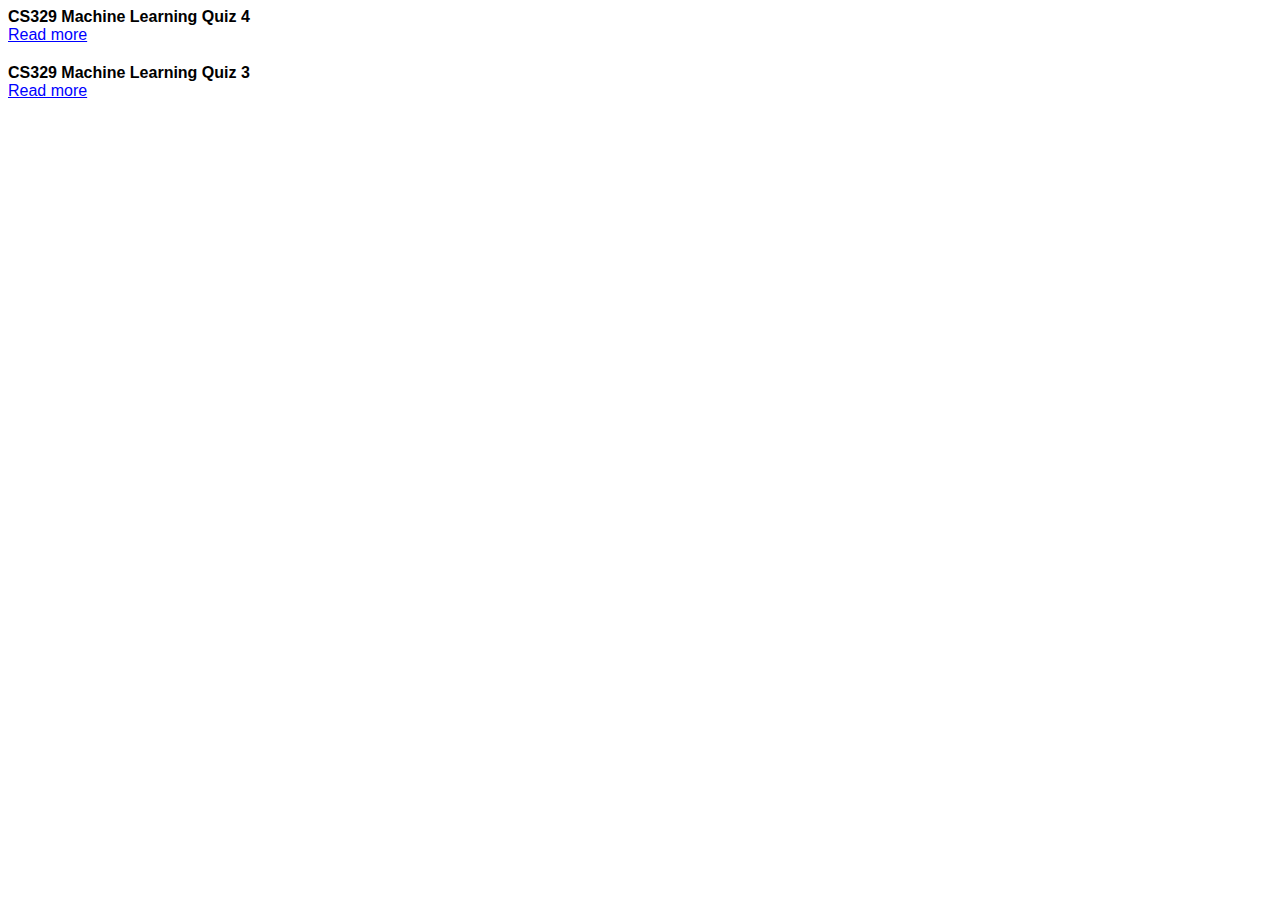
<file: src/index.html>
<!DOCTYPE html>
<html lang="en">
<head>
<meta charset="UTF-8">
<meta name="viewport" content="width=device-width, initial-scale=1.0">
<title>Simple Interactive Web Page</title>
<style>
  body { font-family: Arial, sans-serif; }
  .quiz-container { margin-bottom: 20px; }
  .quiz-title { font-weight: bold; }
  .quiz-content { display: none; }
  .quiz-toggle { cursor: pointer; color: blue; text-decoration: underline; }
</style>
</head>
<body>

<div class="quiz-container">
  <div class="quiz-title">CS329 Machine Learning Quiz 4</div>
  <div class="quiz-content">
    <p>Content for Quiz 4... (add your content here)</p>
  </div>
  <div class="quiz-toggle">Read more</div>
</div>

<div class="quiz-container">
  <div class="quiz-title">CS329 Machine Learning Quiz 3</div>
  <div class="quiz-content">
    <p>Content for Quiz 3... (add your content here)</p>
  </div>
  <div class="quiz-toggle">Read more</div>
</div>

<!-- Repeat the block above for as many quizzes as you have -->

<script>
  // This script toggles the visibility of the quiz content
  document.querySelectorAll('.quiz-toggle').forEach(function(toggle) {
    toggle.addEventListener('click', function() {
      var content = this.previousElementSibling;
      var isVisible = content.style.display === 'block';
      content.style.display = isVisible ? 'none' : 'block';
      this.textContent = isVisible ? 'Read more' : 'Read less';
    });
  });
</script>

</body>
</html>
</file>
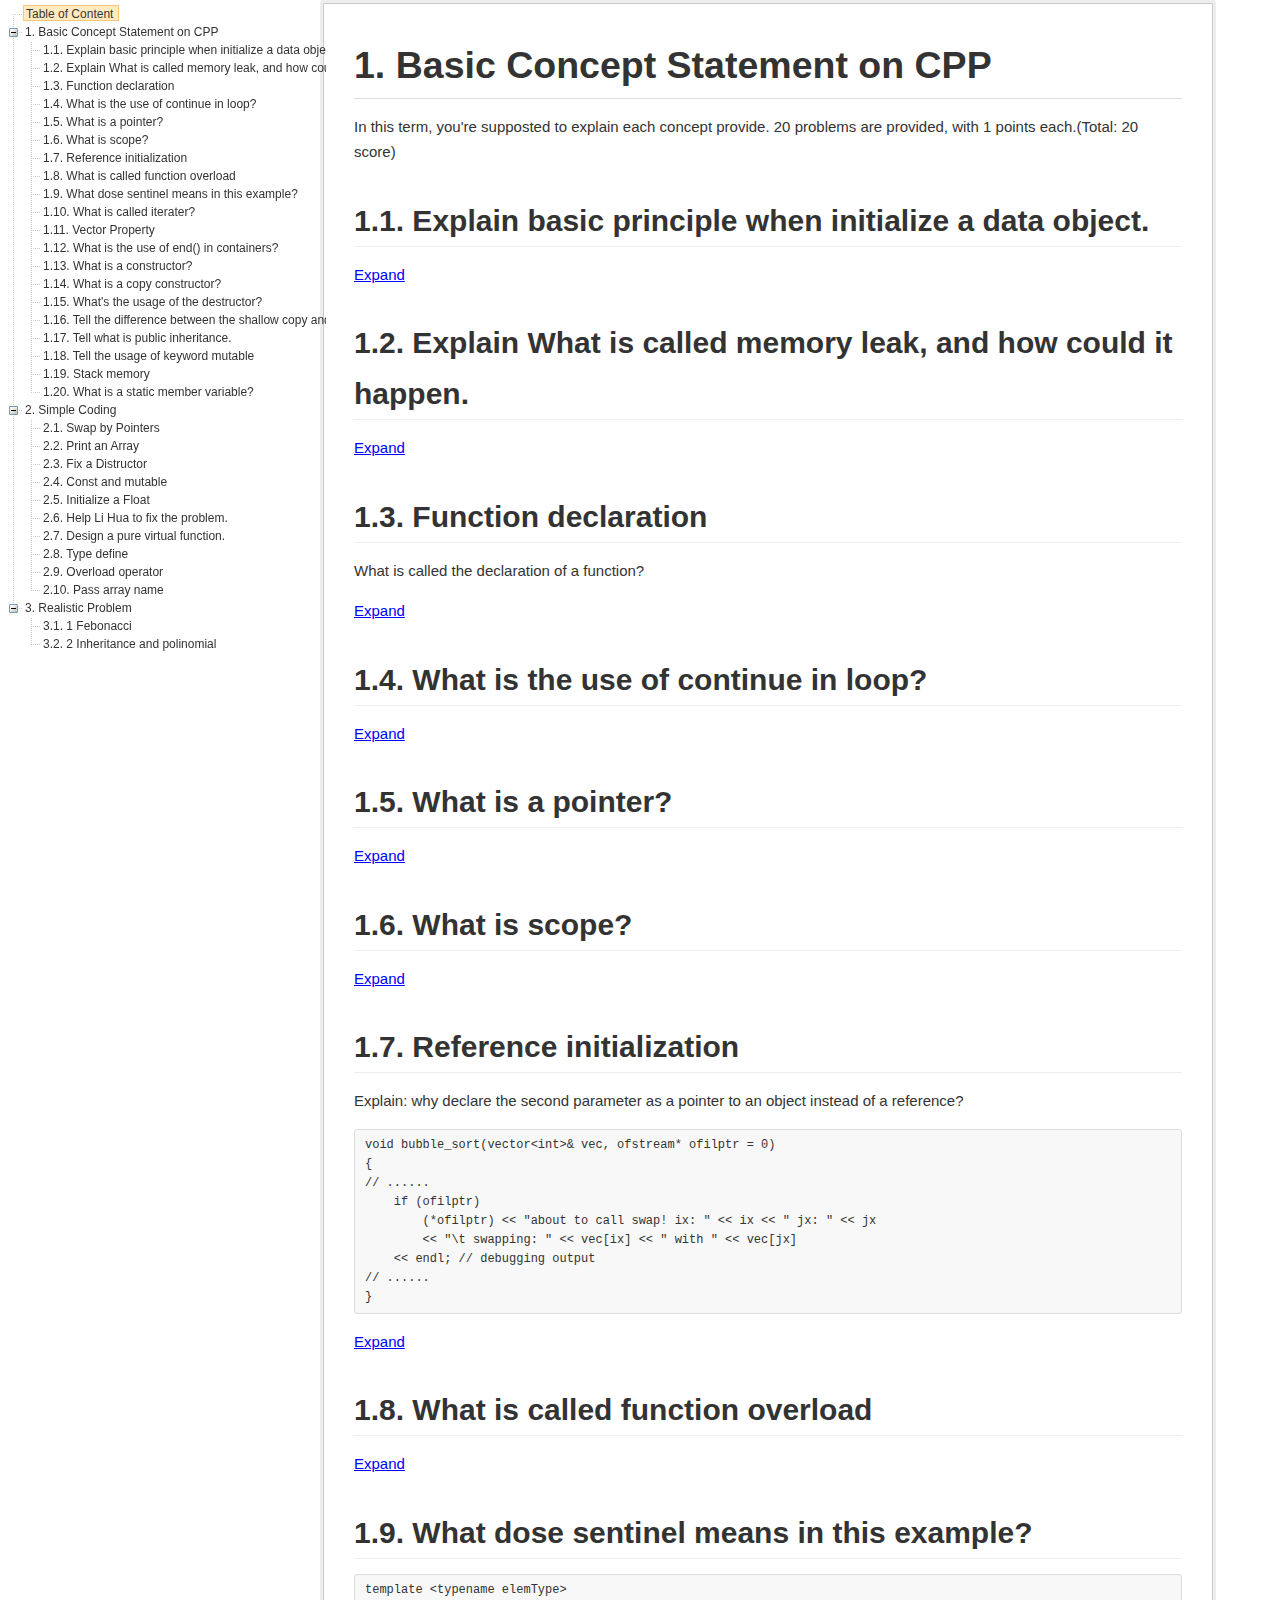
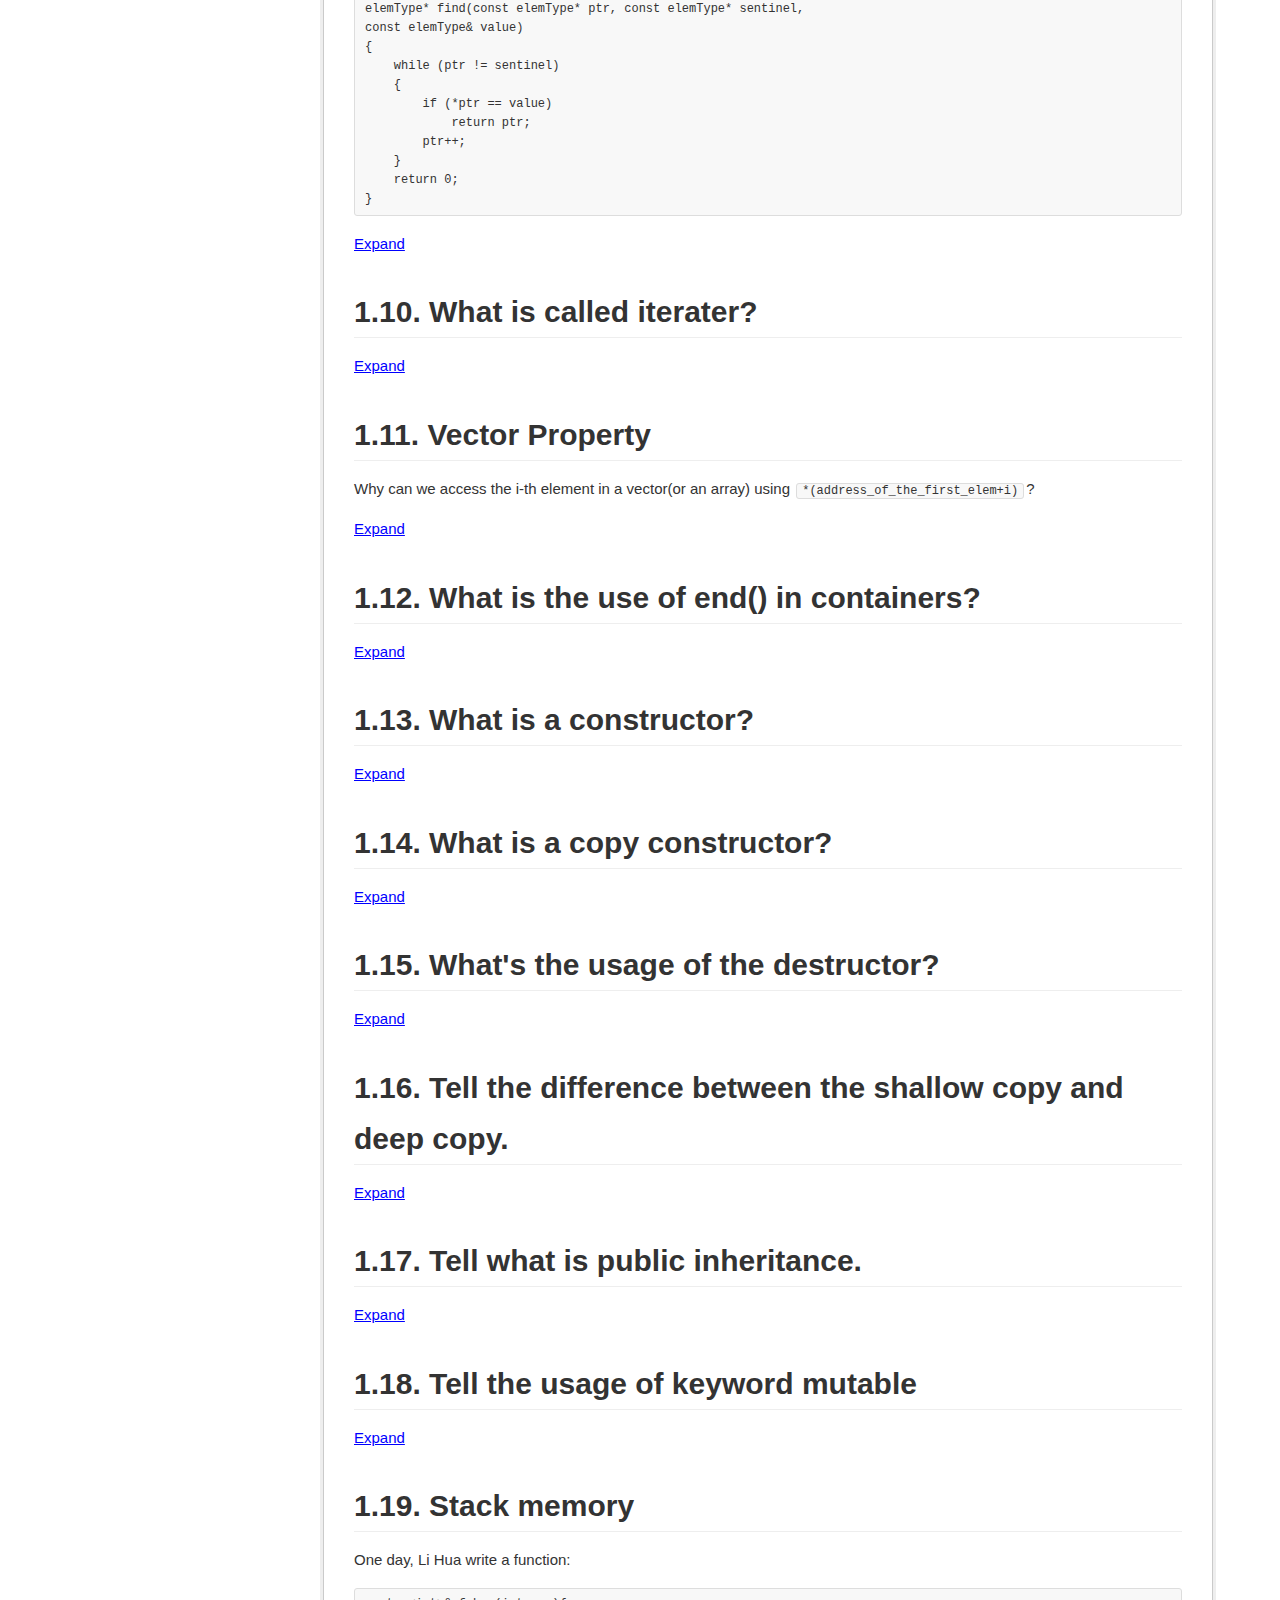
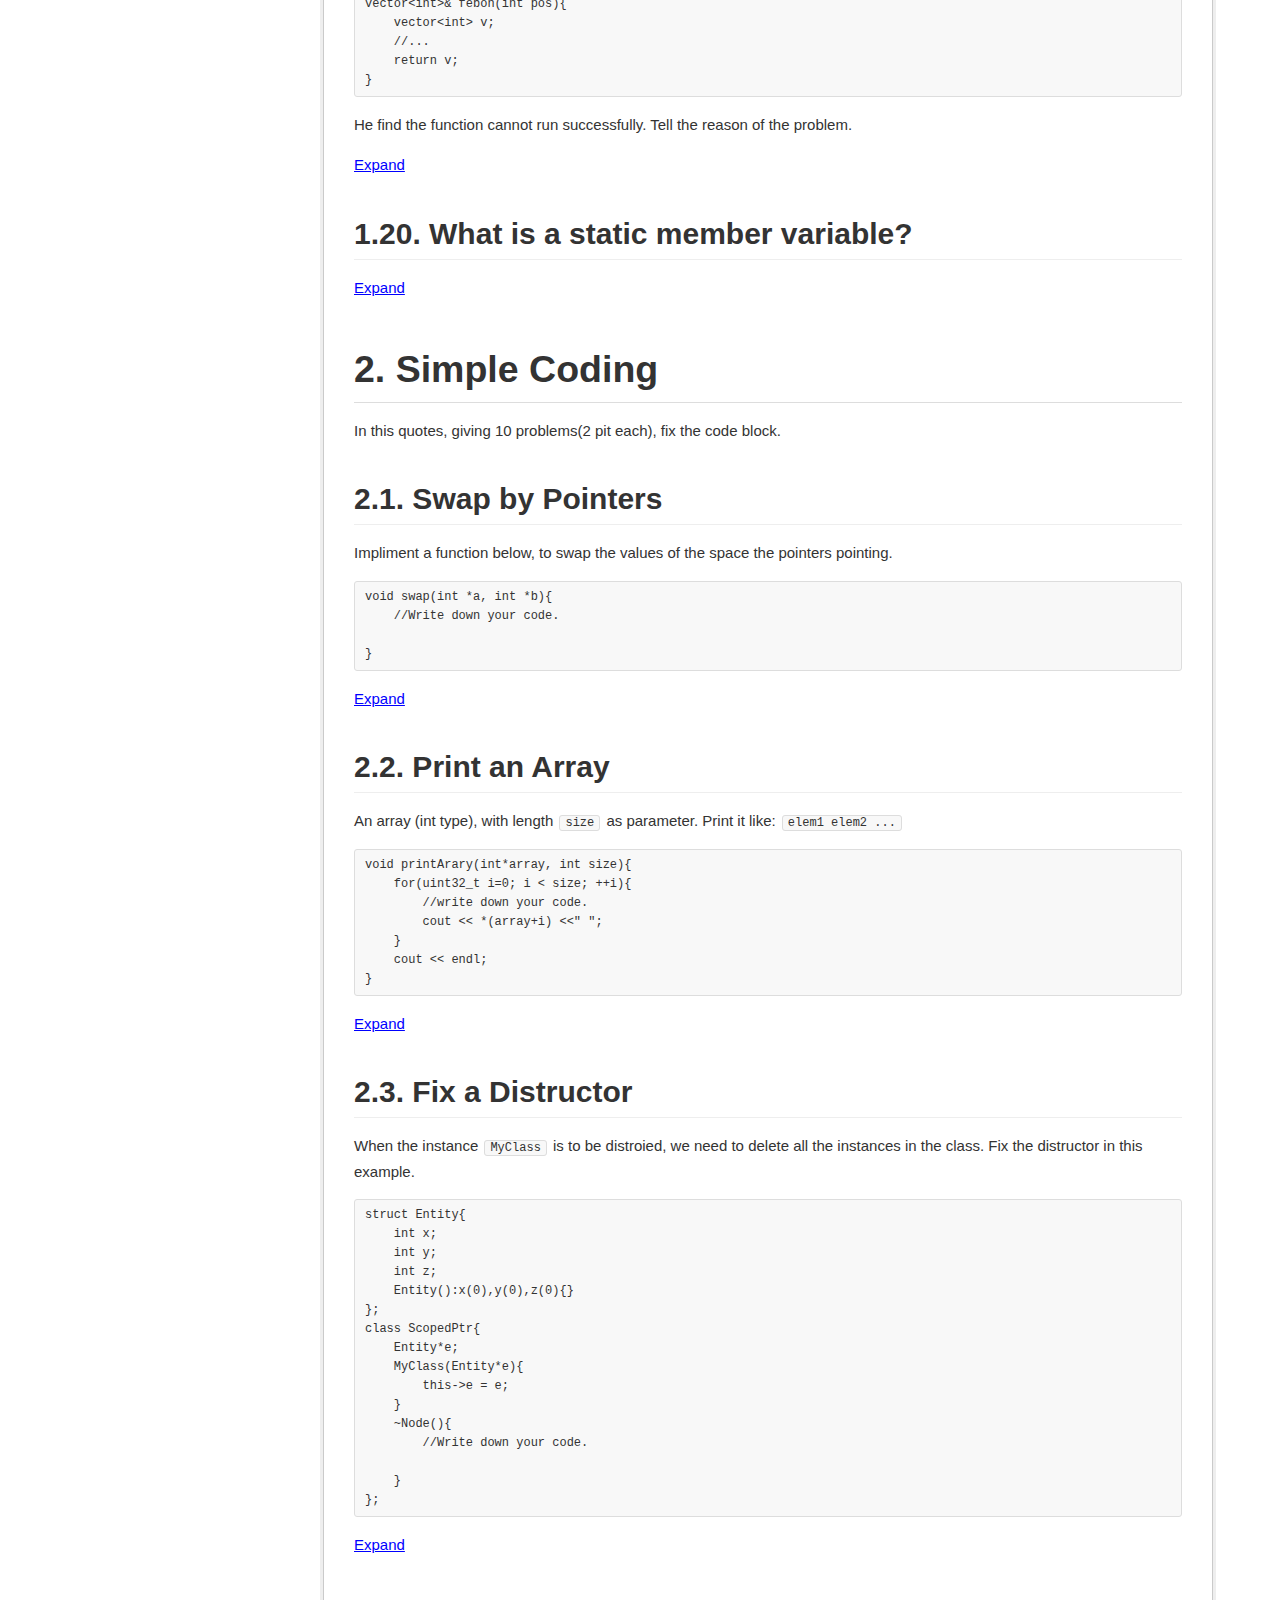
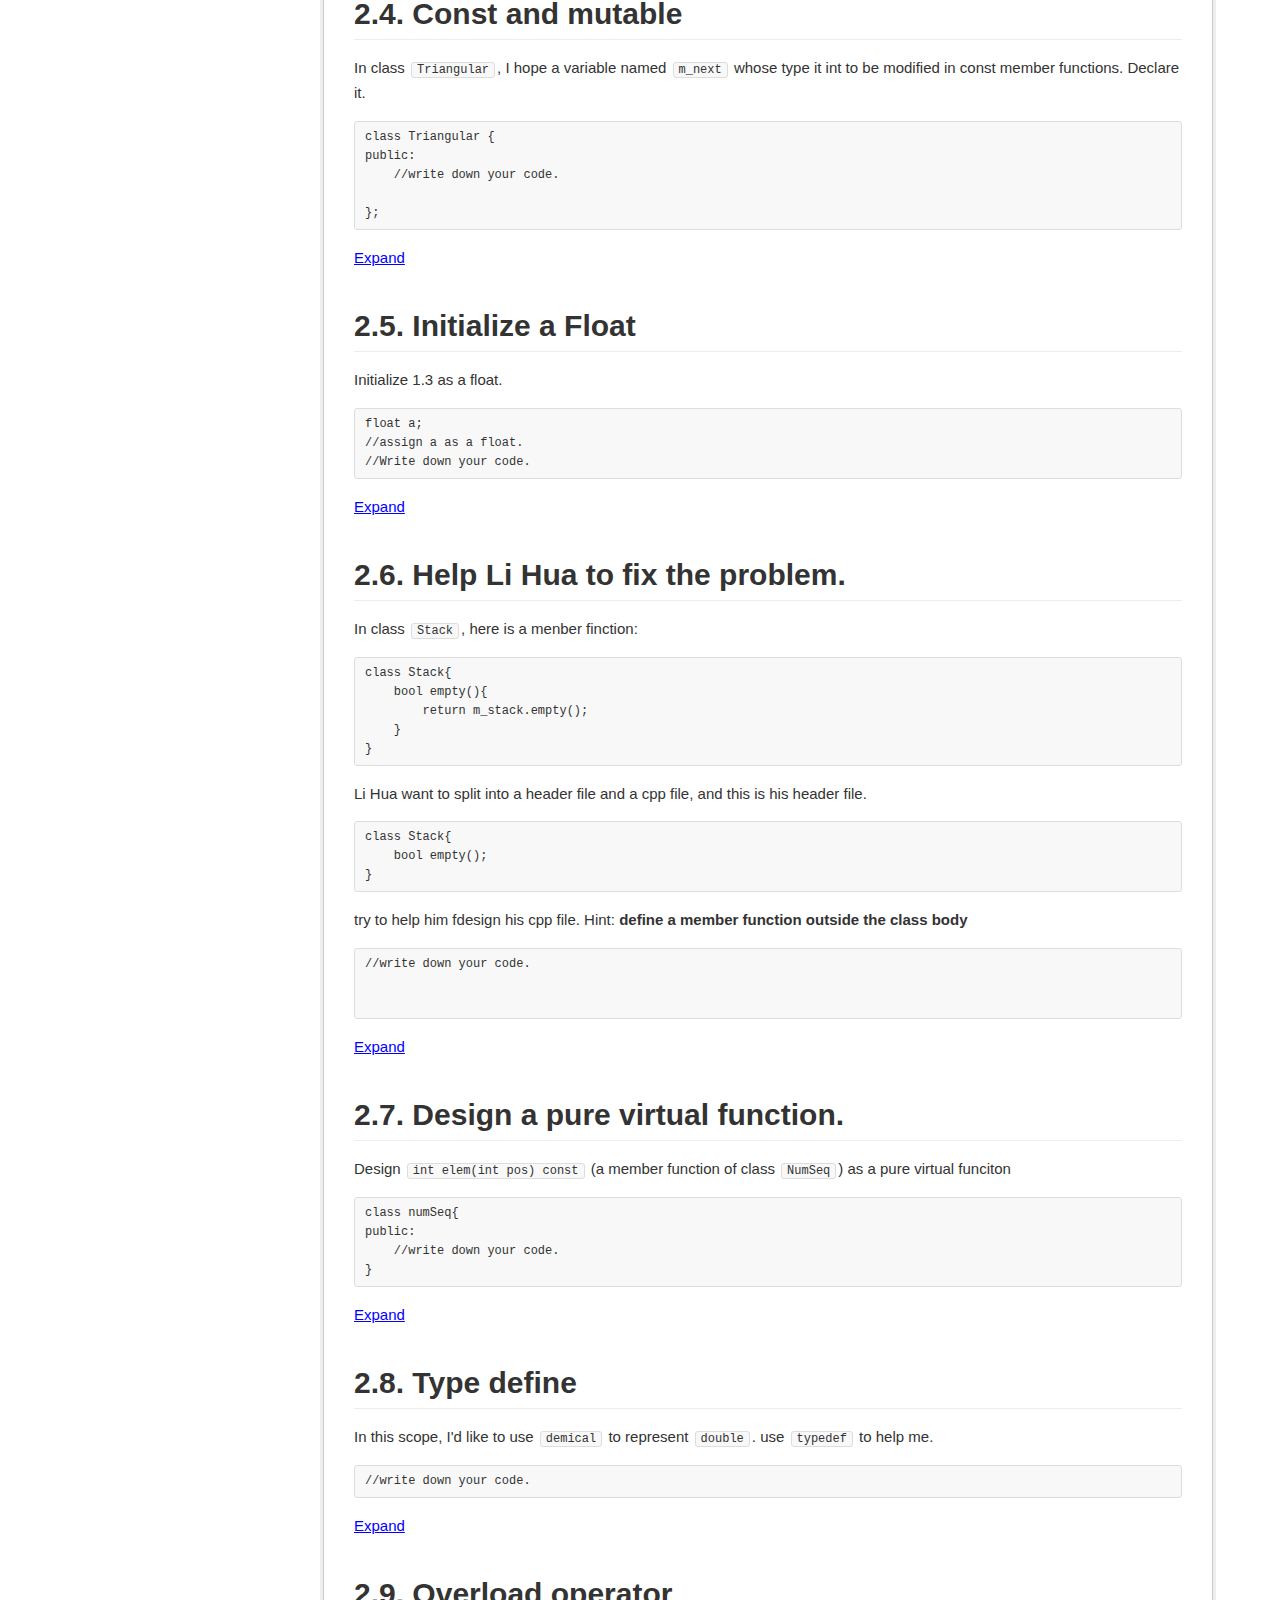
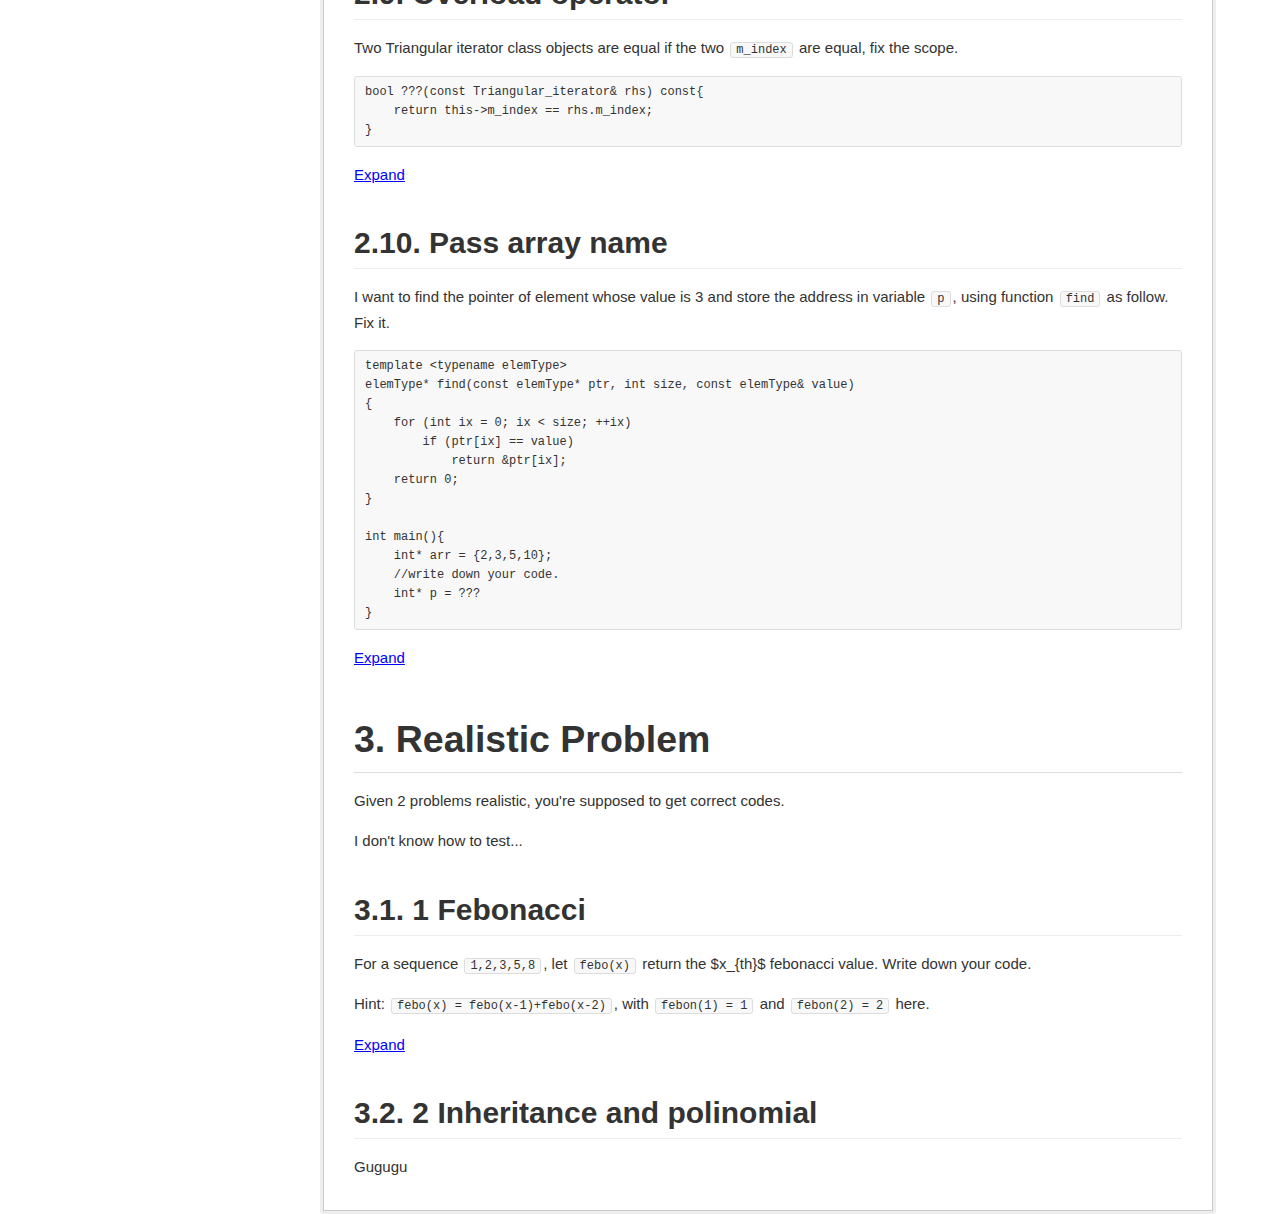
<file: sources/preview/CPP_Simulator.html>
<html>
  <head>
	  <meta http-equiv="content-type" content="text/html; charset=utf-8" />
    <title>CPP_Simulator</title>
		<link href="toc/style/github-bf51422f4bb36427d391e4b75a1daa083c2d840e.css" media="all" rel="stylesheet" type="text/css"/>
		<link href="toc/style/github2-d731afd4f624c99a4b19ad69f3083cd6d02b81d5.css" media="all" rel="stylesheet" type="text/css"/>
		<link href="toc/css/zTreeStyle/zTreeStyle.css" media="all" rel="stylesheet" type="text/css"/>
	  <style>
		pre {
		    counter-reset: line-numbering;
		    border: solid 1px #d9d9d9;
		    border-radius: 0;
		    background: #fff;
		    padding: 0;
		    line-height: 23px;
		    margin-bottom: 30px;
		    white-space: pre;
		    overflow-x: auto;
		    word-break: inherit;
		    word-wrap: inherit;
		}

		pre a::before {
		  content: counter(line-numbering);
		  counter-increment: line-numbering;
		  padding-right: 1em; /* space after numbers */
		  width: 25px;
		  text-align: right;
		  opacity: 0.7;
		  display: inline-block;
		  color: #aaa;
		  background: #eee;
		  margin-right: 16px;
		  padding: 2px 10px;
		  font-size: 13px;
		  -webkit-touch-callout: none;
		  -webkit-user-select: none;
		  -khtml-user-select: none;
		  -moz-user-select: none;
		  -ms-user-select: none;
		  user-select: none;
		}

		pre a:first-of-type::before {
		  padding-top: 10px;
		}

		pre a:last-of-type::before {
		  padding-bottom: 10px;
		}

		pre a:only-of-type::before {
		  padding: 10px;
		}

		.highlight { background-color: #ffffcc } /* RIGHT */



        body { font-family: Arial, sans-serif; }
            .quiz-container { margin-bottom: 20px; }
            .quiz-title { font-weight: bold; }
            .quiz-content { display: none; }
            .quiz-toggle { cursor: pointer; color: blue; text-decoration: underline; }


		</style>
  </head>
  <body>
	  <div>
				<div style='width:25%;'>
						<ul id="tree" class="ztree" style='width:100%'>

						</ul>
				</div>
        <div id='readme' style='width:70%;margin-left:20%;'>
          	<article class='markdown-body'>
            	<h1 id="basic-concept-statement-on-cpp">Basic Concept Statement on CPP</h1>
<p>In this term, you&#39;re supposted to explain each concept provide. 20 problems are provided, with 1 points each.(Total: 20 score)</p>

<h2 id="1-explain-basic-principle-when-initialize-a-data-object-">Explain basic principle when initialize a data object.</h2>
<div class="quiz-container">
    <div class="quiz-content">
        <p>A name can be any combination of letters, numbers, and the underscore (_), but cannot begin with a number and cannot be a language keyword.</p>
    </div>
    <div class="quiz-toggle">Expand</div>
  </div>
  

<h2 id="2-explain-what-is-called-memory-leak-and-how-could-it-happen-">Explain What is called memory leak, and how could it happen.</h2>

<div class="quiz-container">
    <div class="quiz-content">
        <p>When allocating a memory for a variable, the programmer forget to release the memory after using that variable.</p>
    </div>
    <div class="quiz-toggle">Expand</div>
  </div>

<h2 id="3-function-declaration">Function declaration</h2>
<p>What is called the declaration of a function?</p>
<div class="quiz-container">
    <div class="quiz-content">
        <p>declaration of a function means making function known to compiler.</p>
    </div>
    <div class="quiz-toggle">Expand</div>
  </div>

<h2 id="4-explain-conditional-operator-">What is the use of continue in loop?</h2>
<div class="quiz-container">
    <div class="quiz-content">
        <p>Skip the rest of the current loop and step into next turn.</p>
    </div>
    <div class="quiz-toggle">Expand</div>
  </div>


<h2 id="5-what-is-a-pointer-">What is a pointer?</h2>
<div class="quiz-container">
    <div class="quiz-content">
        <p>A pointer holds a memory address, something like, e.g., 0x00a0fb64.</p>
    </div>
    <div class="quiz-toggle">Expand</div>
  </div>

<h2 id="6-what-is-scope-">What is <code>scope</code>?</h2>
<div class="quiz-container">
    <div class="quiz-content">
        <p>The region of the program in which an object is visible is called its scope.</p>
    </div>
    <div class="quiz-toggle">Expand</div>
  </div>

<h2 id="7-explain-why-declare-the-second-parameter-as-a-pointer-to-an-object-instead-of-a-reference-">Reference initialization</h2>
Explain: why declare the second parameter as a pointer to an object instead of a reference?
<pre><code class="lang-c++">void bubble_sort(vector&lt;int&gt;&amp; vec, ofstream* ofilptr = 0)
{
// ......
    if (ofilptr)
        (*ofilptr) &lt;&lt; &quot;about to call swap! ix: &quot; &lt;&lt; ix &lt;&lt; &quot; jx: &quot; &lt;&lt; jx
        &lt;&lt; &quot;\t swapping: &quot; &lt;&lt; vec[ix] &lt;&lt; &quot; with &quot; &lt;&lt; vec[jx]
    &lt;&lt; endl; // debugging output
// ......
}
</code></pre>
<div class="quiz-container">
    <div class="quiz-content">
        <p>Reference need to be initialize. If we use reference, then it&#39;s not easy for us to judge whether the outputstream is passed outside the function. For example, here the pointer of the outputstream is initialized as a nullpointer, so we can use <code>if(ofilptr==nullptr)</code> to do the following operations.</p>
    </div>
    <div class="quiz-toggle">Expand</div>
  </div>


<h2 id="8-what-is-called-function-overload">What is called function overload</h2>
<div class="quiz-container">
    <div class="quiz-content"><p>Two or more functions can be given the same name if the parameter list of each function is unique either by the type or by the number of parameters.</p>
        <p>(Same function name with different parameter list)</p>
    </div>
    <div class="quiz-toggle">Expand</div>
  </div>

<h2 id="9-what-dose-sentinel-means-in-this-example-">What dose <code>sentinel</code> means in this example?</h2>
<pre><code class="lang-c++">template &lt;typename elemType&gt;
elemType* find(const elemType* ptr, const elemType* sentinel,
const elemType&amp; value)
{
    while (ptr != sentinel)
    { 
        if (*ptr == value)
            return ptr;
        ptr++; 
    }
    return 0;
}
</code></pre>
<div class="quiz-container">
    <div class="quiz-content">
        <p>the <code>sentinel</code> should mark 1 past the last element of the array, to judge wheter the programmer has finished traversing the array.</p>
    </div>
    <div class="quiz-toggle">Expand</div>
  </div>

<h2 id="10-what-is-called-iterater-">What is called iterater?</h2>
<div class="quiz-container">
    <div class="quiz-content">
        <p>An iterator is a class object that <strong>points to an element inside the container</strong></p>

    </div>
    <div class="quiz-toggle">Expand</div>
  </div>
  
<h2 id="11-why-can-we-access-the-i-th-element-in-a-vector-or-an-array-using-address_of_the_first_elem-i-">Vector Property</h2>
<p>Why can we access the i-th element in a vector(or an array) using <code>*(address_of_the_first_elem+i)</code>?</p>
<div class="quiz-container">
    <div class="quiz-content">
        <p>A vector holds its elements in a <strong>contiguous area</strong> of memory.</p>
    </div>
    <div class="quiz-toggle">Expand</div>
  </div>

<h2 id="12-what-is-the-use-of-end-in-containers-">What is the use of <code>end()</code> in containers?</h2>

<div class="quiz-container">
    <div class="quiz-content">
        <p>returns an iterator that addresses <strong>1 past</strong> the last element.（返回最后一个元素的后面一位的地址，类比题�?9.�?</p>
    </div>
    <div class="quiz-toggle">Expand</div>
  </div>

<h2 id="13-what-is-a-constructor-">What is a constructor?</h2>
<div class="quiz-container">
    <div class="quiz-content">
        <p>Constructors are special member functions that are called to initialize the object.</p>
    </div>
    <div class="quiz-toggle">Expand</div>
  </div>

<h2 id="14-what-is-a-copy-constructor-">What is a copy constructor?</h2>
<div class="quiz-container">
    <div class="quiz-content">
        <p>A copy constructor is a member function that initializes an object using another object of the same class.</p>
    </div>
    <div class="quiz-toggle">Expand</div>
  </div>

<h2 id="15-what-s-the-usage-of-the-destructor-">What&#39;s the usage of the destructor?</h2>
<div class="quiz-container">
    <div class="quiz-content">
        
<p> To free resources acquired within the constructor.</p>
    </div>
    <div class="quiz-toggle">Expand</div>
  </div>

<h2 id="16-tell-the-difference-between-the-shallow-copy-and-deep-copy-">Tell the difference between the shallow copy and deep copy.</h2>
<div class="quiz-container">
    <div class="quiz-content">
        <p>Shallow copy only copy values, while deep copy will copy both value of the target object and allocate memory for instances inside the copied target.</p>
</div>
    <div class="quiz-toggle">Expand</div>
  </div>

<h2 id="17-tell-what-is-public-inheritance-">Tell what is public inheritance.</h2>
<div class="quiz-container">
    <div class="quiz-content">
        <p>Retains public members of the base class as public and the protected members of the base class as protected in the derived class.</p>
    </div>
    <div class="quiz-toggle">Expand</div>
  </div>

<h2 id="18-tell-the-usage-of-keyword-mutable">Tell the usage of keyword <code>mutable</code></h2>
<div class="quiz-container">
    <div class="quiz-content">
        <p>The keyword <code>mutable</code> is used to make a fine distinction between the essential member variables and the non-essential member variables of a class.</p>
    </div>
    <div class="quiz-toggle">Expand</div>
  </div>

<h2 id="19-stack-memory">Stack memory</h2>
<p>One day, Li Hua write a function:</p>
<pre><code class="lang-c++">vector&lt;int&gt;&amp; febon(int pos){
    vector&lt;int&gt; v;
    //...
    return v;
}
</code></pre>
<p>He find the function cannot run successfully. Tell the reason of the problem.</p>
<div class="quiz-container">
    <div class="quiz-content">

        <p>vector <code>v</code>  is a local variable, which will be destroyed when the function end.</p>
        <p>(The correct way is:)</p>
<pre><code class="lang-c++">vector&lt;int&gt; febon(int pos){
    vector&lt;int&gt; v;
    //...
    return v;
}
</code></pre>
    </div>
    <div class="quiz-toggle">Expand</div>
  </div>

<h2 id="20-what-is-a-static-member-variable-">What is a static member variable?</h2>
<div class="quiz-container">
    <div class="quiz-content">
        
<p>A static member variable inside a class is a single and shared member that is accessible to all the objects of that class.</p>
    </div>
    <div class="quiz-toggle">Expand</div>
  </div>

<h1 id="simple-coding">Simple Coding</h1>
<p>In this quotes, giving 10 problems(2 pit each), fix the code block.</p>
<h2 id="1-swap-by-pointers">Swap by Pointers</h2>
<p>Impliment a function below, to swap the values of the space the pointers pointing.</p>
<pre><code class="lang-c++">void swap(int *a, int *b){
    //Write down your code.

}
</code></pre>
<div class="quiz-container">
    <div class="quiz-content">
        <p>ANS:</p>
<pre><code class="lang-c++">void swap(int *a, int *b){
    //Write down your code.
    int c = *a;
    *a = *b;
    *b = c;
}
</code></pre>
    </div>
    <div class="quiz-toggle">Expand</div>
  </div>

<h2 id="2-print-an-array">Print an Array</h2>
<p>An array (int type), with length <code>size</code> as parameter. Print it like: <code>elem1 elem2 ...</code></p>
<pre><code class="lang-c++">void printArary(int*array, int size){
    for(uint32_t i=0; i &lt; size; ++i){
        //write down your code.
        cout &lt;&lt; *(array+i) &lt;&lt;&quot; &quot;;
    }
    cout &lt;&lt; endl;
}
</code></pre>
<div class="quiz-container">
    <div class="quiz-content">
        <p>ANS:</p>
<pre><code class="lang-c++">void printArary(int*array, int size){
    for(uint32_t i=0; i &lt; size; ++i){
        //write down your code.
        cout &lt;&lt; *(array+i) &lt;&lt;&quot; &quot;;
    }
    cout &lt;&lt; endl;
}
        </code></pre>
    </div>
    <div class="quiz-toggle">Expand</div>
  </div>

<h2 id="3-fix-a-distructor">Fix a Distructor</h2>
<p>When the instance <code>MyClass</code> is to be distroied, we need to delete all the instances in the class. Fix the distructor in this example.</p>
<pre><code class="lang-c++">struct Entity{
    int x;
    int y;
    int z;
    Entity():x(0),y(0),z(0){}
};
class ScopedPtr{
    Entity*e;
    MyClass(Entity*e){
        this-&gt;e = e;
    }
    ~Node(){
        //Write down your code.

    } 
};
</code></pre>
<div class="quiz-container">
    <div class="quiz-content">
    <p>ANS:</p>
    <pre><code class="lang-c++">
struct Entity{
    int x;
    int y;
    int z;
    Entity():x(0),y(0),z(0){}
};
class ScopedPtr{
    Entity*e;
    MyClass(Entity*e){
        this-&gt;e = e;
    }
    ~Node(){
        //Write down your code.
        delete e;
    } 
};
    </code></pre>
</div>
    <div class="quiz-toggle">Expand</div>
  </div>



<h2 id="4-const-and-mutable">Const and mutable</h2>
<p>In class <code>Triangular</code>, I hope a variable named <code>m_next</code> whose type it int to be modified in const member functions. Declare it.</p>
<pre><code class="lang-c++">class Triangular {
public:
    //write down your code.

};
</code></pre>
<div class="quiz-container">
    <div class="quiz-content">
        <p>ANS:</p>
<pre><code class="lang-c++">class Triangular {
public:
    //write down your code.
    mutable int m_next; // non-essential
};
</code></pre></div>
    <div class="quiz-toggle">Expand</div>
  </div>


<h2 id="5-initialize-a-float">Initialize a Float</h2>
<p>Initialize 1.3 as a float.</p>
<pre><code class="lang-c++">float a;
//assign a as a float.
//Write down your code.
</code></pre>
<div class="quiz-container">
    <div class="quiz-content">
    <p>ANS:</p>
<pre><code class="lang-c++">float a;
//assign a as a float.
//Write down your code.
a = 1.3f;
</code></pre>
<p>also, you can write as <code>a = (float)1.3;</code>,<code>a=float(1.3);</code>,<code>a=float(13.0/10.0)</code>.etc.</p>
</div>
    <div class="quiz-toggle">Expand</div>
  </div>



<h2 id="6-help-li-hua-to-fix-the-problem-">Help Li Hua to fix the problem.</h2>
<p>In class <code>Stack</code>, here is a menber finction:</p>
<pre><code class="lang-c++">class Stack{
    bool empty(){
        return m_stack.empty();
    }
}
</code></pre>
<p>Li Hua want to split into a header file and a cpp file, and this is his header file.</p>
<pre><code class="lang-c++">class Stack{
    bool empty();
}
</code></pre>
<p>try to help him fdesign his cpp file. Hint: <strong>define a member function outside the class body</strong></p>
<pre><code class="lang-c++">//write down your code.


</code></pre>

<div class="quiz-container">
    <div class="quiz-content">
<p>Ans:</p>
<pre><code class="lang-c++">inline bool Stack::empty()// bool Stack::empty() is also ok.
{ 
    return m_stack.empty(); 
}
</code></pre>        
    </div>
    <div class="quiz-toggle">Expand</div>
  </div>


<h2 id="7-design-a-pure-virtual-function-">Design a pure virtual function.</h2>
<p>Design <code>int elem(int pos) const</code> (a member function of class <code>NumSeq</code>) as a pure virtual funciton</p>
<pre><code class="lang-c++">class numSeq{
public:
    //write down your code.
}
</code></pre>
<div class="quiz-container">
    <div class="quiz-content">
<p>ANS:</p>
<pre><code class="lang-c++">class numSeq{
public:
    //write down your code.
    virtual int elem(int pos) const = 0;
}
</code></pre>        
    </div>
    <div class="quiz-toggle">Expand</div>
  </div>

<h2 id="8-type-define">Type define</h2>
<p>In this scope, I&#39;d like to use <code>demical</code> to represent <code>double</code>. use <code>typedef</code> to help me.</p>
<pre><code class="lang-c++">//write down your code.
</code></pre>
<div class="quiz-container">
    <div class="quiz-content">
<p>ANS:</p>
<pre><code class="lang-c++">//write down your code.
typedef double demical;
</code></pre>
<p>Hint: <code>typedef original_data_type your_data_type;</code></p>        
    </div>
    <div class="quiz-toggle">Expand</div>
  </div>

<h2 id="9-overload-operator">Overload operator</h2>
<p>Two Triangular iterator class objects are equal if the two <code>m_index</code> are equal, fix the scope.</p>
<pre><code class="lang-c++">bool ???(const Triangular_iterator&amp; rhs) const{
    return this-&gt;m_index == rhs.m_index;
}
</code></pre>
<div class="quiz-container">
    <div class="quiz-content">
<p>ANS:</p>
<pre><code class="lang-c++">bool operator==(const Triangular_iterator&amp; rhs) const{
    return this-&gt;m_index == rhs.m_index;
}
</code></pre>        
    </div>
    <div class="quiz-toggle">Expand</div>
  </div>

<h2 id="10-pass-array-name">Pass array name</h2>
<p>I want to find the pointer of element whose value is 3 and store the address in variable <code>p</code>, using function <code>find</code> as follow. Fix it.</p>
<pre><code class="lang-c++">template &lt;typename elemType&gt;
elemType* find(const elemType* ptr, int size, const elemType&amp; value)
{
    for (int ix = 0; ix &lt; size; ++ix)
        if (ptr[ix] == value)
            return &amp;ptr[ix];
    return 0;
}

int main(){
    int* arr = {2,3,5,10};
    //write down your code.
    int* p = ???
}
</code></pre>
<div class="quiz-container">
    <div class="quiz-content">
<p>ANS:</p>
<p><code>int*p = find&lt;int&gt;(arr, 4, 3);</code></p>
<p>Also, answer can be:<code>int*p = find&lt;int&gt;(arr, sizeof(arr)/sizeof(int), 3);</code></p>        
    </div>
    <div class="quiz-toggle">Expand</div>
  </div>


<h1 id="realistic-problem">Realistic Problem</h1>
<p>Given 2 problems realistic, you&#39;re supposed to get correct codes.</p>
<p>I don&#39;t know how to test...</p>
<h2 id="1-febonacci">1 Febonacci</h2>
<p>For a sequence <code>1,2,3,5,8</code>, let <code>febo(x)</code> return the $x_{th}$ febonacci value. Write down your code.</p>
<p>Hint: <code>febo(x) = febo(x-1)+febo(x-2)</code>, with <code>febon(1) = 1</code> and <code>febon(2) = 2</code> here.</p>

<div class="quiz-container">
    <div class="quiz-content">
<pre><code class="lang-c++">int febon(int x){
    //write down your code.
    vector&lt;int&gt; elems();
    elems.push_back(1);
    elems.push_back(2);
    for(int i = 2; i &lt; x; ++i){
        elems.push_back(elems[i-1]+elems[i-2]);
    }
    return elems[i-1];
}
</code></pre>        
    </div>
    <div class="quiz-toggle">Expand</div>
  </div>

<h2 id="2-inheritance-and-polinomial">2 Inheritance and polinomial</h2>
<p>Gugugu</p>

          	</article>
        </div>
		</div>

        <script>
            // This script toggles the visibility of the quiz content
            document.querySelectorAll('.quiz-toggle').forEach(function(toggle) {
              toggle.addEventListener('click', function() {
                var content = this.previousElementSibling;
                var isVisible = content.style.display === 'block';
                content.style.display = isVisible ? 'none' : 'block';
                this.textContent = isVisible ? 'Expand' : 'Hide';
              });
            });
          </script>
  </body>
</html>
<script type="text/javascript" src="toc/js/jquery-1.4.4.min.js"></script>
<script type="text/javascript" src="toc/js/jquery.ztree.all-3.5.min.js"></script>
<script type="text/javascript" src="toc/js/ztree_toc.js"></script>
<script type="text/javascript" src="toc_conf.js"></script>

<SCRIPT type="text/javascript" >
<!--
$(document).ready(function(){
    var css_conf = eval(markdown_panel_style);
    $('#readme').css(css_conf)
    
    var conf = eval(jquery_ztree_toc_opts);
		$('#tree').ztree_toc(conf);
});
//-->
</SCRIPT>
</file>
<file: sources/preview/toc/style/github-bf51422f4bb36427d391e4b75a1daa083c2d840e.css>
@charset "UTF-8";.container{width:980px;margin-left:auto;margin-right:auto;-moz-box-sizing:border-box;box-sizing:border-box}.container:before,.container:after{content:" ";display:table}.container:after{clear:both}.wider .container{width:960px}#site-container>.container:first-child{margin-top:20px}.column-main,.column-sec{float:left}.column-main+.column-sec,.column-sec+.column-main{margin-left:20px}.column-main{width:740px}.column-sec{width:220px}.columns:before,.columns:after{content:" ";display:table}.columns:after{clear:both}.columns.typical .main{float:left;width:620px}.columns.typical .sidebar{float:right;width:330px}.columns.typical.compact-sidebar .main{width:650px}.columns.typical.compact-sidebar .sidebar{width:230px}.columns.dashcols .main{float:left;width:620px}.columns.dashcols .sidebar{float:right;width:337px}.columns.equacols .column{width:470px;float:left}.columns.equacols .secondary{float:right}.columns.equacols.bordered{border-top:1px solid #ddd;border-bottom:1px solid #ddd;background:url("/images/modules/global/column_separator.gif?3736594c") 50% 0 repeat-y}.contactcols .first{float:left;width:620px}.contactcols .last{float:right;width:320px}.columns.hooks .sidebar{float:left;width:210px}.columns.hooks .main{float:right;width:470px}.columns.browser{position:relative}.columns.browser .sidebar{float:left;width:220px;padding:0}.columns.browser .sidebar .button{text-align:center;display:block}.columns.browser .sidebar h3:first-child{margin-top:0}.columns.browser .main{margin-left:240px;padding:0;float:none}.columns.browser.right-sidebar .main{margin-left:0;margin-right:240px}.columns.browser.right-sidebar .sidebar{float:right}.columns.content-left .main{float:left;width:730px}.columns.content-left .sidebar{float:right;width:240px}.columns.fourcols .column{float:left;margin-left:20px;width:215px}.columns.fourcols .column.leftmost{margin-left:0}.wider .columns.content-left .main{float:left;width:670px}.wider .columns.content-left .sidebar{float:right;width:248px}.wider .feature-content{padding:0 5px}.wider .columns.equacols .first{float:left;width:460px}.wider .columns.equacols .last{float:right;width:460px}.wider .columns.threecols .column{float:left;width:300px;margin-left:24px}.wider .columns.threecols .column.first{margin-left:0}.content-sec,.content-main{position:relative;float:left}.content-sec{width:200px}.content-main{width:720px;margin-left:60px}/*! normalize.css v2.1.2 | MIT License | git.io/normalize */article,aside,details,figcaption,figure,footer,header,hgroup,main,nav,section,summary{display:block}audio,canvas,video{display:inline-block}audio:not([controls]){display:none;height:0}[hidden]{display:none}html{font-family:sans-serif;-ms-text-size-adjust:100%;-webkit-text-size-adjust:100%}body{margin:0}a:focus{outline:thin dotted}a:active,a:hover{outline:0}h1{font-size:2em;margin:0.67em 0}abbr[title]{border-bottom:1px dotted}b,strong{font-weight:bold}dfn{font-style:italic}hr{-moz-box-sizing:content-box;box-sizing:content-box;height:0}mark{background:#ff0;color:#000}code,kbd,pre,samp{font-family:monospace, serif;font-size:1em}q{quotes:"\201C" "\201D" "\2018" "\2019"}small{font-size:80%}sub,sup{font-size:75%;line-height:0;position:relative;vertical-align:baseline}sup{top:-0.5em}sub{bottom:-0.25em}img{border:0}svg:not(:root){overflow:hidden}figure{margin:0}fieldset{border:1px solid #c0c0c0;margin:0 2px;padding:0.35em 0.625em 0.75em}legend{border:0;padding:0}button,input,select,textarea{font-family:inherit;font-size:100%;margin:0}button,input{line-height:normal}button,select{text-transform:none}button,html input[type="button"],input[type="reset"],input[type="submit"]{-webkit-appearance:button;cursor:pointer}button[disabled],html input[disabled]{cursor:default}input[type="checkbox"],input[type="radio"]{box-sizing:border-box;padding:0}input[type="search"]{-webkit-appearance:textfield;-moz-box-sizing:content-box;-webkit-box-sizing:content-box;box-sizing:content-box}input[type="search"]::-webkit-search-cancel-button,input[type="search"]::-webkit-search-decoration{-webkit-appearance:none}button::-moz-focus-inner,input::-moz-focus-inner{border:0;padding:0}textarea{overflow:auto;vertical-align:top}table{border-collapse:collapse;border-spacing:0}h1,h2,h3,h4,h5,h6{margin-top:15px;margin-bottom:15px;line-height:1.1}h1{font-size:30px}h2{font-size:21px}h3{font-size:16px}h4{font-size:14px}h5{font-size:12px}h6{font-size:11px}small{font-size:90%}blockquote{margin:0}.lead{margin-bottom:30px;font-size:20px;font-weight:300;color:#555}.text-muted{color:#999}ul,ol{padding:0;margin-top:0;margin-bottom:0}dd{margin-left:0}tt,code,pre{font-family:Consolas, "Liberation Mono", Courier, monospace;font-size:12px}pre{margin-top:0;margin-bottom:0}.user-mention,.team-mention{font-weight:bold;color:#333}a.book{display:inline-block;margin-left:-2px;padding:0 5px 5px 0;background:url("/images/modules/books/background-effect.gif?cb963d14") 0 0 no-repeat}a.book>img{width:100px;height:130px;box-shadow:inset 1px 1px 0 rgba(0,0,0,0.1)}.callout{margin:15px 0;padding:10px;font-size:13px;color:#8d8d6d;background:#fffef1;border:1px solid #e5e2c8;border-radius:4px}.callout strong{font-weight:bold;color:#000}.callout h2{margin:0;font-size:16px;font-weight:300}.callout p:last-child{margin-bottom:0}.callout hr{margin:10px 0 10px -10px;width:100%;padding:0 10px;background:transparent;border-top:1px solid #e5e2c8;border-bottom:1px solid #fff}.callout.subdued{margin:10px 0;color:#666;border-color:#ddd;background:#f8f8f8}p.subdued{font-size:13px;color:#666}.featured-callout{margin:15px 0;padding:10px;font-size:12px;color:#333;background:#e8f0f5;border:1px solid #d2d9de;border-right-color:#e5e9ed;border-bottom-color:#e5e9ed;border-radius:3px}.featured-callout .rule{width:100%;padding:0 10px;margin:10px 0 10px -10px;border-top:1px solid #c6d5df;border-bottom:1px solid #fff}.featured-callout h2{margin:0;font-size:14px;font-weight:bold;line-height:20px;color:#000}.featured-callout ol,.featured-callout ul{margin-left:20px}.featured-callout ol li,.featured-callout ul li{margin:5px 0}.featured-callout p:last-child{margin-bottom:0}.featured-callout p.more{font-weight:bold}.featured-callout pre.console{padding:5px;color:#eee;background:#333;border:1px solid #000;border-right-color:#222;border-bottom-color:#222;border-radius:3px}.featured-callout pre.console code{font-size:11px}.featured-callout .diagram{margin:15px 0;text-align:center}.featured-callout .screenshot{margin:15px 0;padding:1px;background:#fff;border:1px solid #b4cad8}.featured-callout .screenshot img{width:100%}.mini-callout{margin:15px 0;padding:10px;color:#5d5900;border:1px solid #e7e7ce;border-radius:5px;background-color:#fffde3;background-image:-moz-linear-gradient(#fffff6, #fffde3);background-image:-webkit-linear-gradient(#fffff6, #fffde3);background-image:linear-gradient(#fffff6, #fffde3);background-repeat:repeat-x}.mini-callout img{position:relative;top:-2px;vertical-align:middle;margin-right:5px}.inset-callout{margin:15px 0;padding:10px;font-size:12px;color:#333;background:#eee;border:1px solid #d5d5d5;border-right-color:#e5e5e5;border-bottom-color:#e5e5e5;border-radius:3px}.help-callout{font-size:11px}.help-callout p:last-child{margin-bottom:0}.help-callout h2{margin-top:20px}.help-callout h2:first-child{margin:0}.help-callout code{word-wrap:break-word}.featured-callout .mega-octicon{vertical-align:middle}.infotip{margin:15px 0;padding:10px;font-size:12px;color:#6d6d4b;background:#ffffde;border:1px solid #e4e4c6;border-right-color:#eff2c7;border-bottom-color:#eff2c7;border-radius:3px}.infotip p{margin:0}.infotip p+p{margin-top:15px}.dashboard-notice{position:relative;margin:0 0 20px 0;padding:13px;font-size:12px;color:#333;border:1px solid #e7e7ce;border-radius:5px;background-color:#fffde3;background-image:-moz-linear-gradient(#fffff6, #fffde3);background-image:-webkit-linear-gradient(#fffff6, #fffde3);background-image:linear-gradient(#fffff6, #fffde3);background-repeat:repeat-x}.dashboard-notice .dismiss{position:absolute;display:block;top:5px;right:5px;width:16px;height:16px;cursor:pointer;color:#ceceb8}.dashboard-notice .dismiss:hover{color:#c60000}.dashboard-notice .title{margin-left:-13px;margin-bottom:13px;width:100%;padding:0 13px 13px;border-bottom:1px solid #e7e7ce}.dashboard-notice .title p{margin:0;font-size:14px;color:#666}.dashboard-notice h2{margin:0;font-size:16px;font-weight:normal;color:#000}.dashboard-notice p{margin-top:0}.dashboard-notice p:last-child{margin-bottom:0}.dashboard-notice p.no-title{margin-top:0;padding-right:5px}.dashboard-notice .inset-figure{margin:0 0 10px 15px;float:right;clear:right;padding:6px;background:#fff;border:1px solid #e4e4e4;border-right-color:#f4f4f4;border-bottom-color:#fff;border-radius:3px;line-height:0}.dashboard-notice .inset-comment{margin:15px 0;padding:6px;background:#fff;color:#444;border:1px solid #e4e4e4;border-right-color:#f4f4f4;border-bottom-color:#fff;border-radius:3px}.dashboard-notice ul{margin-left:25px}.dashboard-notice .coupon{margin:15px 0;padding:10px;text-align:center;font-weight:bold;font-size:20px;background:#fff;border:1px dashed #d1e5ff}.dashboard-notice.org-newbie .fancytitle .octicon-organization{position:relative;float:left;color:#dddb8e;margin-right:10px}.org-newbie .inset-figure{margin-top:1px;margin-bottom:0}.octotip{position:relative;margin:10px 0;padding:10px 10px 10px 32px;color:#25494f;font-size:13px;background:#e5f8fc;border:1px solid #b1ecf8;border-radius:3px;box-shadow:inset 0 0 8px rgba(0,0,0,0.08)}.octotip p{margin:0}.octotip .tip-flag{float:left;margin-top:2px;margin-left:-22px;color:rgba(37,73,79,0.15)}.octotip .dismiss{position:absolute;display:block;top:50%;right:5px;margin-top:-9px;cursor:pointer}.octotip .dismiss:hover{color:#000}.frame .octotip{margin-top:0}.kbd{display:inline-block;padding:3px 5px;color:#000;font-family:Monaco, "Liberation Mono", Courier, monospace;font-size:11px;background-color:#e7e7e7;background-image:-moz-linear-gradient(#fefefe, #e7e7e7);background-image:-webkit-linear-gradient(#fefefe, #e7e7e7);background-image:linear-gradient(#fefefe, #e7e7e7);background-repeat:repeat-x;border:1px solid #cfcfcf;border-radius:2px}#facebox .badmono,.kbd.badmono{font-family:sans-serif;font-weight:bold}fieldset{margin:0;padding:0;border:0}label,input[type="text"],#adv_code_search .search-page-label,input[type="password"],input[type="email"],input[type="number"],input[type="tel"],input[type="url"],textarea{font-size:13px}label{font-weight:bold}input[type="text"],#adv_code_search .search-page-label,input[type="password"],input[type="email"],input[type="number"],input[type="tel"],input[type="url"],textarea{min-height:34px;padding:7px 8px;outline:none;color:#333;background-color:#fff;background-repeat:no-repeat;background-position:right center;border:1px solid #ccc;border-radius:3px;box-shadow:inset 0 1px 2px rgba(0,0,0,0.075);-moz-box-sizing:border-box;box-sizing:border-box;vertical-align:middle}input[type="text"].focus,#adv_code_search .focus.search-page-label,input[type="text"]:focus,.focused .drag-and-drop,#adv_code_search .search-page-label:focus,input[type="password"].focus,input[type="password"]:focus,input[type="email"].focus,input[type="email"]:focus,input[type="number"].focus,input[type="number"]:focus,input[type="tel"].focus,input[type="tel"]:focus,input[type="url"].focus,input[type="url"]:focus,textarea.focus,textarea:focus{border-color:#51a7e8;box-shadow:inset 0 1px 2px rgba(0,0,0,0.075),0 0 5px rgba(81,167,232,0.5)}::-webkit-input-placeholder,:-moz-placeholder{color:#aaa}::-webkit-validation-bubble-message{color:#fff;background:#9c2400;border:0;border-radius:3px;font-size:12px;-webkit-box-shadow:1px 1px 1px rgba(0,0,0,0.1)}input::-webkit-validation-bubble-icon{display:none}::-webkit-validation-bubble-arrow{background-color:#9c2400;border:solid 1px #9c2400;-webkit-box-shadow:1px 1px 1px rgba(0,0,0,0.1)}input.input-mini{min-height:24px;padding-top:4px;padding-bottom:4px;font-size:12px}.input-block{display:block;width:100%}dl.form{margin:15px 0}dl.form input[type="text"],dl.form #adv_code_search .search-page-label,#adv_code_search dl.form .search-page-label,dl.form input[type="password"],dl.form input[type="email"],dl.form textarea{background-color:#fafafa}dl.form input[type="text"]:focus,dl.form .focused .drag-and-drop,.focused dl.form .drag-and-drop,dl.form #adv_code_search .search-page-label:focus,#adv_code_search dl.form .search-page-label:focus,dl.form input[type="password"]:focus,dl.form input[type="email"]:focus,dl.form textarea:focus{background-color:#fff}dl.form>dt{margin:0 0 6px 0}dl.form>dt label{position:relative}dl.form.flattened>dt{float:left;line-height:32px;margin:0}dl.form.flattened>dd{line-height:32px}dl.form>dd input[type="text"],dl.form>dd #adv_code_search .search-page-label,#adv_code_search dl.form>dd .search-page-label,dl.form>dd input[type="password"],dl.form>dd input[type="email"]{margin-right:5px;width:440px;max-width:100%;background-position-x:98%}dl.form>dd input[type="text"].short,dl.form>dd #adv_code_search .short.search-page-label,#adv_code_search dl.form>dd .short.search-page-label,dl.form>dd input[type="password"].short,dl.form>dd input[type="email"].short{width:250px}dl.form>dd input[type="text"].shorter,dl.form>dd #adv_code_search .shorter.search-page-label,#adv_code_search dl.form>dd .shorter.search-page-label,dl.form>dd input[type="password"].shorter,dl.form>dd input[type="email"].shorter{width:130px}dl.form>dd input[type="text"].long,dl.form>dd #adv_code_search .long.search-page-label,#adv_code_search dl.form>dd .long.search-page-label,dl.form>dd input[type="password"].long,dl.form>dd input[type="email"].long{width:100%}dl.form>dd input[type="text"].is-autocheck-loading,dl.form>dd #adv_code_search .is-autocheck-loading.search-page-label,#adv_code_search dl.form>dd .is-autocheck-loading.search-page-label,dl.form>dd input[type="password"].is-autocheck-loading,dl.form>dd input[type="email"].is-autocheck-loading{background-image:url("/images/spinners/octocat-spinner-32.gif?f0711cf8");background-size:16px}dl.form>dd input[type="text"].is-autocheck-successful,dl.form>dd #adv_code_search .is-autocheck-successful.search-page-label,#adv_code_search dl.form>dd .is-autocheck-successful.search-page-label,dl.form>dd input[type="password"].is-autocheck-successful,dl.form>dd input[type="email"].is-autocheck-successful{background-image:url("/images/modules/ajax/success.png?6a1d09d6")}dl.form>dd input[type="text"].is-autocheck-errored,dl.form>dd #adv_code_search .is-autocheck-errored.search-page-label,#adv_code_search dl.form>dd .is-autocheck-errored.search-page-label,dl.form>dd input[type="password"].is-autocheck-errored,dl.form>dd input[type="email"].is-autocheck-errored{background-image:url("/images/modules/ajax/error.png?4c3c9459")}dl.form>dd textarea{width:100%;height:200px;min-height:200px}dl.form>dd textarea.short{height:50px;min-height:50px}dl.form>dd p.note{margin:4px 0 2px 0;font-size:12px;min-height:17px;color:#777}dl.form>dd p.note .spinner{vertical-align:middle;margin-right:3px}dl.form>dd h4{margin:4px 0 0 0}dl.form>dd h4.is-error{color:#bd2c00}dl.form>dd h4.is-success{color:#6cc644}dl.form>dd h4+p.note{margin-top:0}dl.form.required>dt>label:after{content:"*";color:#9f1006;padding-left:5px}.form-checkbox{margin:15px 0;padding-left:20px;vertical-align:middle}.form-checkbox label em.highlight{position:relative;left:-4px;padding:2px 4px;font-style:normal;background:#fffbdc;border-radius:3px}.form-checkbox input[type=checkbox],.form-checkbox input[type=radio]{float:left;margin:2px 0 0 -20px;vertical-align:middle}.form-checkbox .note{margin:0;display:block;font-size:12px;font-weight:normal;color:#666}.form-cards{margin:0 0 15px;height:31px}.form-cards>.cards{margin:0}.form-cards>.cards>li{list-style-type:none;float:left;margin:0 4px 0 0}.form-cards>.cards>li.text{font-size:11px;color:#999;line-height:31px}.form-cards>.cards .card{float:left;width:47px;height:31px;text-indent:-9999px;background-position:0 0;background-image:url("/images/modules/pricing/credit-cards-@1x.png?64729252");opacity:.6}.form-cards>.cards .card.visa{background-position:0 0}.form-cards>.cards .card.amex{background-position:-50px  0}.form-cards>.cards .card.mastercard{background-position:-100px 0}.form-cards>.cards .card.discover{background-position:-150px 0}.form-cards>.cards .card.jcb{background-position:-200px 0}.form-cards>.cards .card.dinersclub{background-position:-250px 0}.form-cards>.cards .card.enabled{opacity:1}.form-cards>.cards .card.disabled{opacity:.2}@media only screen and (-webkit-min-device-pixel-ratio: 2), only screen and (min--moz-device-pixel-ratio: 2), only screen and (-o-min-device-pixel-ratio: 2 / 1), only screen and (min-device-pixel-ratio: 2), only screen and (min-resolution: 2dppx){.form-cards>.cards .card{background-image:url("/images/modules/pricing/credit-cards-@2x.png?d944611b");background-size:300px 31px}}dl.form .success,dl.form .error,dl.form .indicator{display:none;font-size:12px;font-weight:bold}dl.form.loading{opacity:0.5}dl.form.loading .indicator{display:inline}dl.form.loading .spinner{display:inline-block;vertical-align:middle}dl.form.successful .success{display:inline;color:#339900}dl.form.errored>dt label{color:#990000}dl.form.errored .error{display:inline;color:#990000}dl.form.errored dd.error,dl.form.errored dd.warning{display:inline-block;padding:5px;font-size:11px;color:#494620;background:#f7ea57;border:1px solid #c0b536;border-top-color:#fff;border-bottom-right-radius:3px;border-bottom-left-radius:3px}dl.form.warn .warning{display:inline;color:#990000}dl.form.warn dd.warning{display:inline-block;padding:5px;font-size:11px;color:#494620;background:#f7ea57;border:1px solid #c0b536;border-top-color:#fff;border-bottom-right-radius:3px;border-bottom-left-radius:3px}dl.form .form-note{margin-top:-1px;display:inline-block;padding:5px;font-size:11px;color:#494620;background:#f7ea57;border:1px solid #c0b536;border-top-color:#fff;border-bottom-right-radius:3px;border-bottom-left-radius:3px}.hfields{margin:15px 0}.hfields:before,.hfields:after{content:" ";display:table}.hfields:after{clear:both}.hfields dl.form{float:left;margin:0 30px 0 0}.hfields dl.form>dt label{display:inline-block;margin:5px 0 0 0;color:#666}.hfields dl.form>dt label img{position:relative;top:-2px}.hfields .button{float:left;margin:28px 25px 0 -20px}.hfields select{margin-top:5px}.fieldgroup .fields dl.form:first-child{margin-top:0}html.no-dnd-uploads .drag-and-drop{display:none}html.no-dnd-uploads .upload-enabled textarea{border-bottom:1px solid #ddd}.drag-and-drop{margin:0;padding:7px 10px;color:#aaa;font-size:13px;line-height:16px;background-color:#fafafa;border:1px solid #ccc;border-top:0;border-bottom-left-radius:3px;border-bottom-right-radius:3px;-moz-box-sizing:border-box;box-sizing:border-box}.drag-and-drop .manual-file-chooser{position:absolute;width:240px;margin-left:-80px;opacity:0.0001;cursor:pointer}.drag-and-drop .manual-file-chooser:hover+.manual-file-chooser-text{text-decoration:underline}.drag-and-drop .default,.drag-and-drop .loading,.drag-and-drop .error{display:none}.drag-and-drop .error{color:#bd2c00}.is-default .drag-and-drop .default{display:inline-block}.is-uploading .drag-and-drop .loading{display:inline-block}.is-uploading .drag-and-drop .loading img{vertical-align:top}.is-bad-file .drag-and-drop .bad-file{display:inline-block}.is-too-big .drag-and-drop .too-big{display:inline-block}.is-failed .drag-and-drop .failed-request{display:inline-block}.upload-enabled textarea{border-bottom:1px dashed #ddd;border-bottom-left-radius:0;border-bottom-right-radius:0;display:block}.focused .drag-and-drop{box-shadow:rgba(81,167,232,0.5) 0 0 3px}.dragover textarea,.dragover .drag-and-drop{box-shadow:#c9ff00 0 0 3px}.previewable-comment-form{position:relative}.previewable-comment-form .tabnav{position:relative;padding:10px 10px 0}.previewable-comment-form .comment{border:1px solid #CACACA}.previewable-comment-form .comment-header .comment-header-actions{display:none}.previewable-comment-form .comment-form-error{margin-bottom:10px}.previewable-comment-form .write-content,.previewable-comment-form .preview-content{display:none;padding:0 10px 10px}.previewable-comment-form.write-selected .write-content,.previewable-comment-form.preview-selected .preview-content{display:block}.previewable-comment-form textarea{display:block;width:100%;min-height:100px;max-height:500px;padding:10px;resize:vertical}.previewable-comment-form textarea#fullscreen-contents:focus{border:none;box-shadow:none}div.composer{margin-top:0}div.composer input[type="text"],div.composer #adv_code_search .search-page-label,#adv_code_search div.composer .search-page-label{display:block;width:100%;max-width:100%}div.composer dl.form{margin:0}div.composer dl.form input[type="text"],div.composer dl.form #adv_code_search .search-page-label,#adv_code_search div.composer dl.form .search-page-label{width:100%}div.composer .contributing{margin:0;padding:10px 0;font-weight:bold;text-align:center;border-bottom:1px solid #ddd;background:#ffc}div.composer .discussion-bubble{margin-top:0}div.composer .comment-content{background:inherit}div.composer .comment-header{display:none}div.composer .comment-body{padding:4px 6px}div.composer .comment{border:0}div.composer .composer-infobar{height:35px;border-bottom:1px solid #ddd;padding:0 10px;margin-bottom:10px}div.composer .tabnav{margin:0 0 10px}.infobar-widget.milestone{position:relative;float:right}.infobar-widget.milestone .select-menu-modal-holder{right:0}.infobar-widget.assignee{float:left}.infobar-widget.assignee .css-truncate-target{max-width:110px}.infobar-widget .text,.infobar-widget .avatar,.infobar-widget .select-menu{display:inline-block;vertical-align:top}.infobar-widget .text{margin-top:3px}.infobar-widget .text a{color:#333;font-weight:bold}.infobar-widget .progress-bar{width:200px;line-height:18px;overflow:hidden}input::-webkit-outer-spin-button,input::-webkit-inner-spin-button{-webkit-appearance:none;margin:0}.input-group{display:table}.input-group input{width:100%;position:relative}.input-group input:focus{z-index:2}.input-group input[type="text"]+.minibutton,.input-group #adv_code_search .search-page-label+.minibutton,#adv_code_search .input-group .search-page-label+.minibutton{margin-left:0}.input-group input,.input-group-button{display:table-cell}.input-group-button{width:1%;vertical-align:middle}.input-group input:first-child,.input-group-button:first-child .button,.input-group-button:first-child .minibutton{border-top-right-radius:0;border-bottom-right-radius:0}.input-group-button:first-child .button,.input-group-button:first-child .minibutton{margin-right:-1px}.input-group input:last-child,.input-group-button:last-child .button,.input-group-button:last-child .minibutton{border-top-left-radius:0;border-bottom-left-radius:0}.input-group-button:last-child .button,.input-group-button:last-child .minibutton{margin-left:-1px}.fieldgroup{position:relative;margin-top:10px}.sidebar .fieldgroup+.fieldgroup{margin-top:40px}.fieldgroup h2,h2.account{margin:15px 0 0 0;font-size:18px;font-weight:normal;color:#666}p.explain{font-size:12px;color:#666;position:relative}p.explain strong{color:#333}p.explain .octicon{margin-right:5px;color:#bbb}p.explain .minibutton{float:right;top:-4px}.fieldgroup p.explain{margin:0}.options-content p.explain{margin-top:0;border-top:1px solid #ddd;padding:10px 10px 0 10px}.fieldgroup .fields{margin:10px 0 0 0}.fieldgroup p.addlink{margin:15px 0;font-size:14px;font-weight:bold}.fieldgroup p.checkbox label{margin-left:5px}.fieldgroup p.checkbox .succeed{margin-left:10px;font-weight:normal;color:#33cc00}.fieldgroup p.danger{margin:15px 0;font-weight:bold;color:#cc0000}.fieldgroup p:first-child{margin-top:0}.fieldgroup p.extra{margin:-8px 0 15px 0;font-size:12px;color:#666}.fieldgroup p.legal{margin:15px 0;font-size:14px;font-weight:bold}.fieldgroup div.error{margin:10px 0 0 0;padding:10px;color:#fff;font-weight:bold;background:#aa0000;border-radius:4px;-webkit-font-smoothing:antialiased}.fieldgroup div.error p{margin:0}.fieldgroup div.error p+p{margin-top:10px}ul.fieldpills{position:relative;margin:0}ul.fieldpills li{position:relative;list-style-type:none;margin:3px 0;min-height:24px;line-height:24px;padding:4px 5px;background:#eee;font-size:12px;font-weight:bold;color:#333;border:1px solid #ddd;border-radius:3px}ul.fieldpills li:first-child{margin-top:0}ul.fieldpills li:hover{background-color:#f5f5f5;border-color:#ccc}ul.fieldpills li .remove-close{position:absolute;top:50%;right:10px;margin-top:-9px;text-decoration:none;color:#666}ul.fieldpills li .remove-close:hover{color:#333}ul.fieldpills li img.remove{background:none}ul.fieldpills li .dingus{position:absolute;top:50%;right:10px;margin-top:-9px;text-indent:-9999px;text-decoration:none}.add-pill-form{margin:15px 0;padding:4px 5px;background:#f5f5f5;font-size:12px;color:#333;border:1px solid #ddd;border-radius:5px}.add-pill-form input[type=text]{font-size:14px;width:350px;padding:2px 5px;color:#666}.equacols .add-pill-form input[type=text]{width:332px}.add-pill-form img{vertical-align:middle;margin:0 5px}.add-pill-form .error_box{margin:5px 0 0 0;padding:0;border:none;background:transparent;color:#cc0000;font-size:12px}.add-pill-form label{margin:12px 0 2px 0;display:block;font-weight:bold;color:#333}.add-pill-form label:first-child{margin-top:0}.add-pill-form textarea.key_value{font-size:11px;font-family:Monaco, "Liberation Mono", Courier, monospace;width:95%;height:120px}.add-pill-form .form-actions{margin-top:10px;text-align:left}.tabnav{margin:0 0 15px 0;border-bottom:1px solid #ddd;-moz-box-sizing:border-box;box-sizing:border-box}.tabnav .tabnav-tabs{display:inline-block}.tabnav .tabnav-tabs>li{display:inline-block;margin-bottom:-1px}.tabnav-tab{display:inline-block;padding:8px 12px 7px;border:1px solid transparent;border-bottom:0;font-size:14px;line-height:20px;color:#666;text-decoration:none}.tabnav-tab.selected{border-color:#ddd;border-radius:3px 3px 0 0;background-color:#fff;color:#333}.tabnav-tab:hover{text-decoration:none}.tabnav .counter{display:inline-block;margin:0 0 0 5px;padding:2px 5px 3px 5px;font-size:10px;font-weight:bold;line-height:1;color:#666;background-color:#e5e5e5;border-radius:10px}.tabnav .counter.blank{display:none}.dashboard-tabs{position:relative;margin-bottom:20px;font-size:12px;font-weight:bold;background-color:#eaeaea;background-image:-moz-linear-gradient(#fafafa, #eaeaea);background-image:-webkit-linear-gradient(#fafafa, #eaeaea);background-image:linear-gradient(#fafafa, #eaeaea);background-repeat:repeat-x;border:1px solid #eaeaea;border-bottom-color:#cacaca;border-radius:3px}.dashboard-tabs li{list-style-type:none;margin:0;display:table-cell;width:1%}.dashboard-tabs li:first-child a{border-left:none;border-bottom-left-radius:3px}.dashboard-tabs li:first-child a:hover,.dashboard-tabs li:first-child a.selected{border-top-left-radius:3px}.dashboard-tabs li:last-child a{border-right:none;border-bottom-right-radius:3px}.dashboard-tabs li:last-child a:hover,.dashboard-tabs li:last-child a.selected{border-top-right-radius:3px}.dashboard-tabs a{display:block;text-align:center;line-height:35px;font-size:12px;color:#777;text-decoration:none;text-shadow:0 1px 0 white;border-right:1px solid #eee;border-right-color:rgba(0,0,0,0.04);border-left:1px solid #fcfcfc;border-left-color:rgba(255,255,255,0.7);border-bottom:2px solid #DADADA}.dashboard-tabs a:hover{color:#4183c4;border-bottom:2px solid #CFDCE8;background-color:#dce6ef;background-image:-moz-linear-gradient(#fafbfd, #dce6ef);background-image:-webkit-linear-gradient(#fafbfd, #dce6ef);background-image:linear-gradient(#fafbfd, #dce6ef);background-repeat:repeat-x}.dashboard-tabs a.selected,.dashboard-tabs a.selected:hover{color:#000;background-color:#ebebeb;background-image:-moz-linear-gradient(#fcfcfc, #ebebeb);background-image:-webkit-linear-gradient(#fcfcfc, #ebebeb);background-image:linear-gradient(#fcfcfc, #ebebeb);background-repeat:repeat-x;border-bottom:2px solid #D26911}.dashboard-tabs a .counter{position:relative;top:-1px;display:inline-block;margin:0 0 0 5px;padding:0 8px 1px 8px;height:auto;font-family:Helvetica, arial, freesans, clean, sans-serif;font-size:10px;line-height:14px;text-align:center;vertical-align:text-top;color:#777;background:#fff;border-top:1px solid #ccc;border-radius:8px}.tabnav-right{position:relative;display:block;float:right}.tabnav-widget{display:inline-block;vertical-align:top}.tabnav-widget+ul.tabnav-tabs{margin-left:10px}.tabnav-widget.text{margin-top:12px;font-size:11px;color:#666}.tabnav-widget.search .spinner{vertical-align:middle;position:absolute;top:7px;left:-22px;margin-right:8px}.tabnav-widget.search .search-link{display:inline-block;height:26px;padding-right:5px;line-height:26px;font-weight:200;font-size:13px;color:#666;vertical-align:top}.tabnav-widget.search .fieldwrap{display:inline-block;height:26px;border-radius:4px}.tabnav-widget.search .fieldwrap>input,.tabnav-widget.search .fieldwrap>button{display:inline-block}.tabnav-widget.search input{padding:0 4px 0 4px;font-size:12px;min-height:26px;border-radius:3px 0 0 3px;vertical-align:top}.tabnav-widget.search .minibutton{position:relative;margin-left:0;height:24px;vertical-align:top;padding:0 8px;border-left:none;border-radius:0 3px 3px 0;-moz-box-sizing:content-box;box-sizing:content-box}.tabnav-widget.search .minibutton:hover{color:white}ul.filter-list{list-style-type:none}ul.filter-list.small .filter-item{font-size:12px;padding:4px 10px;margin:0 0 2px 0}ul.filter-list .filter-item{display:block;padding:8px 10px;margin:0 0 5px 0;font-size:14px;border-radius:3px;text-decoration:none;color:#777;white-space:nowrap;overflow:hidden;text-overflow:ellipsis;cursor:pointer}ul.filter-list .filter-item:hover{background:#eee}ul.filter-list .filter-item.selected{color:#fff;background:#4183c4}ul.filter-list .filter-item.selected .octicon-remove-close{float:right;opacity:0.8;display:inline-block}ul.filter-list .filter-item .count{font-weight:bold;float:right}ul.filter-list.pjax-active .filter-item{color:#777;background:transparent}ul.filter-list.pjax-active .filter-item.pjax-active{color:#fff;background:#4183c4}ul.color-label-list.editable .color{width:14px}ul.color-label-list.editable .color:hover{background:transparent url("/images/icons/arrow-down.png?805805da") 1px 2px no-repeat}ul.color-label-list.editable .octicon-remove-close{display:inline-block;color:#AAA}ul.color-label-list.editable .octicon-remove-close:hover{color:#ba3d37}ul.color-label-list .color-label{line-height:16px}ul.color-label-list .color-label:hover .octicon-remove-close{opacity:1}ul.color-label-list .color-label.selected{background:98% 5px no-repeat transparent;-webkit-font-smoothing:antialiased}ul.color-label-list .color-label.selected .count,ul.color-label-list .color-label.selected .color{display:none}ul.color-label-list .color-label.selected .octicon-remove-close{display:inline-block}ul.color-label-list .color-label.zeroed,ul.color-label-list .color-label.zeroed .count{color:#999}ul.color-label-list .count{color:#333}ul.color-label-list .name a{color:#333}ul.color-label-list .color{display:block;float:left;margin-left:-5px;margin-right:4px;width:6px;height:14px;border-radius:2px}ul.color-label-list .octicon-remove-close{display:none;float:right;opacity:0.8}ul.color-label-list .nolabels{margin:10px 0;font-size:11px;color:#666}.section-heading{margin-top:20px;margin-bottom:20px}.section-heading:before,.section-heading:after{content:" ";display:table}.section-heading:after{clear:both}.section-heading-title{margin-top:0;margin-bottom:0;font-size:18px;font-weight:normal;line-height:1.444}.section-heading-title .separator{color:#999}.section-heading-title a.selected{color:#333;text-decoration:none;cursor:pointer}.section-heading-back{font-weight:normal;color:#777}.section-heading-back:hover{text-decoration:none;color:#4183c4}.section-heading-back .octicon{vertical-align:1px}.section-actions{float:right}.section-heading-search{float:right}.section-heading-search .input-group{width:200px;margin-left:10px}.section-heading-search .input-group .minibutton .octicon{margin-right:0}.plans-next{list-style:none;width:655px}.plans-next .plan{float:left;width:121px;padding:0;margin:0;border:0}.plans-next .plan h3{font-size:15px;text-align:center;padding:29px 0 10px 0;margin:0 0 10px 0;border-bottom:1px solid #ddd}.plans-next .plan.active{border-radius:3px;width:158px;border:1px solid #dedede;box-shadow:0 0 8px rgba(120,163,193,0.2)}.plans-next .plan.active h3{margin:0.5em 0;padding:0;font-family:"Helvetica-Light";font-weight:300;font-size:18px;border-bottom:none;font-weight:normal}.plans-next .plan.active ul{margin:0 0 2em 0}.plans-next ul{list-style:none}.plans-next ul li{text-align:center;margin:1em 0;color:#444}.plans-next ul strong{color:#222;font-weight:bold;font-size:16px}.plans-next ul small{font-size:12px;color:#999}.plans-next ul small strong{font-size:18px;color:#999}.plans-next .current-plan{position:relative;left:-1px;top:-1px;width:160px;background-color:#226fbb;background-image:-moz-linear-gradient(#329ed1, #226fbb);background-image:-webkit-linear-gradient(#329ed1, #226fbb);background-image:linear-gradient(#329ed1, #226fbb);background-repeat:repeat-x;border-top-left-radius:3px;border-top-right-radius:3px;display:block;padding:3px 0;margin:0 0 5px 0;border-bottom:1px solid #194a7b;color:#fff;font-weight:bold;font-size:10px;text-align:center;text-transform:uppercase;text-shadow:0 -1px 0 #105095}.payment{border-radius:3px;padding:10px;background:#f8f8f8;text-align:center;margin:0 0 20px 0;border:1px solid #ddd}.payment p{margin:0 0 5px 0}.payment ul{list-style:none}.payment ul li{display:inline-block;margin:0 10px 0 0}.marketing-nav{position:absolute;bottom:0;right:0}.marketing-nav li,.marketing-nav a{display:inline-block}.marketing-nav a{padding:0 10px 14px;margin:0;border-bottom:3px solid transparent;color:#666;font-size:14px;text-decoration:none}.marketing-nav a.selected{color:#333;font-weight:bold;border-bottom-color:#d26911;padding:0 0 14px;margin:0 10px 0}.date_selector{width:auto;height:auto;border:none;background:none;margin:0;padding:0;text-align:left;text-decoration:none;box-shadow:0 0 13px rgba(0,0,0,0.31);background:#fff;border:1px solid #c1c1c1;padding:5px;margin-top:10px;z-index:9;width:240px;border-radius:5px;display:none}.date_selector.no_shadow{box-shadow:none}.date_selector_ieframe{position:absolute;z-index:99999;display:none}.date_selector .nav{width:17.5em}.date_selector .month_nav,.date_selector .year_nav{margin:0 0 3px 0;padding:0;display:block;position:relative;text-align:center}.date_selector .month_nav{float:left;width:55%}.date_selector .year_nav{float:right;width:35%;margin-right:-8px}.date_selector .month_name,.date_selector .year_name{font-weight:bold;line-height:20px}.date_selector .button{display:block;position:absolute;top:0;width:18px;height:18px;line-height:17px;font-weight:bold;color:#003C78;text-align:center;font-size:120%;overflow:hidden;border:1px solid #F2F2F2}.date_selector .button:hover,.date_selector .button.hover{background:none;color:#003C78;cursor:pointer;border-color:#ccc}.date_selector .prev{left:0}.date_selector .next{right:0}.date_selector table{clear:both}.date_selector th,.date_selector td{width:2.5em;height:2em;padding:0;text-align:center;color:black}.date_selector td{border:1px solid #ccc;line-height:2em;text-align:center;white-space:nowrap;color:#003C78;background:white}.date_selector td.today{background:#FFFEB3}.date_selector td.unselected_month{color:#ccc}.date_selector td.selectable_day{cursor:pointer}.date_selector td.selected{background:#D8DFE5;font-weight:bold}.date_selector td.selectable_day:hover,.date_selector td.selectable_day.hover{background:#003C78;color:white}.popover{position:absolute;top:0;left:0;z-index:1010;display:none;width:236px;padding:1px;text-align:left;white-space:normal;background-color:#ffffff;border:1px solid #ccc;border:1px solid rgba(0,0,0,0.2);-webkit-border-radius:6px;-moz-border-radius:6px;border-radius:6px;-webkit-box-shadow:0 5px 10px rgba(0,0,0,0.2);-moz-box-shadow:0 5px 10px rgba(0,0,0,0.2);box-shadow:0 5px 10px rgba(0,0,0,0.2);-webkit-background-clip:padding-box;-moz-background-clip:padding;background-clip:padding-box}.popover.tipsy-s{margin-top:-10px}.popover.tipsy-w{margin-left:10px}.popover.tipsy-n{margin-top:10px}.popover.tipsy-e{margin-left:-10px}.popover .tipsy-arrow,.popover .tipsy-arrow:after{position:absolute;display:block;width:0;height:0;border-color:transparent;border-style:solid}.popover .tipsy-arrow{border-width:11px}.popover .tipsy-arrow:after{border-width:10px;content:""}.popover.tipsy-s .tipsy-arrow{bottom:-11px;left:50%;margin-left:-11px;border-top-color:#999;border-top-color:rgba(0,0,0,0.25);border-bottom-width:0}.popover.tipsy-s .tipsy-arrow:after{bottom:1px;margin-left:-10px;border-top-color:#ffffff;border-bottom-width:0}.popover.tipsy-w .tipsy-arrow{top:50%;left:-11px;margin-top:-11px;border-right-color:#999;border-right-color:rgba(0,0,0,0.25);border-left-width:0}.popover.tipsy-w .tipsy-arrow:after{bottom:-10px;left:1px;border-right-color:#ffffff;border-left-width:0}.popover.tipsy-n .tipsy-arrow{top:-11px;left:50%;margin-left:-11px;border-bottom-color:#999;border-bottom-color:rgba(0,0,0,0.25);border-top-width:0}.popover.tipsy-n .tipsy-arrow:after{top:1px;margin-left:-10px;border-bottom-color:#ffffff;border-top-width:0}.popover.tipsy-e .tipsy-arrow{top:50%;right:-11px;margin-top:-11px;border-left-color:#999;border-left-color:rgba(0,0,0,0.25);border-right-width:0}.popover.tipsy-e .tipsy-arrow:after{right:1px;bottom:-10px;border-left-color:#ffffff;border-right-width:0}.popover .tipsy-inner{max-width:initial;color:inherit;background-color:inherit;padding:inherit;text-align:inherit}.tipsy{font-size:10px;position:absolute;padding:5px;z-index:100000}.tipsy-inner{background-color:#000;color:#FFF;max-width:200px;padding:5px 8px;text-align:center;line-height:1.5}.fullscreen-overlay-enabled.dark-theme .tipsy-inner{background-color:#FFF;color:#000}.tipsy-inner{border-radius:3px;-moz-border-radius:3px;-webkit-border-radius:3px}.tipsy-arrow{position:absolute;width:0;height:0;line-height:0;border:6px dashed #000}.tipsy-arrow-n{border-bottom-color:#000}.tipsy-arrow-s{border-top-color:#000}.tipsy-arrow-e{border-left-color:#000}.tipsy-arrow-w{border-right-color:#000}.fullscreen-overlay-enabled.dark-theme .tipsy-arrow-n{border-bottom-color:#FFF}.fullscreen-overlay-enabled.dark-theme .tipsy-arrow-s{border-top-color:#FFF}.fullscreen-overlay-enabled.dark-theme .tipsy-arrow-e{border-left-color:#FFF}.fullscreen-overlay-enabled.dark-theme .tipsy-arrow-w{border-right-color:#FFF}.tipsy-n .tipsy-arrow{top:0px;left:50%;margin-left:-5px;border-bottom-style:solid;border-top:none;border-left-color:transparent;border-right-color:transparent}.tipsy-nw .tipsy-arrow{top:0;left:10px;border-bottom-style:solid;border-top:none;border-left-color:transparent;border-right-color:transparent}.tipsy-ne .tipsy-arrow{top:0;right:10px;border-bottom-style:solid;border-top:none;border-left-color:transparent;border-right-color:transparent}.tipsy-s .tipsy-arrow{bottom:0;left:50%;margin-left:-5px;border-top-style:solid;border-bottom:none;border-left-color:transparent;border-right-color:transparent}.tipsy-sw .tipsy-arrow{bottom:0;left:10px;border-top-style:solid;border-bottom:none;border-left-color:transparent;border-right-color:transparent}.tipsy-se .tipsy-arrow{bottom:0;right:10px;border-top-style:solid;border-bottom:none;border-left-color:transparent;border-right-color:transparent}.tipsy-e .tipsy-arrow{right:0;top:50%;margin-top:-5px;border-left-style:solid;border-right:none;border-top-color:transparent;border-bottom-color:transparent}.tipsy-w .tipsy-arrow{left:0;top:50%;margin-top:-5px;border-right-style:solid;border-left:none;border-top-color:transparent;border-bottom-color:transparent}.code-frequency .addition{fill-opacity:1;fill:#6cc644}.code-frequency .deletion{fill-opacity:1;fill:#bd2c00}.cadd{font-weight:bold;color:#6cc644}.cdel{font-weight:bold;color:#bd2c00}.commit-activity-graphs .dots{display:none}#commit-activity-master{margin-top:20px}#commit-activity-master #commit-activity-master-head{background:#fff;padding:10px;text-align:center;margin:-16px auto 0 auto;width:140px;font-size:14px;font-weight:bold;color:#333;text-transform:uppercase;letter-spacing:0.2em}.is-graph-loading #commit-activity-master{display:none}rect{shape-rendering:crispedges}rect.max{fill:#ffc644}g.bar{fill:#1db34f}g.mini,rect.g-mini{fill:#f17f49}g.active rect{fill:#bd380f}circle.focus{fill:#555}.dot text{stroke:none;fill:#555}.tint-box{border-radius:6px;background:#f3f3f3;position:relative;margin-bottom:10px}.tint-box.transparent{background:#fff}.tint-box .activity{margin-top:0;padding-top:100px}.contrib-data{margin:0 0 10px 0;list-style:none;padding:0}#contributors .capped-card .avatar{width:32px;height:32px;border-radius:3px;float:left;border:1px solid #bbb;margin-right:5px;-moz-box-sizing:border-box;box-sizing:border-box}#contributors .capped-card .aname{font-weight:bold}#contributors .capped-card .ameta{display:block;font-size:12px;color:#ccc;margin-top:3px;font-weight:normal}#contributors .capped-card .rank{display:inline-block;float:right;font-size:12px;color:#bbb}#contributors .capped-card .cmt{color:#999}#contributors .capped-card path{fill:#f17f49}#contributors .capped-card .midlabel{fill:#ccc}.d{color:#bd2c00}.a{color:#6cc644}.capped-cards-graphs .capped-card h3{border-bottom:0}.card-graph{display:block;height:124px;overflow:hidden;text-indent:100%;white-space:nowrap;background-image:url("/images/modules/graphs/graph-sprites.png?7be2b028");background-repeat:no-repeat;background-size:896px 840px}.card-graph-contributors{background-position:0      0}.card-graph-contributors:hover{background-position:-448px 0}.card-graph-commits{background-position:0      -120px}.card-graph-commits:hover{background-position:-448px -120px}.card-graph-frequency{background-position:0      -240px}.card-graph-frequency:hover{background-position:-448px -240px}.card-graph-punchcard{background-position:0      -480px}.card-graph-punchcard:hover{background-position:-448px -480px}.card-graph-traffic{background-position:0      -600px}.card-graph-traffic:hover{background-position:-448px -600px}.axis{fill:#aaa;font-size:10px}.axis line{shape-rendering:crispedges;stroke:#eee}.axis path{display:none}.axis .zero line{stroke-width:1.5;stroke:#4183c4;stroke-dasharray:3 3}.graphs .is-graph-loading{min-height:500px}.graphs.wheader h2{padding:1px}.graphs text.axlabel{fill:#888;font-size:10px;font-family:"Helvetica Neue", Helvetica, Arial, sans-serif}.graphs text.axlabel.biglabel{font-size:11px;letter-spacing:0.09em}.graphs .area{fill:#1db34f;fill-opacity:0.5}.graphs .path{stroke:#1db34f;stroke-width:2px;stroke-opacity:1;fill:none}.graphs .dot{fill:#1db34f;stroke:#16873c;stroke-width:2px}.graphs .dot.padded{stroke:#fff;stroke-width:1px}.graphs .dot.padded circle:hover{fill:#4183C4}.graphs .d3-tip{fill:#333}.graphs .d3-tip text{fill:#fff;font-size:11px}.graphs .dir{font-size:12px;font-weight:normal;color:#555;line-height:100%;padding-top:5px;float:right}.graphs .selection rect{fill:#333;fill-opacity:0.1;stroke:#333;stroke-width:1px;stroke-opacity:0.4;shape-rendering:crispedges;stroke-dasharray:3 3}.graph-filter{padding-bottom:20px}.graph-filter h3{display:inline-block;margin:5px 0 0 0;padding:0}.graph-filter p.info{margin:0;padding:0;font-weight:normal;font-size:12px;color:#777}h3 .dash{color:#bbb}.graph-filter .select-menu{float:right;margin-top:12px}h2.ghead:after{content:".";height:0;display:block;visibility:hidden;clear:both}kbd{background-color:#dddddd;background-image:-moz-linear-gradient(#f1f1f1, #ddd);background-image:-webkit-linear-gradient(#f1f1f1, #ddd);background-image:linear-gradient(#f1f1f1, #ddd);background-repeat:repeat-x;border-radius:2px;border:1px solid #ddd;border-bottom-color:#ccc;border-right-color:#ccc;padding:1px 4px;line-height:10px;font-family:"Helvetica Neue", Helvetica, Arial, sans-serif}.graph-canvas .activity{text-align:center;width:400px;margin:100px auto 0 auto;color:#444;border-radius:3px;padding:10px}.graph-canvas .error{color:#900;background:#feeaea;padding:10px;border-radius:3px}.graph-canvas .dots{margin:0 auto}.graph-canvas .graph-loading,.graph-canvas .graph-error,.graph-canvas .graph-empty,.graph-canvas .graph-crunching{display:none}.graph-canvas>.activity{display:none}.graph-canvas.is-graph-loading>.activity,.graph-canvas.is-graph-empty>.activity,.graph-canvas.is-graph-error>.activity{display:block}.graph-canvas.is-graph-loading .graph-loading,.graph-canvas.is-graph-crunching .graph-crunching,.graph-canvas.is-graph-empty .graph-empty,.graph-canvas.is-graph-load-error .graph-error{display:block}.svg-tip{padding:10px;background:#222;color:#bbb;font-size:12px;position:absolute;z-index:99999;text-align:center;border-radius:2px;box-shadow:2px 2px 2px rgba(0,0,0,0.2)}.svg-tip strong{color:#ddd}.svg-tip.is-visible{display:block}.svg-tip:after{box-sizing:border-box;display:inline;font-size:12px;width:100%;line-height:1;color:rgba(0,0,0,0.8);content:"\25BC";position:absolute;text-align:center;-webkit-font-smoothing:antialiased}.svg-tip.n:after{text-shadow:2px 2px 2px rgba(0,0,0,0.2);margin:-2px 0 0 0;top:100%;left:0}#milestone-graph{position:relative;min-height:236px}#milestone-graph .dots{position:absolute;top:100px;left:48%;width:64px;height:64px;display:block}#milestone-graph rect.open{fill:#6cc644;shape-rendering:crispedges}#milestone-graph rect.closed{fill:#bd2c00}#milestone-graph .x line{stroke:#ccc}#graph-open-close{margin-top:-5px}.axis-backing{fill:#f1f1f1}.axis-backing-line{stroke:#ddd;stroke-width:1px;shape-rendering:crispedges}#total-events{border-bottom:1px solid #ddd;background:#f7f7f7}#total-events .x line{stroke:#ccc}path.events{stroke:orange;stroke-width:2px;fill:none}path.open-total{stroke:#6cc644;stroke-opacity:0.8;fill:none;stroke-dasharray:10 2;shape-rendering:crispedges}.issues-graph-title{margin:0;padding-left:20px;padding-top:10px}.milestone-stats .domain{display:none}.milestone-stats .legend{padding:0 0 10px 0;text-align:center;border-bottom:1px solid #eee}.milestone-stats .legend ul.legend-data{display:inline-block;margin:0 auto}.milestone-stats .legend ul.legend-data li{display:inline-block;color:#666;font-weight:bold;font-size:11px;margin-right:10px;border:none}.milestone-stats .legend span.color{width:10px;height:10px;display:inline-block;vertical-align:middle;margin-right:5px;margin-top:-2px;border-radius:1px}.milestone-stats .legend span.state-open{background:#6cc644}.milestone-stats .legend span.state-closed{background:#bd2c00}.activity-label{fill:#aaa;font-size:9px;letter-spacing:0.15em}.axis text{font-family:"Helvetica Neue", Helvetica, Arial, sans-serif;font-size:11px;fill:#999}.axis .zero line{stroke:#ddd;stroke-width:1px;stroke-dasharray:0}.day-name{fill:#555}circle.day{stroke-width:0;fill:#444}circle.day:hover{fill:#4183C4}circle.day.h0{display:none}line.axis{stroke-width:1;stroke:#eee;shape-rendering:crispedges}line.axis.even{stroke:#e0e0e0}.traffic-graph{min-height:150px}.traffic-graph .activity{margin-top:0}.traffic-graph .activity .dots{margin-top:40px}.svg-tip .date{color:#fff}#top-domains .dots{margin:167px auto 0 auto;display:block}#top-domains .favicon{width:16px;height:16px}table.capped-list{width:100%;line-height:100%}table.capped-list th{text-align:left;padding:8px;border-bottom:1px solid #ddd;background:#f4f4f4}table.capped-list td{padding:8px;border-bottom:1px solid #eee;font-size:12px}table.capped-list td.label{overflow:hidden;white-space:nowrap;max-width:200px;text-overflow:ellipsis}table.capped-list th.middle,table.capped-list td.middle{text-align:center}table.capped-list .favicon{width:16px;height:16px;vertical-align:middle;margin:0 5px 0 5px}table.capped-list .octicon{margin-right:10px;vertical-align:-1px;color:#555}table.capped-list tr:nth-child(even){background-color:#fcfcfc}table.capped-list.mini-icons .mini-icon{margin-right:5px;color:#555}.capped-box-grid .col{padding:10px}.traffic-graph-stats>div{-moz-box-sizing:border-box;box-sizing:border-box;padding:10px 0 0 0;text-align:center;border-left:1px solid #ddd;border-top:1px solid #ddd;color:#999}.traffic-graph-stats>div .lbl{display:block;font-weight:bold;padding:10px 0;color:#777;border-top:1px solid #f7f7f7;margin-top:10px;font-size:11px}.traffic-graph-stats>div .num{font-weight:bold;font-size:16px;display:block;color:#333}.traffic-graph-stats>div .visits,.traffic-graph-stats>div .totals{color:#1db34f}.traffic-graph-stats>div .uniques{color:#1d7fb3}.traffic-graph-stats>div:first-child{border-left:none}.traffic-graph .path{fill:none;stroke-width:2}.traffic-graph path.total{stroke:#1db34f}.traffic-graph path.unique{stroke:#1d7fb3}.traffic-graph .x.axis .tick:first-child line{stroke:#1db34f;stroke-width:2px}.traffic-graph .x.axis .tick:nth-child(14) line{stroke:#1d7fb3;stroke-width:2px}.traffic-graph .y line{stroke:#1db34f}.traffic-graph .y.unique line{stroke:#1d7fb3}.traffic-graph .overlay{fill-opacity:0}.totals circle{fill:#1db34f;stroke:#fff;stroke-width:2}.uniques circle{fill:#1d7fb3;stroke:#fff;stroke-width:2}.top-lists .is-loading{text-align:center;margin:40px}.top-lists .capped-box{width:448px;min-height:399px}.top-lists .capped-box h3 .favicon{float:right}.top-lists .capped-box .flash{margin:10px;box-shadow:none}.top-lists .capped-box .flash-error{background:#f8d8d8}.grid.top-lists .col.solo{margin:0;padding:0}.top-lists .solo .capped-box{width:100%}.svg-tip.total-unique{text-align:left;pointer-events:none;padding:0}.svg-tip.total-unique .title{display:block;padding:10px;margin:0;line-height:1;font-weight:bold;pointer-events:none}.svg-tip.total-unique ul{list-style:none;margin:0;white-space:nowrap}.svg-tip.total-unique ul li{display:inline-block;padding:10px;width:140px}.svg-tip.total-unique ul .totals{border-top:3px solid #1db34f;border-right:1px solid #333}.svg-tip.total-unique ul .uniques{border-top:3px solid #1d7fb3}.markdown-body{font-size:15px;line-height:1.7;overflow:hidden;word-wrap:break-word}.markdown-body>*:first-child{margin-top:0 !important}.markdown-body>*:last-child{margin-bottom:0 !important}.markdown-body a.absent{color:#c00}.markdown-body a.anchor{display:block;padding-right:6px;padding-left:30px;margin-left:-30px;cursor:pointer;position:absolute;top:0;left:0;bottom:0}.markdown-body a.anchor:focus{outline:none}.markdown-body h1,.markdown-body h2,.markdown-body h3,.markdown-body h4,.markdown-body h5,.markdown-body h6{margin:1em 0 15px;padding:0;font-weight:bold;line-height:1.7;cursor:text;position:relative}.markdown-body h1 .octicon-link,.markdown-body h2 .octicon-link,.markdown-body h3 .octicon-link,.markdown-body h4 .octicon-link,.markdown-body h5 .octicon-link,.markdown-body h6 .octicon-link{display:none;color:#000}.markdown-body h1:hover a.anchor,.markdown-body h2:hover a.anchor,.markdown-body h3:hover a.anchor,.markdown-body h4:hover a.anchor,.markdown-body h5:hover a.anchor,.markdown-body h6:hover a.anchor{text-decoration:none;line-height:1;padding-left:8px;margin-left:-30px;top:15%}.markdown-body h1:hover a.anchor .octicon-link,.markdown-body h2:hover a.anchor .octicon-link,.markdown-body h3:hover a.anchor .octicon-link,.markdown-body h4:hover a.anchor .octicon-link,.markdown-body h5:hover a.anchor .octicon-link,.markdown-body h6:hover a.anchor .octicon-link{display:inline-block}.markdown-body h1 tt,.markdown-body h1 code,.markdown-body h2 tt,.markdown-body h2 code,.markdown-body h3 tt,.markdown-body h3 code,.markdown-body h4 tt,.markdown-body h4 code,.markdown-body h5 tt,.markdown-body h5 code,.markdown-body h6 tt,.markdown-body h6 code{font-size:inherit}.markdown-body h1{font-size:2.5em;border-bottom:1px solid #ddd}.markdown-body h2{font-size:2em;border-bottom:1px solid #eee}.markdown-body h3{font-size:1.5em}.markdown-body h4{font-size:1.2em}.markdown-body h5{font-size:1em}.markdown-body h6{color:#777;font-size:1em}.markdown-body p,.markdown-body blockquote,.markdown-body ul,.markdown-body ol,.markdown-body dl,.markdown-body table,.markdown-body pre{margin:15px 0}.markdown-body hr{background:transparent url("/assets/primer/markdown/dirty-shade-a46e6e1679bb726b30abdfdb0d08835b1681c46a.png") repeat-x 0 0;border:0 none;color:#ccc;height:4px;padding:0;margin:15px 0}.markdown-body ul,.markdown-body ol{padding-left:30px}.markdown-body ul.no-list,.markdown-body ol.no-list{list-style-type:none;padding:0}.markdown-body ul ul,.markdown-body ul ol,.markdown-body ol ol,.markdown-body ol ul{margin-top:0;margin-bottom:0}.markdown-body dl{padding:0}.markdown-body dl dt{font-size:14px;font-weight:bold;font-style:italic;padding:0;margin-top:15px}.markdown-body dl dd{margin-bottom:15px;padding:0 15px}.markdown-body blockquote{border-left:4px solid #DDD;padding:0 15px;color:#777}.markdown-body blockquote>:first-child{margin-top:0px}.markdown-body blockquote>:last-child{margin-bottom:0px}.markdown-body table{width:100%;overflow:auto;display:block}.markdown-body table th{font-weight:bold}.markdown-body table th,.markdown-body table td{border:1px solid #ddd;padding:6px 13px}.markdown-body table tr{border-top:1px solid #ccc;background-color:#fff}.markdown-body table tr:nth-child(2n){background-color:#f8f8f8}.markdown-body img{max-width:100%;-moz-box-sizing:border-box;box-sizing:border-box}.markdown-body span.frame{display:block;overflow:hidden}.markdown-body span.frame>span{border:1px solid #ddd;display:block;float:left;overflow:hidden;margin:13px 0 0;padding:7px;width:auto}.markdown-body span.frame span img{display:block;float:left}.markdown-body span.frame span span{clear:both;color:#333;display:block;padding:5px 0 0}.markdown-body span.align-center{display:block;overflow:hidden;clear:both}.markdown-body span.align-center>span{display:block;overflow:hidden;margin:13px auto 0;text-align:center}.markdown-body span.align-center span img{margin:0 auto;text-align:center}.markdown-body span.align-right{display:block;overflow:hidden;clear:both}.markdown-body span.align-right>span{display:block;overflow:hidden;margin:13px 0 0;text-align:right}.markdown-body span.align-right span img{margin:0;text-align:right}.markdown-body span.float-left{display:block;margin-right:13px;overflow:hidden;float:left}.markdown-body span.float-left span{margin:13px 0 0}.markdown-body span.float-right{display:block;margin-left:13px;overflow:hidden;float:right}.markdown-body span.float-right>span{display:block;overflow:hidden;margin:13px auto 0;text-align:right}.markdown-body code,.markdown-body tt{margin:0 2px;padding:0px 5px;border:1px solid #ddd;background-color:#f8f8f8;border-radius:3px}.markdown-body code{white-space:nowrap}.markdown-body pre>code{margin:0;padding:0;white-space:pre;border:none;background:transparent}.markdown-body .highlight pre,.markdown-body pre{background-color:#f8f8f8;border:1px solid #ddd;font-size:13px;line-height:19px;overflow:auto;padding:6px 10px;border-radius:3px}.markdown-body pre{word-wrap:normal}.markdown-body pre code,.markdown-body pre tt{margin:0;padding:0;background-color:transparent;border:none;word-wrap:normal}.highlight{background:#ffffff}.highlight .c{color:#999988;font-style:italic}.highlight .err{color:#a61717;background-color:#e3d2d2}.highlight .k{font-weight:bold}.highlight .o{font-weight:bold}.highlight .cm{color:#999988;font-style:italic}.highlight .cp{color:#999999;font-weight:bold}.highlight .c1{color:#999988;font-style:italic}.highlight .cs{color:#999999;font-weight:bold;font-style:italic}.highlight .gd{color:#000000;background-color:#ffdddd}.highlight .gd .x{color:#000000;background-color:#ffaaaa}.highlight .ge{font-style:italic}.highlight .gr{color:#aa0000}.highlight .gh{color:#999999}.highlight .gi{color:#000000;background-color:#ddffdd}.highlight .gi .x{color:#000000;background-color:#aaffaa}.highlight .go{color:#888888}.highlight .gp{color:#555555}.highlight .gs{font-weight:bold}.highlight .gu{color:#800080;font-weight:bold}.highlight .gt{color:#aa0000}.highlight .kc{font-weight:bold}.highlight .kd{font-weight:bold}.highlight .kn{font-weight:bold}.highlight .kp{font-weight:bold}.highlight .kr{font-weight:bold}.highlight .kt{color:#445588;font-weight:bold}.highlight .m{color:#009999}.highlight .s{color:#dd1144}.highlight .n{color:#333333}.highlight .na{color:teal}.highlight .nb{color:#0086b3}.highlight .nc{color:#445588;font-weight:bold}.highlight .no{color:teal}.highlight .ni{color:purple}.highlight .ne{color:#990000;font-weight:bold}.highlight .nf{color:#990000;font-weight:bold}.highlight .nn{color:#555555}.highlight .nt{color:navy}.highlight .nv{color:teal}.highlight .ow{font-weight:bold}.highlight .w{color:#bbbbbb}.highlight .mf{color:#009999}.highlight .mh{color:#009999}.highlight .mi{color:#009999}.highlight .mo{color:#009999}.highlight .sb{color:#dd1144}.highlight .sc{color:#dd1144}.highlight .sd{color:#dd1144}.highlight .s2{color:#dd1144}.highlight .se{color:#dd1144}.highlight .sh{color:#dd1144}.highlight .si{color:#dd1144}.highlight .sx{color:#dd1144}.highlight .sr{color:#009926}.highlight .s1{color:#dd1144}.highlight .ss{color:#990073}.highlight .bp{color:#999999}.highlight .vc{color:teal}.highlight .vg{color:teal}.highlight .vi{color:teal}.highlight .il{color:#009999}.highlight .gc{color:#999;background-color:#EAF2F5}.type-csharp .highlight .k{color:blue}.type-csharp .highlight .kt{color:blue}.type-csharp .highlight .nf{color:#000000;font-weight:normal}.type-csharp .highlight .nc{color:#2b91af}.type-csharp .highlight .nn{color:black}.type-csharp .highlight .s{color:#a31515}.type-csharp .highlight .sc{color:#a31515}.button,.minibutton{position:relative;display:inline-block;padding:7px 12px;font-size:13px;font-weight:bold;color:#333;text-shadow:0 1px 0 rgba(255,255,255,0.9);white-space:nowrap;background-color:#eeeeee;background-image:-moz-linear-gradient(#fcfcfc, #eee);background-image:-webkit-linear-gradient(#fcfcfc, #eee);background-image:linear-gradient(#fcfcfc, #eee);background-repeat:repeat-x;border-radius:3px;border:1px solid #d5d5d5;vertical-align:middle;cursor:pointer;-webkit-touch-callout:none;-webkit-user-select:none;-khtml-user-select:none;-moz-user-select:none;-ms-user-select:none;user-select:none;-webkit-appearance:none}.button:focus,.minibutton:focus{outline:none;text-decoration:none;border-color:#51a7e8;box-shadow:0 0 5px rgba(81,167,232,0.5)}.button:hover,.button:active,.button.zeroclipboard-is-hover,.button.zeroclipboard-is-active,.minibutton:hover,.minibutton:active,.minibutton.zeroclipboard-is-hover,.minibutton.zeroclipboard-is-active{text-decoration:none;background-color:#dddddd;background-image:-moz-linear-gradient(#eee, #ddd);background-image:-webkit-linear-gradient(#eee, #ddd);background-image:linear-gradient(#eee, #ddd);background-repeat:repeat-x;border-color:#ccc}.button:active,.button.selected,.button.selected:hover,.button.zeroclipboard-is-active,.minibutton:active,.minibutton.selected,.minibutton.selected:hover,.minibutton.zeroclipboard-is-active{background-color:#dcdcdc;background-image:none;border-color:#b5b5b5;box-shadow:inset 0 2px 4px rgba(0,0,0,0.15)}.button:disabled,.button:disabled:hover,.button.disabled,.button.disabled:hover,.minibutton:disabled,.minibutton:disabled:hover,.minibutton.disabled,.minibutton.disabled:hover{opacity:.5;color:#666;text-shadow:0 1px 0 rgba(255,255,255,0.9);background-image:none;background-color:#e5e5e5;border-color:#c5c5c5;cursor:default;box-shadow:none}.button.primary,.minibutton.primary{color:#fff;text-shadow:0 -1px 0 rgba(0,0,0,0.25);background-color:#60b044;background-image:-moz-linear-gradient(#8add6d, #60b044);background-image:-webkit-linear-gradient(#8add6d, #60b044);background-image:linear-gradient(#8add6d, #60b044);background-repeat:repeat-x;border-color:#5ca941}.button.primary:hover,.minibutton.primary:hover{color:#fff;background-color:#569e3d;background-image:-moz-linear-gradient(#79d858, #569e3d);background-image:-webkit-linear-gradient(#79d858, #569e3d);background-image:linear-gradient(#79d858, #569e3d);background-repeat:repeat-x;border-color:#4a993e}.button.primary:active,.button.primary.selected,.minibutton.primary:active,.minibutton.primary.selected{background-color:#569e3d;background-image:none;border-color:#418737}.button.primary:disabled,.button.primary:disabled:hover,.button.primary.disabled,.button.primary.disabled:hover,.minibutton.primary:disabled,.minibutton.primary:disabled:hover,.minibutton.primary.disabled,.minibutton.primary.disabled:hover{color:#fff;text-shadow:0 -1px 0 rgba(0,0,0,0.25);background-color:#60b044;background-image:-moz-linear-gradient(#8add6d, #60b044);background-image:-webkit-linear-gradient(#8add6d, #60b044);background-image:linear-gradient(#8add6d, #60b044);background-repeat:repeat-x;border-color:#74bb5a #74bb5a #509338}.button.danger,.minibutton.danger{color:#900}.button.danger:hover,.minibutton.danger:hover{color:#fff;text-shadow:0px -1px 0 rgba(0,0,0,0.3);background-color:#b33630;background-image:-moz-linear-gradient(#dc5f59, #b33630);background-image:-webkit-linear-gradient(#dc5f59, #b33630);background-image:linear-gradient(#dc5f59, #b33630);background-repeat:repeat-x;border-color:#cd504a}.button.danger:active,.button.danger.selected,.minibutton.danger:active,.minibutton.danger.selected{color:#fff;background-color:#b33630;background-image:none;border-color:#9f312c}.button.danger:disabled,.button.danger:disabled:hover,.button.danger.disabled,.button.danger.disabled:hover,.minibutton.danger:disabled,.minibutton.danger:disabled:hover,.minibutton.danger.disabled,.minibutton.danger.disabled:hover{color:#900;text-shadow:0 1px 0 rgba(255,255,255,0.9);background-color:#e1e1e1;background-image:-moz-linear-gradient(#fff, #e1e1e1);background-image:-webkit-linear-gradient(#fff, #e1e1e1);background-image:linear-gradient(#fff, #e1e1e1);background-repeat:repeat-x;border-color:#c5c5c5}.button.blue,.button.blue:hover,.minibutton.blue,.minibutton.blue:hover{color:#fff;text-shadow:0 -1px 0 rgba(0,0,0,0.25);background-color:#3072b3;background-image:-moz-linear-gradient(#599bcd, #3072b3);background-image:-webkit-linear-gradient(#599bcd, #3072b3);background-image:linear-gradient(#599bcd, #3072b3);background-repeat:repeat-x;border-color:#2a65a0}.button.blue:hover,.button.blue:active,.minibutton.blue:hover,.minibutton.blue:active{border-color:#2a65a0}.button.blue:active,.button.blue.selected,.minibutton.blue:active,.minibutton.blue.selected{background-color:#3072b3;background-image:none;border-color:#25588c;box-shadow:inset 0 3px 5px rgba(0,0,0,0.15)}.button.blue:disabled,.button.blue.disabled,.minibutton.blue:disabled,.minibutton.blue.disabled{background-position:0 0}.button.dark-grey,.button.dark-grey:hover,.minibutton.dark-grey,.minibutton.dark-grey:hover{color:#fff;text-shadow:0 -1px 0 rgba(0,0,0,0.25);background-color:#6d6d6d;background-image:-moz-linear-gradient(#8c8c8c, #6d6d6d);background-image:-webkit-linear-gradient(#8c8c8c, #6d6d6d);background-image:linear-gradient(#8c8c8c, #6d6d6d);background-repeat:repeat-x;border:1px solid #707070;border-bottom-color:#595959}.button.dark-grey:hover,.button.dark-grey:active,.button.dark-grey.selected,.minibutton.dark-grey:hover,.minibutton.dark-grey:active,.minibutton.dark-grey.selected{border-color:#585858}.button.dark-grey:active,.button.dark-grey.selected,.minibutton.dark-grey:active,.minibutton.dark-grey.selected{background-color:#545454;background-image:none;border-color:#474747;box-shadow:inset 0 3px 5px rgba(0,0,0,0.15)}.button.with-count,.minibutton.with-count{border-top-right-radius:0;border-bottom-right-radius:0;float:left}.button img{position:relative;top:-1px;margin-right:3px;vertical-align:middle}.button>.octicon{vertical-align:middle;margin-top:-1px}.minibutton{padding:0 10px;line-height:24px;box-shadow:none}.minibutton:hover .octicon-device-desktop:before{background-position:-18px 0}.minibutton i{font-weight:500;font-style:normal;opacity:.6}.minibutton code{line-height:22px}.button-block{display:block;width:100%;text-align:center;-moz-box-sizing:border-box;box-sizing:border-box}.button-link{display:inline;padding:0;font-size:inherit;color:#4183c4;white-space:nowrap;background-color:transparent;border:0;cursor:pointer;-webkit-touch-callout:none;-webkit-user-select:none;-khtml-user-select:none;-moz-user-select:none;-ms-user-select:none;user-select:none;-webkit-appearance:none}.button-link:hover{text-decoration:underline}input[type=text]+.minibutton{margin-left:5px}.minibutton .octicon{vertical-align:middle;margin-top:-1px;margin-right:6px;-moz-transition:none;-webkit-transition:none;-o-transition:color 0 ease-in;transition:none}.minibutton.zeroclipboard-button .octicon{margin-right:0}.minibutton.empty-icon .octicon{margin-right:0}.minibutton .octicon-arrow-right{float:right;margin-right:0;margin-left:5px;margin-top:4px}.hidden-text-expander{display:block}.hidden-text-expander.inline{display:inline-block;line-height:0;margin-left:5px;position:relative;top:-1px}.hidden-text-expander a{background:#ddd;color:#555;padding:0 5px;line-height:6px;height:12px;font-size:12px;font-weight:bold;vertical-align:middle;display:inline-block;border-radius:1px;text-decoration:none}.hidden-text-expander a:hover{background-color:#ccc;text-decoration:none}.hidden-text-expander a:active{background-color:#4183C4;color:#fff}.social-count{padding:0 7px 0;font-size:11px;font-weight:bold;float:left;background-color:#fff;line-height:24px;color:#333333;vertical-align:middle;border:1px solid #ddd;border-left:0;border-top-right-radius:3px;border-bottom-right-radius:3px}.social-count:hover{color:#4183c4;cursor:pointer;text-decoration:none}.button-group{display:inline-block;vertical-align:middle}.button-group:before,.button-group:after{content:" ";display:table}.button-group:after{clear:both}.button-group .button,.button-group .minibutton{position:relative;float:left;border-radius:0}.button-group .button:first-child,.button-group .minibutton:first-child{border-top-left-radius:3px;border-bottom-left-radius:3px}.button-group .button:last-child,.button-group .minibutton:last-child{border-top-right-radius:3px;border-bottom-right-radius:3px}.button-group .button:hover,.button-group .button:focus,.button-group .button:active,.button-group .button.selected,.button-group .minibutton:hover,.button-group .minibutton:focus,.button-group .minibutton:active,.button-group .minibutton.selected{z-index:2}.button-group .button+.button,.button-group .minibutton+.minibutton{margin-left:-1px;box-shadow:inset 1px 0 0 rgba(255,255,255,0.2)}.button-group .button+.button:hover,.button-group .minibutton+.minibutton:hover{box-shadow:none}.button-group .button+.button:active,.button-group .button+.button.selected,.button-group .minibutton+.minibutton:active,.button-group .minibutton+.minibutton.selected{box-shadow:inset 0 3px 5px rgba(0,0,0,0.15)}.button-group+.button-group,.button-group+.button,.button-group+.minibutton{margin-left:5px}.menu-container{float:left;width:200px;padding:3px;background:#efefef;border-radius:2px}.menu{background:#fafafb;border-radius:2px;border:1px solid #d8d8d8;list-style:none}.menu a:hover{text-decoration:none}.menu li{border-bottom:1px solid #eee;border-top:1px solid #fff}.menu li:last-child{border-bottom:none}.menu li:first-child{border-top:none}.menu a{display:block;padding:8px 10px 8px 8px;text-shadow:0 1px 0 #fff;border-left:2px solid #fafafb}.menu a:hover{background:#fdfdfe}.menu a .octicon{color:#333333;width:16px;text-align:center}.menu a.selected{background:#fff;border-left:2px solid #d26911;font-weight:bold;color:#222;cursor:default;box-shadow:inset 0 0px 1px rgba(0,0,0,0.1)}.menu a .counter{float:right;margin:0 0 0 5px;padding:2px 5px;font-size:11px;font-weight:bold;color:#999;background:#eee;border-radius:2px}.menu .menu-warning{color:#D26911;float:right}.accordion{background:#fafafb;list-style:none}.accordion .section{border-top:1px solid #d8d8d8;border-top:none}.accordion .section:first-child{border-top:none}.accordion .section a.section-head{background-color:#e0e0e0;background-image:-moz-linear-gradient(#fafafa, #e0e0e0);background-image:-webkit-linear-gradient(#fafafa, #e0e0e0);background-image:linear-gradient(#fafafa, #e0e0e0);background-repeat:repeat-x;box-shadow:inset 0 1px 0 rgba(255,255,255,0.5);display:block;padding:10px 10px;border-bottom:1px solid #ccc;color:#222;font-weight:bold;font-size:14px;line-height:20px;text-shadow:0 1px 0 rgba(255,255,255,0.7);border-left:0 none}.accordion .section a.section-head img{float:left;margin:0 10px 0 0;border-radius:2px}.accordion .section .section-nav{list-style:none;display:none}.accordion .section .section-nav.expanded{display:block}.css-truncate.css-truncate-target,.css-truncate .css-truncate-target{max-width:125px;display:inline-block;overflow:hidden;text-overflow:ellipsis;vertical-align:top;white-space:nowrap}.css-truncate.expandable.zeroclipboard-is-hover .css-truncate-target,.css-truncate.expandable.zeroclipboard-is-hover.css-truncate-target,.css-truncate.expandable:hover .css-truncate-target,.css-truncate.expandable:hover.css-truncate-target{max-width:10000px !important}.flash-messages{margin-top:15px;margin-bottom:15px}.flash,.flash-global{position:relative;border:1px solid #97c1da;color:#264c72;background-color:#d0e3ef;background-image:-moz-linear-gradient(#d8ebf8, #d0e3ef);background-image:-webkit-linear-gradient(#d8ebf8, #d0e3ef);background-image:linear-gradient(#d8ebf8, #d0e3ef);background-repeat:repeat-x;text-shadow:0 1px 0 rgba(255,255,255,0.5)}.flash.flash-warn,.flash-global.flash-warn{color:#613A00;background-color:#f5dac0;background-image:-moz-linear-gradient(#ffe3c8, #f5dac0);background-image:-webkit-linear-gradient(#ffe3c8, #f5dac0);background-image:linear-gradient(#ffe3c8, #f5dac0);background-repeat:repeat-x;border-color:#dca874}.flash.flash-error,.flash-global.flash-error{color:#911;background-color:#efd0d0;background-image:-moz-linear-gradient(#f8d8d8, #efd0d0);background-image:-webkit-linear-gradient(#f8d8d8, #efd0d0);background-image:linear-gradient(#f8d8d8, #efd0d0);background-repeat:repeat-x;border-color:#da9797}.flash:hover,.flash-global:hover{border-color:#5f9fc6}.flash.flash-warn:hover,.flash-global.flash-warn:hover{border-color:#cd8237}.flash.flash-error:hover,.flash-global.flash-error:hover{border-color:#c65f5f}.flash .flash-action,.flash-global .flash-action{float:right;margin-top:-4px;margin-left:20px}.flash{padding:15px;border-radius:3px;box-shadow:0 1px 3px rgba(0,0,0,0.1)}.flash+.flash{margin-top:5px}.flash .close{float:right;cursor:pointer;opacity:0.6;text-decoration:none;margin-top:1px}.flash:hover .close{opacity:1}.flash-global{padding:10px;top:-1px;border-width:1px 0;z-index:5}.flash-global h2,.flash-global p{font-size:13px;margin-top:0;margin-bottom:0;line-height:1.4}.flash-global .flash-action{margin-top:5px}.sticky{position:sticky !important}.sticky.stick{position:fixed !important}.sticky.stick-bottom{position:absolute !important;bottom:0 !important;top:auto !important}@font-face{font-family:'octicons';src:url("/assets/octicons-faeba2032b29fb04b76cf0eee9c003090543877b.eot");src:url("/assets/octicons-faeba2032b29fb04b76cf0eee9c003090543877b.eot#iefix") format("embedded-opentype"),url("/assets/octicons-bccfe7abf7461ed10568dd044425080f7de09889.woff") format("woff"),url("/assets/octicons-bc546222d5d8d5bd13670f8f5b48956e6c4429ca.ttf") format("truetype"),url("/assets/octicons-f20f5903dfa7da76b6a7a8f0eaad98f51da2029d.svg#octicons") format("svg");font-weight:normal;font-style:normal}.octicon{font:normal normal 16px octicons;line-height:1;display:inline-block;text-decoration:none;-webkit-font-smoothing:antialiased}.mega-octicon{font:normal normal 32px octicons;line-height:1;display:inline-block;text-decoration:none;-webkit-font-smoothing:antialiased}.octicon-alert:before{content:'\f02d'}.octicon-alignment-align:before{content:'\f08a'}.octicon-alignment-aligned-to:before{content:'\f08e'}.octicon-alignment-unalign:before{content:'\f08b'}.octicon-arrow-down:before{content:'\f03f'}.octicon-arrow-left:before{content:'\f040'}.octicon-arrow-right:before{content:'\f03e'}.octicon-arrow-small-down:before{content:'\f0a0'}.octicon-arrow-small-left:before{content:'\f0a1'}.octicon-arrow-small-right:before{content:'\f071'}.octicon-arrow-small-up:before{content:'\f09f'}.octicon-arrow-up:before{content:'\f03d'}.octicon-beer:before{content:'\f069'}.octicon-book:before{content:'\f007'}.octicon-bookmark:before{content:'\f07b'}.octicon-broadcast:before{content:'\f048'}.octicon-bug:before{content:'\f091'}.octicon-calendar:before{content:'\f068'}.octicon-check:before{content:'\f03a'}.octicon-checklist:before{content:'\f076'}.octicon-chevron-down:before{content:'\f0a3'}.octicon-chevron-left:before{content:'\f0a4'}.octicon-chevron-right:before{content:'\f078'}.octicon-chevron-up:before{content:'\f0a2'}.octicon-circle-slash:before{content:'\f084'}.octicon-clippy:before{content:'\f035'}.octicon-clock:before{content:'\f046'}.octicon-cloud-download:before{content:'\f00b'}.octicon-cloud-upload:before{content:'\f00c'}.octicon-code:before{content:'\f05f'}.octicon-color-mode:before{content:'\f065'}.octicon-comment:before{content:'\f02b'}.octicon-comment-add:before{content:'\f06f'}.octicon-comment-discussion:before{content:'\f04f'}.octicon-credit-card:before{content:'\f045'}.octicon-dashboard:before{content:'\f07d'}.octicon-database:before{content:'\f096'}.octicon-device-camera:before{content:'\f056'}.octicon-device-camera-video:before{content:'\f057'}.octicon-device-desktop:before{content:'\f27c'}.octicon-device-mobile:before{content:'\f038'}.octicon-diff:before{content:'\f04d'}.octicon-diff-added:before{content:'\f06b'}.octicon-diff-ignored:before{content:'\f099'}.octicon-diff-modified:before{content:'\f06d'}.octicon-diff-removed:before{content:'\f06c'}.octicon-diff-renamed:before{content:'\f06e'}.octicon-ellipsis:before{content:'\f09a'}.octicon-eye:before{content:'\f04e'}.octicon-eye-unwatch:before{content:'\f01e'}.octicon-eye-watch:before{content:'\f01d'}.octicon-file-add:before{content:'\f086'}.octicon-file-binary:before{content:'\f094'}.octicon-file-code:before{content:'\f010'}.octicon-file-directory:before{content:'\f016'}.octicon-file-directory-create:before{content:'\f095'}.octicon-file-media:before{content:'\f012'}.octicon-file-pdf:before{content:'\f014'}.octicon-file-submodule:before{content:'\f017'}.octicon-file-symlink-directory:before{content:'\f0b1'}.octicon-file-symlink-file:before{content:'\f0b0'}.octicon-file-text:before{content:'\f011'}.octicon-file-zip:before{content:'\f013'}.octicon-gear:before{content:'\f02f'}.octicon-gift:before{content:'\f042'}.octicon-gist:before{content:'\f00e'}.octicon-gist-fork:before{content:'\f079'}.octicon-gist-new:before{content:'\f07a'}.octicon-gist-private:before{content:'\f00f'}.octicon-gist-secret:before{content:'\f08c'}.octicon-git-branch:before{content:'\f020'}.octicon-git-branch-create:before{content:'\f098'}.octicon-git-branch-delete:before{content:'\f09b'}.octicon-git-commit:before{content:'\f01f'}.octicon-git-compare:before{content:'\f0ac'}.octicon-git-fork-private:before{content:'\f021'}.octicon-git-merge:before{content:'\f023'}.octicon-git-pull-request:before{content:'\f009'}.octicon-git-pull-request-abandoned:before{content:'\f090'}.octicon-globe:before{content:'\f0b6'}.octicon-graph:before{content:'\f043'}.octicon-heart:before{content:'\2665'}.octicon-history:before{content:'\f07e'}.octicon-home:before{content:'\f08d'}.octicon-horizontal-rule:before{content:'\f070'}.octicon-hourglass:before{content:'\f09e'}.octicon-hubot:before{content:'\f09d'}.octicon-info:before{content:'\f059'}.octicon-issue-closed:before{content:'\f028'}.octicon-issue-opened:before{content:'\f026'}.octicon-issue-reopened:before{content:'\f027'}.octicon-jersey:before{content:'\f019'}.octicon-jump-down:before{content:'\f072'}.octicon-jump-left:before{content:'\f0a5'}.octicon-jump-right:before{content:'\f0a6'}.octicon-jump-up:before{content:'\f073'}.octicon-key:before{content:'\f049'}.octicon-keyboard:before{content:'\f00d'}.octicon-light-bulb:before{content:'\f000'}.octicon-link:before{content:'\f05c'}.octicon-link-external:before{content:'\f07f'}.octicon-list-ordered:before{content:'\f062'}.octicon-list-unordered:before{content:'\f061'}.octicon-location:before{content:'\f060'}.octicon-lock:before{content:'\f06a'}.octicon-log-in:before{content:'\f036'}.octicon-log-out:before{content:'\f032'}.octicon-logo-github:before{content:'\f092'}.octicon-mail:before{content:'\f03b'}.octicon-mail-read:before{content:'\f03c'}.octicon-mail-reply:before{content:'\f051'}.octicon-mark-github:before{content:'\f00a'}.octicon-mark-twitter:before{content:'\f0ae'}.octicon-megaphone:before{content:'\f077'}.octicon-mention:before{content:'\f0be'}.octicon-microscope:before{content:'\f089'}.octicon-milestone:before{content:'\f075'}.octicon-mirror-private:before{content:'\f025'}.octicon-mirror-public:before{content:'\f024'}.octicon-move-down:before{content:'\f0a8'}.octicon-move-left:before{content:'\f074'}.octicon-move-right:before{content:'\f0a9'}.octicon-move-up:before{content:'\f0a7'}.octicon-mute:before{content:'\f080'}.octicon-mute-video:before{content:'\f0b8'}.octicon-no-newline:before{content:'\f09c'}.octicon-octoface:before{content:'\f008'}.octicon-organization:before{content:'\f037'}.octicon-pencil:before{content:'\f058'}.octicon-person:before{content:'\f018'}.octicon-person-add:before{content:'\f01a'}.octicon-person-follow:before{content:'\f01c'}.octicon-person-remove:before{content:'\f01b'}.octicon-pin:before{content:'\f041'}.octicon-playback-fast-forward:before{content:'\f0bd'}.octicon-playback-pause:before{content:'\f0bb'}.octicon-playback-play:before{content:'\f0bf'}.octicon-playback-rewind:before{content:'\f0bc'}.octicon-plus:before{content:'\f05d'}.octicon-podium:before{content:'\f0af'}.octicon-primitive-dot:before{content:'\f052'}.octicon-primitive-square:before{content:'\f053'}.octicon-pulse:before{content:'\f085'}.octicon-puzzle:before{content:'\f0c0'}.octicon-question:before{content:'\f02c'}.octicon-quote:before{content:'\f063'}.octicon-radio-tower:before{content:'\f030'}.octicon-remove-close:before{content:'\f050'}.octicon-repo:before{content:'\f001'}.octicon-repo-clone:before{content:'\f04c'}.octicon-repo-create:before{content:'\f003'}.octicon-repo-delete:before{content:'\f004'}.octicon-repo-force-push:before{content:'\f04a'}.octicon-repo-forked:before{content:'\f002'}.octicon-repo-pull:before{content:'\f006'}.octicon-repo-push:before{content:'\f005'}.octicon-repo-sync:before{content:'\f04b'}.octicon-rocket:before{content:'\f033'}.octicon-rss:before{content:'\f034'}.octicon-ruby:before{content:'\f047'}.octicon-screen-full:before{content:'\f066'}.octicon-screen-normal:before{content:'\f067'}.octicon-search:before{content:'\f02e'}.octicon-server:before{content:'\f097'}.octicon-settings:before{content:'\f07c'}.octicon-squirrel:before{content:'\f0b2'}.octicon-star:before{content:'\f02a'}.octicon-star-add:before{content:'\f082'}.octicon-star-delete:before{content:'\f083'}.octicon-stop:before{content:'\f08f'}.octicon-sync:before{content:'\f087'}.octicon-tag:before{content:'\f015'}.octicon-tag-add:before{content:'\f054'}.octicon-tag-remove:before{content:'\f055'}.octicon-telescope:before{content:'\f088'}.octicon-three-bars:before{content:'\f05e'}.octicon-tools:before{content:'\f031'}.octicon-triangle-down:before{content:'\f05b'}.octicon-triangle-left:before{content:'\f044'}.octicon-triangle-right:before{content:'\f05a'}.octicon-triangle-up:before{content:'\f0aa'}.octicon-unfold:before{content:'\f039'}.octicon-unmute:before{content:'\f0ba'}.octicon-unmute-video:before{content:'\f0b9'}.octicon-versions:before{content:'\f064'}.octicon-x:before{content:'\f081'}.octicon-zap:before{content:'\26A1'}.about #site-container>.container:first-child{margin-top:0}.about-img{max-width:100%;margin-bottom:15px;border-radius:3px}.spacefield{position:absolute;left:0;width:100%;height:170px;overflow:hidden;background-color:#000;background-image:url("/images/modules/about_page/parallax_bg.jpg?e12bc434");background-repeat:no-repeat}.about-header{position:relative;height:170px;margin-bottom:25px;overflow:hidden}.about-header:before,.about-header:after{content:" ";display:table}.about-header:after{clear:both}.about-header-title{margin-top:60px;font-size:36px;line-height:1.2;color:#fff;text-shadow:0 0 20px #549ef9}.plax #parallax_octocat{position:absolute;top:0;left:669px;z-index:4}.plax #parallax_text{position:absolute;top:30px;left:15px;z-index:3}.plax #parallax_earth{position:absolute;top:50px;left:608px;z-index:2}.spacefield-short,.about-header-short{height:75px}.about-header-short .about-header-title{margin-top:20px;font-size:28px}.about-header-short #parallax_octocat{left:800px;top:-10px}.about-header-short #parallax_earth{top:-10px;left:700px}#menu-about{float:none;margin-bottom:20px}.employee{position:relative;float:left;width:128px;height:128px;border:1px solid #fff;background-color:#000}.employee-img{width:128px;height:128px;position:absolute;top:0;left:0}.show-identicon .employee-img{display:none}.employee-img.identicon{display:none}.show-identicon .employee-img.identicon{display:block}.employee-info{position:absolute;left:0;top:0;width:128px;height:128px;margin:0;z-index:10;padding:0;text-align:center;background-color:rgba(0,0,0,0.25);background-image:-moz-linear-gradient(rgba(0,0,0,0.01) 50%, rgba(0,0,0,0.25));background-image:-webkit-linear-gradient(rgba(0,0,0,0.01) 50%, rgba(0,0,0,0.25));background-image:linear-gradient(rgba(0,0,0,0.01) 50%, rgba(0,0,0,0.25));background-repeat:repeat-x;background-color:transparent;background-color:#000 \9}.employee-info .identicon{display:none}.employee-info span{font-size:12px;font-weight:normal;color:#fff;position:absolute;bottom:8px;left:0;right:0;text-shadow:0 0 3px black}.employee-info span:before{content:"@";color:#ccc}.show-identicon .employee{background:#f0f0f0}.show-identicon .identicon{width:80px;height:80px;top:16px;left:24px}.show-identicon .employee-info{background-image:none}.show-identicon .employee-info span{color:#333;text-shadow:0 0 3px rgba(255,255,255,0.4)}.show-identicon .employee-info span:before{color:#727272}.about-facts{margin-bottom:20px;padding-bottom:20px;border-bottom:1px solid #eee}.about-facts:before,.about-facts:after{content:" ";display:table}.about-facts:after{clear:both}.about-fact{float:left;width:25%;list-style:none;font-weight:300}.about-fact .mega-octicon{float:left;width:32px;height:32px;margin-right:10px}.about-fact .fact-label{display:block;font-size:11px;font-weight:bold;text-transform:uppercase}.benefits{margin:0 -15px 20px}.benefits:before,.benefits:after{content:" ";display:table}.benefits:after{clear:both}.benefits li{-moz-box-sizing:border-box;box-sizing:border-box;float:left;width:47%;padding-left:15px;padding-right:15px;list-style:none;font-size:14px;font-weight:300}.benefits h4{margin-top:0;margin-bottom:0}.benefits p{margin-top:5px}.jobs-list{padding:25px;border-top:1px solid #eee;border-bottom:1px solid #eee;margin-bottom:25px}.jobs-list li{list-style:none}.octospinner{display:none}.loading .octospinner{display:block;margin-left:auto;margin-right:auto}.press-mentions{list-style:none}.press-mentions li{margin-bottom:10px;font-size:16px}.press-mentions cite{display:block;font-size:12px;color:#777}.press-mentions cite:before{content:"\2014 \00A0"}.press-archive{margin-top:20px;padding-top:20px;border-top:1px solid #e5e5e5;text-align:center}.press-archive .octicon{margin-right:5px}.press-info{padding-bottom:20px;margin-bottom:20px;border-bottom:1px solid #e5e5e5}.press-info li{display:inline-block;margin-right:40px;line-height:32px}.press-info .mega-octicon{margin-right:5px;color:#999;vertical-align:middle}.accountcols .main{float:left;width:560px}.accountcols .sidebar{float:right;width:330px}.accountcols .main>p.overview{margin-top:20px;color:#333}.fieldgroup p.explain.planusage{color:#333}.fieldgroup p.explain.planusage strong{color:#000}.billing-plans tbody td{width:25%;vertical-align:middle}.billing-plans .name{font-size:14px;font-weight:bold;color:#333}.billing-plans .coupon{font-size:12px}.billing-plans .coupon td{color:#fff;background-color:#6cc644}.billing-plans .coupon .text-right{white-space:nowrap}.billing-plans .coupon.expiring td{background-color:#df6e00}.billing-plans .coupon.expiring td .coupon-label:after{border-bottom-color:#df6e00}.billing-plans .coupon-label{position:relative;margin:-9px;padding:9px}.billing-plans .coupon-label:after{position:absolute;left:15px;bottom:100%;content:" ";height:0;width:0;pointer-events:none;border:solid transparent;border-width:5px;border-bottom-color:#6cc644}.billing-plans tbody>.selected{background-color:#fdffce}#credit-card-fields.is-hidden{display:none}.plan-change-message.is-hidden{display:none}.billing-contact-info button{margin-bottom:15px}.add-billing-contact-info-modal{display:none}.payment-type{margin:10px 0 10px 0;padding:0 0 10px 0}.payment-type .note{color:#999}.payment-type ul.actions{margin:0}.payment-type ul.actions li{list-style-type:none;margin:0 10px 0 0;height:25px;line-height:25px;font-size:11px;color:#999}.payment-type h3{margin:0;height:25px;line-height:24px;font-size:14px}.payment-type .mega-octicon{margin-right:5px;vertical-align:middle}.two-factor-container{width:480px;margin:150px auto}.two-factor-container #otp{float:left;width:250px;margin:0 10px 0 0}.two-factor-container #recovery_code{float:left;width:250px;margin:0 10px 0 0}.two-factor-container .is-hidden{display:none}.org-login{margin-top:-30px;margin-bottom:30px}.org-login img{border:1px solid #ccc;padding:1px;margin:10px -25px;width:450px}.auth-form{width:400px;margin:60px auto}.auth-form form{border-radius:4px;box-shadow:0 1px 3px rgba(0,0,0,0.075)}.auth-form-header{position:relative;padding:10px 20px;margin:0;color:#fff;text-shadow:0 -1px 0 rgba(0,0,0,0.5);background-color:#6c8393;background-image:-moz-linear-gradient(#7f95a5, #6c8393);background-image:-webkit-linear-gradient(#7f95a5, #6c8393);background-image:linear-gradient(#7f95a5, #6c8393);background-repeat:repeat-x;border:1px solid #6e8290;border-bottom-color:#586873;border-radius:4px 4px 0 0}.auth-form-header h1{margin-top:0;margin-bottom:0;font-size:16px}.auth-form-header h1 a{color:#fff}.auth-form-header .octicon{position:absolute;right:0;top:12px;right:10px;color:rgba(0,0,0,0.4);text-shadow:0 1px 0 rgba(255,255,255,0.1)}.auth-form-body{padding:20px;-moz-box-sizing:border-box;box-sizing:border-box;font-size:14px;background-color:#fff;border:1px solid #d8dee2;border-top-color:white;border-radius:0 0 4px 4px}.auth-form-body .input-block{margin-top:5px;margin-bottom:15px}.auth-form-body p.small_notice{display:inline;padding:0 10px}.auth-form-subheading{margin:0}.auth-form-body p{margin:0 0 10px}.auth-form-permissions{padding-bottom:20px;margin-bottom:20px;border-bottom:1px solid #d8dee2}.auth-form-permissions li{list-style-position:inside;padding-left:15px}.auth-form .note{margin:15px 0;color:#777;text-align:center}.two-factor-help{position:relative;margin:0 auto;padding:10px 10px 10px 36px;width:354px;border:1px solid #eaeaea;border-radius:3px}.two-factor-help .octicon{position:absolute;top:10px;left:10px}.two-factor-help .minibutton{float:right}.two-factor-help ul{list-style-type:none}.flash.sms-error,.flash.sms-success{display:none;margin:0 0 10px 0}.is-sending .spinner{display:inline-block}.is-sent .sms-success{display:block}.is-sent .sms-error{display:none}.is-not-sent .sms-success{display:none}.is-not-sent .sms-error{display:block}.autocomplete-results{display:none;position:absolute;max-height:20em;list-style:none;background:#fff;border:1px solid #c1c1c1;border-radius:3px;box-shadow:0 0 5px rgba(0,0,0,0.3);overflow-y:auto;font-size:13px;z-index:99;-moz-box-sizing:border-box;box-sizing:border-box}.autocomplete-group{width:100%;overflow:hidden;border-radius:0 0 3px 3px}.autocomplete-group .autocomplete-group-title{width:68px;padding:5px;border-right:1px solid #ddd;font-size:11px;font-weight:normal;color:#999;vertical-align:top;text-align:right}.autocomplete-group:first-child{border-radius:3px}.autocomplete-item{display:block;padding:5px;color:#000;text-decoration:none;font-weight:bold;cursor:pointer}.autocomplete-item.navigation-focus{background-color:#4183c4;text-decoration:none;color:#fff}.autocomplete-item.selected{background-color:#4183c4;color:#fff}.autocomplete-item.selected .due_on,.autocomplete-item.selected .past_due,.autocomplete-item.selected .number{color:#fff}.autocomplete-item .due_on,.autocomplete-item .past_due{display:block;font-weight:normal}.autocomplete-item .due_on{color:#666}.autocomplete-item .past_due{color:#984646}.autocomplete-item .state{display:block;float:left;margin-right:5px;margin-top:3px;width:13px;height:9px;border-radius:2px}.autocomplete-item .state.closed{background-color:#bd2c00}.autocomplete-item .state.open{background-color:#6cc644}.autocomplete-item .number{color:#999;font-weight:bold}.autocomplete-item img{border-radius:3px}.autocomplete-item .organization-member{color:#808080;padding-top:1px;float:right}.autocomplete-item.navigation-focus .organization-member,.autocomplete-item.selected .organization-member{color:#f2f2f2}.autocomplete-header{border-radius:3px 3px 0 0}.autocomplete-header:last-child{border-radius:3px}.suggester-container{position:absolute;top:58px;left:10px;z-index:1}.pull-form .suggester-container{top:65px}.orgs-next-content .suggester-container{top:0px;left:0px}.suggester{position:relative;top:0;left:0;display:none;margin-top:20px;background:#fff;border:1px solid #ddd;border-radius:3px;box-shadow:0 0 5px rgba(0,0,0,0.1);min-width:180px}.suggester.active{display:block}.suggester ul{list-style:none;margin:0;padding:0}.suggester li{display:block;padding:5px 10px;border-bottom:1px solid #ddd;font-weight:bold}.suggester li small{color:#777;font-weight:normal}.suggester li:last-child{border-bottom:none;border-bottom-left-radius:3px;border-bottom-right-radius:3px}.suggester li:first-child a{border-top-left-radius:3px;border-top-right-radius:3px}.suggester li.navigation-focus{color:#fff;background:#4183c4;text-decoration:none}.suggester li.navigation-focus small{color:#fff}body,input,select,textarea,button{font:13px Helvetica, arial, freesans, clean, sans-serif;line-height:1.4}body{min-width:1020px;color:#333333;background-color:#fff}*{-moz-box-sizing:border-box;box-sizing:border-box}::-moz-selection{text-shadow:none;background:rgba(65,131,196,0.4)}::selection{text-shadow:none;background:rgba(65,131,196,0.4)}a{color:#4183c4;text-decoration:none}a:hover{text-decoration:underline}a:focus,a:active{text-decoration:underline}.action{color:#d00;text-decoration:underline}.clearfix:before,.clearfix:after{content:" ";display:table}.clearfix:after{clear:both}.danger{color:#c00}.mute{color:#000}.sparkline{display:none}.right{float:right}.left{float:left}.text-right{text-align:right}.text-left{text-align:left}.hidden{display:none}.warning{background-color:#fffccc;font-weight:bold;padding:.5em;margin-bottom:.8em}.error_box{padding:1em;font-weight:bold;background-color:#ffebe8;border:1px solid #DD3C10}hr,.rule{clear:both;margin:15px 0;height:0px;overflow:hidden;border:none;background:transparent;border-bottom:1px solid #ddd}#spinner{height:16px;width:16px;background:transparent;border:none;margin-right:0}ol ol,ul ol{list-style-type:lower-roman}ul ul ol,ul ol ol,ol ul ol,ol ol ol{list-style-type:lower-alpha}.breadcrumb{margin:5px 0 5px 0;font-size:18px;color:#999}.breadcrumb strong.final-path{color:#000}.breadcrumb .abort{display:inline;font-size:14px}.breadcrumb .new-file-no-branch{color:#999999;opacity:.5}.breadcrumb .new-file-no-branch:hover{color:#4183c4}.breadcrumb .zeroclipboard-button{display:inline-block;margin-left:5px}.breadcrumb .repo-root{font-weight:bold}#files input.filename{padding:6px 7px;font-family:Helvetica, arial, freesans, clean, sans-serif;font-size:16px;color:#444;border:1px solid #ddd;border-radius:4px;outline:none;background:none}#files input.filename:focus{border-color:#51A7E8;box-shadow:rgba(81,167,232,0.5) 0 0 5px,inset rgba(0,0,0,0.2) 0 1px 1px}#files input.filename,#files .abort{position:relative;top:-1px}#files .gitignore-template,#files .license-template{float:right;font-size:14px;position:relative;top:3px;display:none}#files .gitignore-template.is-visible,#files .license-template.is-visible{display:inline}#files .license-info{color:#ccc;margin-left:5px}#files .select-menu-git-ignore,#files .select-menu-license-picker{right:0px}#files .new-commit{display:block;width:720px}.new-file-link{display:inline-block;cursor:pointer}.new-file-link span{color:#4183c4}.blob-interaction-bar{position:relative;background:#f2f2f2;border-bottom:1px solid #e5e5e5}.blob-interaction-bar:before,.blob-interaction-bar:after{content:" ";display:table}.blob-interaction-bar:after{clear:both}.blob-interaction-bar .octicon-search{position:absolute;top:10px;left:10px;color:#999;font-size:12px}.blob-filter[type=text]{padding:4px 20px 5px 30px;width:100%;font-size:12px;border:none;border-radius:0;outline:none}.blob-filter[type=text]:focus{outline:none}.repo-access-false{position:relative;border:1px #C5D5DD solid;padding:3px 0 0 15px;background:#E6F1F6;margin:10px 0 50px 0;border-radius:4px}.repo-access-false p{float:left;font-size:16px;text-shadow:#fff 0px 1px 0px}.repo-access-false button{margin:8px 340px 0 0px}.bubble#files .file{margin-bottom:0}.bubble#files .file{background:#ececec}.bubble#files .file .data{background:#fff}.bubble#files .file .meta{padding:5px 10px}.bubble#files .file .meta .info{font-family:Helvetica, arial, freesans, clean, sans-serif}.markdown-body .csv-data td,.markdown-body .csv-data th{overflow:hidden;white-space:nowrap;font-size:12px;padding:5px;text-align:left;line-height:1}.markdown-body .csv-data .blob-line-nums{line-height:1;padding:5px 0;background:#fff;border-top:none;border:none}.markdown-body .csv-data .blob-line-nums span{margin-top:3px}.markdown-body .csv-data tr.line{border-top:none}.markdown-body .csv-data thead th{font-weight:bold;border-top:none;background:#f8f8f8}.blob-ctags-list{float:right;height:auto;margin-top:4px;margin-right:8px}.blob-ctags-list .navigation-focus a{color:white}.highlight .popover{width:400px}.highlight .popover .loading{font-size:12px}.highlight span.n>a,.highlight span.no>a{cursor:text;pointer-events:none}.highlight-ctags.ctags-loading{cursor:wait}.highlight-ctags span>a.ctag-relative{cursor:auto;pointer-events:auto;border-bottom:1px solid;padding-bottom:1px}.highlight-ctags span>a.ctag-relative:hover{text-decoration:none}.highlight-ctags .valid-ctag{cursor:pointer;border-bottom:1px dotted;padding-bottom:1px}.ctags-lookup-results{max-height:195px;overflow-y:auto;position:relative}.ctags-lookup-result{padding:8px 5px;cursor:pointer}.ctags-lookup-result .name{font-size:14px;overflow:hidden;text-overflow:ellipsis}.ctags-lookup-result .link{text-align:right;font-size:10px;overflow:hidden}.ctags-lookup-result .highlight>pre,.ctags-lookup-result pre.code{overflow-x:hidden;text-overflow:ellipsis;width:300px}.ctags-lookup-result .highlight,.ctags-lookup-result pre.code{display:inline-block}.ctags-lookup-result pre.line_numbers.inline{width:25px;display:inline-block;margin-right:5px;background-color:white !important;cursor:auto !important;padding-top:0 !important;padding-bottom:0 !important}.ctags-lookup-result.navigation-focus,.ctags-lookup-result.navigation-focus pre,.ctags-lookup-result.navigation-focus pre.line_numbers.inline{background-color:#ffffef !important}.file .no-preview{margin:5px}.quick-pull-choice{margin-top:-7px;margin-bottom:10px}.quick-pull-branch .select-menu-item .select-menu-item-icon{color:#aaa}.quick-pull-new-branch-name{width:200px}.box-header,.box-body{-moz-box-sizing:border-box;box-sizing:border-box}.box{margin-bottom:20px}.box-header{min-height:40px;line-height:1;background-color:#eaeaea;background-image:-moz-linear-gradient(#fafafa, #eaeaea);background-image:-webkit-linear-gradient(#fafafa, #eaeaea);background-image:linear-gradient(#fafafa, #eaeaea);background-repeat:repeat-x;border:1px solid #d5d5d5;border-top-left-radius:4px;border-top-right-radius:4px}.box-header:before,.box-header:after{content:" ";display:table}.box-header:after{clear:both}.box-title{float:left;margin:9px 10px;font-size:14px;line-height:1.429;color:#555}.box-title a{color:#555}.box-title .css-truncate-target{max-width:400px}.box-title-count{color:#99a4aa}.box-header-icon{float:left;margin:10px 7px 0 10px;color:#777}.box-header>.mini-icon-deleted{color:#bd2c00}.box-header>.mini-icon-added{color:#6cc644}.box-actions{float:right;margin-left:10px}.box-action{position:relative;float:left;padding:9px 10px;color:#555;line-height:20px;background-color:transparent;border:solid #d5d5d5;border-width:0 1px;box-shadow:inset 1px 0 0 rgba(255,255,255,0.5);-webkit-appearance:none}.box-action+.box-action{margin-left:-1px}.box-action:last-child{border-right:0;border-top-right-radius:3px}.box-action:hover,.box-action:active{z-index:2;text-decoration:none;background-color:#e4e4e4;background-image:-moz-linear-gradient(#f4f4f4, #e4e4e4);background-image:-webkit-linear-gradient(#f4f4f4, #e4e4e4);background-image:linear-gradient(#f4f4f4, #e4e4e4);background-repeat:repeat-x;cursor:pointer}.box-action:active{background-color:#e4e4e4;background-image:none;border-color:#d5d5d5;box-shadow:inset 0 2px 4px rgba(0,0,0,0.1)}.box-action .mini-icon{vertical-align:-1px}.box-actions .show-inline-notes{font-weight:normal}.box-body{background-color:#fff;border:solid #d5d5d5;border-width:0 1px 1px;border-bottom-left-radius:4px;border-bottom-right-radius:4px}.box-body:before,.box-body:after{content:" ";display:table}.box-body:after{clear:both}.box-body-padded{padding-left:10px;padding-right:10px}.box-body .list-group-item:last-child{border-bottom:0}.box-small .box-header{min-height:36px}.box-small .box-header-icon{margin-top:8px}.box-small .box-title{margin-top:7px;margin-bottom:6px;font-size:13px}.box-small .box-body-padded{padding:10px}.box-small .box-action{padding-top:7px;padding-bottom:7px}p.subtext{margin:10px 0;font-size:14px;color:#666}table.branches{margin:5px 0 0 0;width:100%}table.branches th{padding:2px 0;font-size:11px;text-transform:uppercase;text-align:left;color:#666;border-bottom:1px solid #ddd}table.branches th.state-widget{text-align:center}table.branches tr td{padding:5px 0;border-bottom:1px solid #ddd}table.branches tr:hover td{background:#fafafa}table.branches tr td.state-widget{width:200px}table.branches tr.base td{background:#333;color:#fff}table.branches tr.base td.name{padding-left:10px}table.branches tr.base td.name p{color:#aaa}table.branches tr.base td.actions{padding-right:10px;color:#eee}table.branches tr.base a{color:#fff}table.branches tr td.actions{white-space:nowrap}table.branches tr td.actions .spinner{vertical-align:middle;display:none;margin-right:4px}.branches .name h3{margin:0;font-size:16px}.branches .name p{margin:-3px 0 0 0;font-size:12px;color:#666}.branches .name .css-truncate-target{max-width:490px}.branches .state{display:inline-block;margin-right:5px;padding:2px 5px;font-size:11px;text-transform:uppercase;font-weight:bold;background:#eee;border-radius:2px}.branches .state-progress{font-size:12px;color:#666;font-style:normal}.branches div.actions{float:right}.branches div.actions>span{list-style-type:none;display:inline-block;margin:0 0 0 5px}.branches div.actions>span.text{padding:5px 0;font-size:11px;font-weight:bold}.showing-unmerged td.name{padding-left:10px}.branches .status{position:relative;top:1px}#branches-index .sidebar{width:160px}#branches-index .main{width:720px}.branch-discussions{list-style:none}.branch-discussion.capped-box{list-style:none;padding:0;border-radius:0}.branch-discussion.capped-box .commit-group-item{border:none}.branch-discussion.capped-box .css-truncate-target{max-width:520px}.diverge-widget{position:relative;height:35px}.diverge-widget .ahead{display:block;position:absolute;width:50%;height:100%;left:50%}.diverge-widget .behind{display:block;position:absolute;width:50%;height:100%;right:50%}.diverge-widget .bar{position:absolute;top:13px;right:0;display:block;height:8px;background:#d0d0d0}.diverge-widget .ahead .bar{background:#7a7a7a;left:0}.diverge-widget.hot .bar{background-color:#ff704f}.diverge-widget.hot .ahead .bar{background-color:#811201}.diverge-widget.fresh .bar{background-color:#ffd266}.diverge-widget.fresh .ahead .bar{background-color:#b69e67}.diverge-widget.stale .bar{background-color:#b2d0dd}.diverge-widget.stale .ahead .bar{background-color:#1e4152}.diverge-widget em{font-style:normal;font-size:10px;line-height:10px;color:#999;white-space:nowrap}.diverge-widget .behind em{position:absolute;bottom:0;right:5px}.diverge-widget .ahead em{position:absolute;top:0;left:5px}.diverge-widget .separator{display:block;position:absolute;top:0;left:50%;margin-left:-2px;width:2px;height:100%;background:#454545}ul.hotness-legend{float:right;margin:10px 0 0 0}ul.hotness-legend li{list-style-type:none;float:left;margin:0;font-size:11px;color:#999}ul.hotness-legend .ahead,ul.hotness-legend .behind{display:block;margin:1px 0 0 0;width:15px;height:10px}ul.hotness-legend .old .behind{background-color:#d0d0d0}ul.hotness-legend .old .ahead{background-color:#7a7a7a}ul.hotness-legend .stale .behind{background-color:#b2d0dd}ul.hotness-legend .stale .ahead{background-color:#1e4152}ul.hotness-legend .fresh .behind{background-color:#ffd266}ul.hotness-legend .fresh .ahead{background-color:#b69e67}ul.hotness-legend .hot .behind{background-color:#ff704f}ul.hotness-legend .hot .ahead{background-color:#811201}ul.hotness-legend li.text{margin:0 10px;height:23px;line-height:23px}p.recently-touched-branches-description{margin:0;font-size:11px;color:#888}.recently-touched-branches{margin:5px 0 10px 0;padding:0;background:#fffef1;border:1px solid #e5e2c8;border-radius:4px}.recently-pushed-branch-actions{float:right}.recently-touched-branches a.branch-link{font-weight:bold}.recently-touched-branches li{list-style-type:none;padding:5px;height:36px;border-bottom:1px solid #e5e2c8;-moz-box-sizing:border-box;box-sizing:border-box}.recently-touched-branches li:last-child{border-bottom:none}.recently-touched-branches li{margin:0;line-height:23px}.recently-pushed-branch-details{display:inline-block;color:#a19e7f;margin:0 0 0 7px;font-size:13px;line-height:26px}.recently-pushed-branch-details a{color:#6b694f}.branch-discussion.capped-box .octicon{float:right;margin-left:5px}.branch-name{display:inline-block;position:relative;top:1px;padding:2px 6px 3px 6px;color:rgba(0,0,0,0.5);font-family:Monaco, "Liberation Mono", Courier, monospace;font-size:12px;background:rgba(209,227,237,0.5);border-bottom:1px solid #dae5eb;border-radius:3px}.branch-name .octicon{margin:1px -2px 0 0;color:#B0C4CE}a.branch-name{color:#4183c4}.range-editor{position:relative;margin:10px 0}.is-collapsed .range-editor.for-expanded{display:none}.is-expanded .range-editor.for-collapsed{display:none}.range-editor span.flag{display:block;position:relative;float:left;-moz-box-sizing:border-box;box-sizing:border-box;padding:12px 13px;background-color:#fafafa;border:1px solid #eee;border-right-width:0;border-bottom-width:2px;border-radius:3px 0 0 3px}.range-editor span.flag .octicon{display:block;color:#666}.range-editor .range{min-height:43px;margin-left:41px;padding:7px 10px;background-color:#fafafa;border:1px solid #eee;border-bottom-width:2px;border-radius:0 3px 3px 0;position:relative;-moz-box-sizing:border-box;box-sizing:border-box}.range-editor .range p{margin:0 0 8px 0;font-size:12px;color:#999}.range-editor .range .dots{margin:0 4px;font-size:16px;color:#999}.range-editor .range .range-action{float:right}.range-editor .range .range-action.octicon{position:absolute;top:13px;right:13px;color:#999;cursor:pointer}.range-editor .range .range-action.octicon:hover{color:#bd2c00}.range-editor .range .select-menu{position:relative;display:inline-block}.range-editor .range .select-menu.fork-suggester{display:none}.is-cross-repo .range-editor .range .select-menu.fork-suggester{display:inline-block}.is-cross-repo .range-editor .range .cross-repo-text{display:none}.range-editor .range .branch .css-truncate-target,.range-editor .range .fork-suggester .css-truncate-target{max-width:180px}.range-editor.for-collapsed .range{border-bottom-left-radius:0}.range-editor.for-new-pull-page{height:100px}.range-editor div.range-editor-form{position:absolute;top:0;left:41px;width:877px;height:76px;background-color:#fafafa;border:1px solid #eee;border-bottom-width:2px;border-radius:0 3px 3px 3px}.range-editor div.range-editor-form div.range-editor-base,.range-editor div.range-editor-form div.range-editor-head{position:absolute;padding:8px;width:415px;z-index:0}.range-editor div.range-editor-form div.range-editor-base .gravatar,.range-editor div.range-editor-form div.range-editor-head .gravatar{display:block;position:relative;float:left;width:22px;height:22px;margin-right:8px;border:1px solid #d2d2d2;padding:1px;line-height:21px}.range-editor div.range-editor-form div.range-editor-base .gravatar img,.range-editor div.range-editor-form div.range-editor-head .gravatar img{display:block}.range-editor div.range-editor-form div.range-editor-base .repo,.range-editor div.range-editor-form div.range-editor-head .repo{float:left;width:339px}.range-editor div.range-editor-form div.range-editor-base .branch,.range-editor div.range-editor-form div.range-editor-head .branch{clear:both;float:left;margin-top:8px;width:373px}.range-editor div.range-editor-form .range-loading-overlay{position:absolute;display:none;top:0;left:0;height:80px;width:100%;z-index:1}.range-editor div.range-editor-form div.range-editor-base{top:0;left:0;padding-right:15px}.range-editor div.range-editor-form div.range-editor-head{top:0;left:438px;padding-left:15px;border-left:1px solid #eee}.range-editor div.range-editor-form span.action-indicator{position:absolute;left:430px;top:25px;padding:5px 0;color:#aaa;background:#fafafa}.range-editor div.range-editor-form .pull-range-base-repo-content{margin-top:0;left:40px;top:36px}.range-editor div.range-editor-form .pull-range-base-branch-content{margin-top:0;left:7px;top:70px}.range-editor div.range-editor-form .pull-range-head-repo-content{margin-top:0;left:47px;top:36px}.range-editor div.range-editor-form .pull-range-head-branch-content{margin-top:0;left:14px;top:70px}.range-editor div.range-editor-form .repo .css-truncate-target{max-width:285px}.range-editor div.range-editor-form .branch .css-truncate-target{max-width:305px}ul.comparison-list{margin:25px auto 15px auto;width:350px;text-align:left;font-size:14px;background:#fff;border:1px solid #ddd;border-radius:3px}ul.comparison-list>li{list-style-type:none;padding:7px 10px;border-top:1px solid #eee}ul.comparison-list>li a{font-weight:bold}ul.comparison-list>li em{float:right;font-style:normal;color:#999}ul.comparison-list>li .octicon{position:relative;top:1px;color:#aaa}ul.comparison-list>li .css-truncate-target{max-width:200px}ul.comparison-list>li.title{border-top:none;background:#fafafa;font-size:12px;font-weight:bold;color:#aaa;text-transform:uppercase;border-top-right-radius:3px;border-top-left-radius:3px}.overall-summary.comparison-summary{margin:15px 0 10px 0;border-radius:3px}.overall-summary.comparison-summary .numbers-summary li{border-bottom:none}.comparison-discussion-starter .pull-request-composer{display:none}.comparison-discussion-starter.open .placeholder-bubble{display:none}.comparison-discussion-starter.open .pull-request-composer{display:block}.recently-touched-branches-wrapper{margin:15px 0}.form-actions{text-align:right;padding-bottom:5px}.form-actions .cancel{margin-top:5px;float:left}.form-actions .button.cancel{margin-top:0;margin-left:2px}.form-actions .minibutton.cancel{margin-top:0}.form-actions .optional{display:block;padding-top:8px;float:left;margin-right:15px}.form-actions .optional span.text{padding:0 3px}.form-actions .optional input{position:relative;top:-1px}.form-warning{margin:10px 0;padding:8px 10px;border:1px solid #E7E4C2;font-size:14px;color:#333;background:#ffffe2;border-radius:4px}.form-warning p{margin:0;line-height:1.5}.form-warning strong{color:#000}.form-warning a{font-weight:bold}.watch-button-container .watch-button,.watch-button-container.on .unwatch-button{display:inline-block}.watch-button-container.on .watch-button,.watch-button-container .unwatch-button{display:none}.watch-button-container.loading{opacity:0.5}.starring-container .unstarred,.starring-container.on .starred{display:inline-block}.starring-container.on .unstarred,.starring-container .starred{display:none}.starring-container.loading{opacity:0.5}.user-following-container .follow,.user-following-container.on .unfollow{display:inline-block}.user-following-container.on .follow,.user-following-container .unfollow{display:none}.user-following-container.loading{opacity:0.5}.members .user-following-container{float:right}.featured-collection-carousel{position:relative}.featured-collection-carousel .carousel-wrapper{width:980px;height:250px;overflow:hidden}.featured-collection-carousel .carousel-slides{width:10000px;transition:margin 0.3s ease-in;-webkit-transition:margin 0.3s ease-in 0}.featured-collection-carousel .carousel-slide{list-style-type:none;float:left;width:980px;height:250px}.featured-collection-carousel .slide-left,.featured-collection-carousel .slide-right{position:absolute;top:0;bottom:0;width:60px;text-decoration:none}.featured-collection-carousel .slide-left:hover .mega-octicon,.featured-collection-carousel .slide-right:hover .mega-octicon{color:#333}.featured-collection-carousel .slide-left .mega-octicon,.featured-collection-carousel .slide-right .mega-octicon{width:15px;color:#CCC;position:absolute;top:50%;left:50%;margin-top:-16px;margin-left:-7px}.featured-collection-carousel .slide-left.disabled .mega-octicon,.featured-collection-carousel .slide-right.disabled .mega-octicon{color:#eee}.featured-collection-carousel .slide-left{left:-60px}.featured-collection-carousel .slide-right{right:-60px}@media only screen and (max-width: 1155px){.slide-left,.slide-right{display:none}}.chromed-list-browser{position:relative;margin-bottom:8px;float:left;width:100%}.chromed-list-browser .context-loader{top:39px}.chromed-list-browser .none p,.chromed-list-browser .error p{margin:0;padding:30px 20px;border-radius:3px;text-align:center;font-size:15px;color:#999;background:#f5f5f5;-webkit-font-smoothing:antialiased}.chromed-list-browser .none a,.chromed-list-browser .error a{color:#4183c4}.chromed-list-browser .actions{background-color:#ecf0f1;background-image:-moz-linear-gradient(#fff, #ecf0f1);background-image:-webkit-linear-gradient(#fff, #ecf0f1);background-image:linear-gradient(#fff, #ecf0f1);background-repeat:repeat-x;margin:0;padding:.5em;font-size:11px;overflow:hidden}.chromed-list-browser .actions .buttons.deactivated .minibutton{opacity:0.5}.chromed-list-browser .actions .buttons.activated .minibutton{opacity:1.0}.chromed-list-browser .actions .buttons.activated .minibutton p.note{display:none}.chromed-list-browser .actions .buttons p.note{margin:0 0 0 5px;display:inline-block;font-size:11px;color:#9ca9a9}.chromed-list-browser .pagination{float:right;margin:7px;font-weight:bold}.chromed-list-browser .pagination a,.chromed-list-browser .pagination span{padding:4px;font-size:11px;color:#4183C4}.chromed-list-browser .pagination a:hover,.chromed-list-browser .pagination a:active,.chromed-list-browser .pagination span:hover,.chromed-list-browser .pagination span:active{background:none}.chromed-list-browser .pagination a.current,.chromed-list-browser .pagination a.current:hover,.chromed-list-browser .pagination span.current,.chromed-list-browser .pagination span.current:hover{color:#333;cursor:default}.chromed-list-browser .pagination a.gap,.chromed-list-browser .pagination span.gap{color:#ddd}.chromed-list-browser .pagination a.disabled,.chromed-list-browser .pagination span.disabled{display:none}.chromed-list-browser .paging{padding:5px;border-bottom:1px solid #ddd}.chromed-list-browser .button-pager{display:block;padding:5px 0;text-align:center;font-size:12px;font-weight:bold;text-shadow:1px 1px 0 #fff;text-decoration:none;border:1px solid #e4e9ef;border-radius:3px;background-color:#eff3f6;background-image:-moz-linear-gradient(#fdfdfe, #eff3f6);background-image:-webkit-linear-gradient(#fdfdfe, #eff3f6);background-image:linear-gradient(#fdfdfe, #eff3f6);background-repeat:repeat-x}.chromed-list-browser .button-pager:hover{border-color:#d9e1e8;background-color:#dee8f1;background-image:-moz-linear-gradient(#fafbfd, #dee8f1);background-image:-webkit-linear-gradient(#fafbfd, #dee8f1);background-image:linear-gradient(#fafbfd, #dee8f1);background-repeat:repeat-x}.list-browser-item{position:relative;border-bottom:1px solid #ddd}.list-browser-item .list-browser-bottom-right-info{position:absolute;bottom:3px;right:5px}.list-browser-item.navigation-focus{background:#f5f9fc !important}.list-browser-filterbar{font-family:"Helvetica Neue", Helvetica, Arial, freesans;border-radius:5px 5px 0 0;height:31px;background-color:#cacaca;background-image:-moz-linear-gradient(#efefef, #cacaca);background-image:-webkit-linear-gradient(#efefef, #cacaca);background-image:linear-gradient(#efefef, #cacaca);background-repeat:repeat-x;border-bottom:1px solid #b4b4b4;-moz-box-sizing:border-box;box-sizing:border-box}.list-browser-filterbar li{list-style-type:none;display:inline}.list-browser-filterbar li:last-child .sort-type{border-right:0;border-top-right-radius:5px}.list-browser-filter-tabs{display:block;float:left;padding:5px 5px 0;overflow:hidden}.list-browser-filter-tabs .filter-tab,.list-browser-filter-tabs.pjax-active .filter-tab.selected{display:inline-block;padding:0 8px;height:24px;line-height:24px;font-size:12px;font-weight:bold;color:#888;-webkit-font-smoothing:antialiased;text-shadow:1px 1px 0 rgba(255,255,255,0.3);text-decoration:none;border:1px solid #ccc;border-bottom:0;border-radius:3px 3px 0 0;background:rgba(255,255,255,0.2);cursor:pointer}.list-browser-filter-tabs .filter-tab.selected,.list-browser-filter-tabs.pjax-active .filter-tab.pjax-active{color:#333;background:#fff;box-shadow:0 0 5px rgba(0,0,0,0.1);border-color:#B4B4B4;border-bottom:1px solid #fff}.list-browser-sorts{float:right;margin:0}.list-browser-sorts .sort-type{display:inline-block;padding:0 10px;height:30px;line-height:29px;font-size:10px;color:#666;cursor:pointer;-webkit-touch-callout:none;-webkit-user-select:none;-khtml-user-select:none;-moz-user-select:none;-ms-user-select:none;user-select:none}.list-browser-sorts .sort-type:hover{text-decoration:underline}.list-browser-sorts .asc .sort-type,.list-browser-sorts .desc .sort-type{position:relative;padding-left:20px;color:#333;font-weight:bold;background:rgba(255,255,255,0.5);border:1px solid rgba(0,0,0,0.1);border-width:0 1px}.list-browser-sorts .asc .sort-type:before,.list-browser-sorts .desc .sort-type:before{width:0;height:0;border:4px solid #777;border-color:#777 transparent transparent;border-width:4px 4px 0;display:block;content:"";position:absolute;left:6px;top:50%;margin-top:-2px}.list-browser-sorts .asc .sort-type:before{border-color:transparent transparent #777;border-width:0 4px 4px}.list-browser-footer{font-size:11px;font-weight:bold;color:#777;overflow:hidden;min-height:15px;background:#f6f6f6;border-radius:0 0 5px 5px}.list-browser-footer .footer-text{display:inline-block;margin:10px;text-shadow:1px 1px 0 rgba(255,255,255,0.5)}.list-browser-footer .pagination{margin:5px}.code-list em{background-color:rgba(255,255,140,0.5);font-weight:bold;padding:2px 1px 0;font-style:normal;margin:0 -1px;color:#333333}.code-list .title{padding:0 0 5px;margin:0 0 0 40px;min-height:24px;font-weight:bold}.code-list .repo-specific .title,.code-list .repo-specific .full-path{margin-left:0}.code-list .updated-at{margin:0;font-size:11px;color:#999999;font-weight:normal}.code-list .language{float:right;color:rgba(51,51,51,0.75);font-size:12px;margin-left:10px}.code-list img.avatar{float:left;border-radius:3px;margin-left:3px}.code-list .code-list-item{border-bottom:1px solid #f1f1f1;padding:0 0 20px 0;margin:0 0 20px 0}.code-list .code-list-item pre.line_numbers{min-width:27px;box-sizing:border-box}.code-list .code-list-item .data{background:#fff}.code-list .private .bubble{background-color:#F8EEC7}.code-list .private .bubble pre.line_numbers{background-color:#F8EEC7;border-right:1px solid #F7CA75}.code-list .private .bubble pre.line_numbers a{color:#A1882B}.code-list .private .bubble .file-box{border:1px solid #F7CA75}.code-list .divider .blob-line-nums,.code-list .divider .blob-line-code .highlight{padding-top:0;padding-bottom:0;background-color:#eaf2f5}.code-list .full-path{margin:0 0 0 40px}.code-list .full-path .octicon-repo{color:#666666}.code-list .full-path .octicon-lock{color:#E9DBA4}.code-list .full-path a{color:#999999}.codesearch-head{padding-bottom:20px}.codesearch-head.in-repository{margin:20px 0;padding-bottom:0}.codesearch-head.pagehead h1{float:left;margin:0 20px 0 0;width:220px;line-height:33px}.codesearch-head button{float:right}.codesearch-head #adv_code_search .completed-query{margin:0;position:absolute;top:8px;left:8px;right:8px;white-space:nowrap;overflow:hidden}.codesearch-head #adv_code_search .completed-query span{opacity:0}.codesearch-head #adv_code_search .search-page-label{width:658px;display:inline-block;cursor:text;position:relative;font-weight:normal}.codesearch-head #adv_code_search .search-page-label.focus .completed-query{opacity:0.6}.codesearch-head #adv_code_search .search-page-input{border:none;box-shadow:none;padding:0;margin:0;width:100%;min-height:0}.advanced-search-form h3{margin-top:20px}.advanced-search-form .flattened dt label{font-weight:normal}.advanced-search-form .flattened dt{width:220px}.advanced-search-form .flattened dd{margin-left:240px}.advanced-search-form .form-checkbox{margin-left:240px}.advanced-search-form fieldset{border-bottom:1px solid #F1F1F1;padding-bottom:20px;margin-bottom:30px}.codesearch-cols .aside{float:left;width:220px}.codesearch-cols .aside .menu-container{width:100%;-moz-box-sizing:border-box;box-sizing:border-box}.codesearch-cols .aside .menu-container .octicon{width:16px;text-align:center;margin-right:5px}.codesearch-cols .aside .search-menu-container{margin-bottom:20px;padding-bottom:20px;border-bottom:1px solid #F1F1F1;overflow:hidden}.codesearch-cols .aside .meta-search-links{margin-top:20px}.codesearch-cols .aside .meta-search-links a{margin-right:10px}.codesearch-cols .aside .filter-list{border-bottom:1px solid #F1F1F1;margin-bottom:20px;padding-bottom:20px}.codesearch-cols .aside .filter-list li{position:relative}.codesearch-cols .aside .filter-list li span.bar{background:#f1f1f1;display:inline-block;position:absolute;z-index:-1;top:2px;bottom:2px;right:0}.codesearch-cols.in-repository .aside .search-menu-container{border-bottom:none}.codesearch-cols div.context-loader.large-format-loader{padding-top:5%}.codesearch-cols .main-content{position:relative;margin-left:240px}.codesearch-cols .main-content .tabnav{margin-bottom:20px}.codesearch-cols .main-content ul.members-list{margin-top:0}.codesearch-cols .main-content ul.members-list li:first-child{padding-top:0}.codesearch-cols ul.repolist h3 a:visited,.codesearch-cols .code-list .title a:visited{color:#7C65C2}.codesearch-cols ul.repolist h3 a em,.codesearch-cols ul.repolist .description em{background-color:rgba(255,255,140,0.5);font-weight:bold;padding-top:2px;font-style:normal;text-shadow:none}.codesearch-cols .search-foot-note{float:right;color:#999999;margin-top:11px}.simple-search-page{padding-top:120px}.simple-search-page h2{font-weight:normal}.simple-search-page h2 .mega-octicon{vertical-align:middle}.simple-search-page .container{width:740px}.simple-search-page .commandbar{float:left;margin-right:5px}.simple-search-page .help{display:none}#code_search input,.simple-search-page input{width:658px;margin-right:0}.in-repository #code_search{padding-bottom:0}.in-repository #code_search input{width:595px}.sort-bar{border-bottom:1px solid #f1f1f1;margin-bottom:20px;padding-bottom:20px}.sort-bar .sort-label{padding-right:5px;font-weight:200;font-size:13px;color:#666}.sort-bar .select-menu{float:right;position:relative;top:-6px}.sort-bar h3{margin:0}.sort-bar .sort-form{float:right}.sort-bar .sort-link{font-weight:bold;color:#8A8A8A;text-decoration:none;margin-top:4px}.sort-form .sort-icon{border:5px solid #8A8A8A;height:0;width:0;display:inline-block;margin-left:5px}.sort-form .sort-desc .sort-icon{border-color:#8A8A8A transparent transparent;border-width:5px 4px 2px}.sort-form .sort-asc .sort-icon{border-color:transparent transparent #8A8A8A;border-width:2px 4px 5px}#ace-editor{position:relative;font-family:Monaco, "Liberation Mono", Courier, monospace}#ace-editor .ace_content{line-height:normal}.ace-twilight .ace_editor{border:2px solid #9f9f9f}.ace-twilight .ace_editor.ace_focus{border:2px solid #327fbd}.ace-twilight .ace_gutter{width:50px;background:#ECECEC;color:#AAA;overflow:hidden;border-right:1px solid #DDD;font-family:Consolas, "Liberation Mono", Courier, monospace}.ace-twilight .ace_gutter-layer{width:100%;text-align:right}.ace-twilight .ace_gutter-layer .ace_gutter-cell{padding-right:6px}.ace-twilight .ace_print_margin{width:1px;background:#e8e8e8}.ace-twilight .ace_scroller{background-color:#141414}.ace-twilight .ace_text-layer{cursor:text;color:#F8F8F8}.ace-twilight .ace_cursor{border-left:2px solid #F8F8F8}.ace-twilight .ace_cursor.ace_overwrite{border-left:0px;border-bottom:1px solid #A7A7A7}.ace-twilight .ace_marker-layer .ace_selection{background:rgba(221,240,255,0.2)}.ace-twilight .ace_marker-layer .ace_step{background:#c6dbae}.ace-twilight .ace_marker-layer .ace_bracket{margin:-1px 0 0 -1px;border:1px solid rgba(255,255,255,0.25)}.ace-twilight .ace_marker-layer .ace_active_line{background:rgba(255,255,255,0.12)}.ace-twilight .ace_invisible{color:rgba(255,255,255,0.25)}.ace-twilight .ace_keyword{color:#CDA869}.ace-twilight .ace_constant{color:#CF6A4C}.ace-twilight .ace_invalid.ace_illegal{color:#F8F8F8;background-color:rgba(86,45,86,0.75)}.ace-twilight .ace_invalid.ace_deprecated{text-decoration:underline;font-style:italic;color:#D2A8A1}.ace-twilight .ace_support{color:#9B859D}.ace-twilight .ace_support.ace_function{color:#DAD085}.ace-twilight .ace_string{color:#8F9D6A}.ace-twilight .ace_string.ace_regexp{color:#E9C062}.ace-twilight .ace_comment{font-style:italic;color:#5F5A60}.ace-twilight .ace_variable{color:#7587A6}.ace-twilight .ace_xml_pe{color:#494949}.ace-solarized-dark .ace_editor{border:2px solid #9f9f9f}.ace-solarized-dark .ace_editor.ace_focus{border:2px solid #327fbd}.ace-solarized-dark .ace_gutter{width:50px;background:#e8e8e8;color:#333;overflow:hidden}.ace-solarized-dark .ace_gutter-layer{width:100%;text-align:right}.ace-solarized-dark .ace_gutter-layer .ace_gutter-cell{padding-right:6px}.ace-solarized-dark .ace_print_margin{width:1px;background:#e8e8e8}.ace-solarized-dark .ace_scroller{background-color:#002B36}.ace-solarized-dark .ace_text-layer{cursor:text;color:#93A1A1}.ace-solarized-dark .ace_cursor{border-left:2px solid #D30102}.ace-solarized-dark .ace_cursor.ace_overwrite{border-left:0px;border-bottom:1px solid #D30102}.ace-solarized-dark .ace_marker-layer .ace_selection{background:#073642}.ace-solarized-dark .ace_marker-layer .ace_step{background:#c6dbae}.ace-solarized-dark .ace_marker-layer .ace_bracket{margin:-1px 0 0 -1px;border:1px solid rgba(147,161,161,0.5)}.ace-solarized-dark .ace_marker-layer .ace_active_line{background:#073642}.ace-solarized-dark .ace_invisible{color:rgba(147,161,161,0.5)}.ace-solarized-dark .ace_keyword{color:#859900}.ace-solarized-dark .ace_constant.ace_language{color:#B58900}.ace-solarized-dark .ace_constant.ace_numeric{color:#D33682}.ace-solarized-dark .ace_support.ace_function{color:#268BD2}.ace-solarized-dark .ace_string{color:#2AA198}.ace-solarized-dark .ace_string.ace_regexp{color:#D30102}.ace-solarized-dark .ace_comment{font-style:italic;color:#657B83}.ace-solarized-dark .ace_variable.ace_language{color:#268BD2}.ace-solarized-light .ace_editor{border:2px solid #9f9f9f}.ace-solarized-light .ace_editor.ace_focus{border:2px solid #327fbd}.ace-solarized-light .ace_gutter{width:50px;background:#e8e8e8;color:#333;overflow:hidden}.ace-solarized-light .ace_gutter-layer{width:100%;text-align:right}.ace-solarized-light .ace_gutter-layer .ace_gutter-cell{padding-right:6px}.ace-solarized-light .ace_print_margin{width:1px;background:#e8e8e8}.ace-solarized-light .ace_scroller{background-color:#FDF6E3}.ace-solarized-light .ace_text-layer{cursor:text;color:#586E75}.ace-solarized-light .ace_cursor{border-left:2px solid #000000}.ace-solarized-light .ace_cursor.ace_overwrite{border-left:0px;border-bottom:1px solid #000000}.ace-solarized-light .ace_marker-layer .ace_selection{background:#073642}.ace-solarized-light .ace_marker-layer .ace_step{background:#c6dbae}.ace-solarized-light .ace_marker-layer .ace_bracket{margin:-1px 0 0 -1px;border:1px solid rgba(147,161,161,0.5)}.ace-solarized-light .ace_marker-layer .ace_active_line{background:#EEE8D5}.ace-solarized-light .ace_invisible{color:rgba(147,161,161,0.5)}.ace-solarized-light .ace_keyword{color:#859900}.ace-solarized-light .ace_constant.ace_language{color:#B58900}.ace-solarized-light .ace_constant.ace_numeric{color:#D33682}.ace-solarized-light .ace_support.ace_function{color:#268BD2}.ace-solarized-light .ace_string{color:#2AA198}.ace-solarized-light .ace_string.ace_regexp{color:#D30102}.ace-solarized-light .ace_comment{color:#93A1A1}.ace-solarized-light .ace_variable.ace_language{color:#268BD2}.details-collapse .collapse{display:none;position:relative;height:0;overflow:hidden;transition:height 0.35s ease;-webkit-transition:height 0.35s ease 0}.details-collapse.open .collapse{display:block;height:auto}.discussion-bubble{margin:20px 0}.discussion-bubble .boxed-group{margin:0}.discussion-bubble .discussion-bubble-avatar{position:relative;float:left;border-radius:3px}.discussion-bubble .discussion-bubble-content{position:relative;margin-left:60px}.discussion-bubble .discussion-bubble-content:before{content:"";display:block;height:0;width:0;border:10px solid #EEE;border-width:10px 10px 10px 0;border-color:rgba(238,238,238,0) #eee rgba(238,238,238,0) rgba(238,238,238,0);position:absolute;left:-10px;top:15px}.discussion-bubble .form-actions{margin:10px 0 0 60px}.discussion-bubble.placeholder-bubble .placeholder-text{margin:11px 0;padding:0 10px;font-weight:bold}.discussion-bubble.placeholder-bubble .placeholder-text .help-link{float:right;text-decoration:none;color:#999}.discussion-bubble.placeholder-bubble .discussion-bubble-inner{color:#4183c4}.discussion-bubble.placeholder-bubble.is-clickable .discussion-bubble-inner{cursor:pointer}.discussion-bubble.placeholder-bubble.is-clickable .discussion-bubble-content:hover{background-color:#E5EEF3}.discussion-bubble.placeholder-bubble.is-clickable .discussion-bubble-content:hover:before{border-color:rgba(229,238,243,0) #e5eef3 rgba(229,238,243,0) rgba(229,238,243,0)}.discussion-bubble.placeholder-bubble.is-clickable .discussion-bubble-content:hover .discussion-bubble-inner{border-color:#4183c4}.discussion-bubble.placeholder-bubble.disabled .placeholder-text{font-weight:normal;color:#999}.mini-discussion-bubble .mini-discussion-bubble-action{margin:10px 0 15px 8px;height:24px;font-size:13px;font-weight:300;color:#333}.mini-discussion-bubble .mini-discussion-bubble-action a{font-weight:bold;color:#333}.mini-discussion-bubble .mini-discussion-bubble-action .discussion-anchor-link{font-weight:300;color:#999}.mini-discussion-bubble .mini-discussion-bubble-action span{color:#999}.mini-discussion-bubble .discussion-bubble-avatar{border-radius:3px;vertical-align:middle;display:inline-block;height:24px;margin-right:3px}.mini-discussion-bubble .discussion-bubble-content{position:relative}.mini-discussion-bubble .discussion-bubble-content:before{content:"";display:block;height:0;width:0;border:10px solid #EEE;border-width:0 10px 10px 10px;border-color:rgba(238,238,238,0) rgba(238,238,238,0) #eee rgba(238,238,238,0);position:absolute;left:10px;top:-10px}.mini-discussion-bubble .discussion-bubble-inner{min-height:30px;background-color:#fff}.mini-discussion-bubble .file-box{margin:0}.mini-discussion-bubble tr:last-child .line_numbers.comment-count,.mini-discussion-bubble tr:last-child .line-comments{border-bottom:0}.discussion-bubble-inner{min-height:32px;border:1px solid #CACACA;background-color:#fff}.comment.is-comment-editing .edit-comment-hide{display:none}.comment.is-comment-editing .form-content{display:block;opacity:1.0}.comment.is-comment-loading .context-loader{display:block}.comment.is-comment-loading .formatted-content,.comment.is-comment-loading .form-content{opacity:0.5}.comment.is-comment-error .comment-form-error{display:block}.comment.is-comment-error .comment-content{padding-top:10px}.comment.is-comment-stale .comment-form-stale{display:block}.comment.is-comment-stale .comment-content{padding-top:10px}.comment.is-comment-stale .form-content{opacity:0.75}.comment+.comment{border-top:1px solid #CACACA}.comment-header{height:33px;padding:0 10px 0 6px;border-bottom:1px solid #ccc;background-color:#e1e1e1;background-image:-moz-linear-gradient(#f8f8f8, #e1e1e1);background-image:-webkit-linear-gradient(#f8f8f8, #e1e1e1);background-image:linear-gradient(#f8f8f8, #e1e1e1);background-repeat:repeat-x;font-size:12px}.comment-header .comment-header-gravatar{display:inline-block;margin-right:3px;vertical-align:middle;border-radius:3px}.comment-header .comment-type-icon{text-decoration:none}.comment-header .comment-header-author{max-width:600px;line-height:33px;font-weight:bold;color:#222;text-shadow:1px 1px 0 rgba(255,255,255,0.7);overflow:hidden;white-space:nowrap;text-overflow:ellipsis}.comment-header .comment-header-author a{color:#333}.comment-header .comment-header-tag{margin-left:5px;padding:2px 5px 3px;font-size:11px;color:#fff;text-shadow:-1px -1px 0 rgba(0,0,0,0.2);background:#2d90c3;border-radius:2px}.comment-header .comment-header-right{float:right}.comment-header .comment-header-date{display:inline-block;margin:0;height:33px;font-size:11px;line-height:33px;font-style:normal;color:#777;text-shadow:1px 1px 0 rgba(255,255,255,0.7);line-height:33px}.comment-header .comment-header-actions{display:inline-block;vertical-align:middle;font-size:13px}.comment-header .comment-header-actions li{list-style-type:none;float:left;margin:0 0 0 8px;height:33px;line-height:31px}.comment-header .comment-header-actions li .octicon{transition:all 0.15s ease-in;-webkit-transition:all 0.15s ease-in 0;text-decoration:none}.comment-header .comment-header-actions li:hover .octicon{color:#4183c4}.comment-header a{color:#666}.comment-header code{font-size:11px}.comment-header .octicon{color:#939AA0;margin:8px 2px 0 1px}.repo-owner-comment .comment-header{background-color:#d8e5dd;background-image:-moz-linear-gradient(#f4faf6, #d8e5dd);background-image:-webkit-linear-gradient(#f4faf6, #d8e5dd);background-image:linear-gradient(#f4faf6, #d8e5dd);background-repeat:repeat-x}.repo-owner-comment .comment-header-tag{background:#2cc03e}.discussion-reference .comment-header,.discussion-commit-list .comment-header,.repo-collab-comment .comment-header{background-color:#dde8eb;background-image:-moz-linear-gradient(#f8fbfc, #dde8eb);background-image:-webkit-linear-gradient(#f8fbfc, #dde8eb);background-image:linear-gradient(#f8fbfc, #dde8eb);background-repeat:repeat-x}.inline-review-comment .inline-comments .comment-holder{max-width:690px}.inline-review-comment .inline-comments .inline-comment-form{max-width:710px}.comment-content{padding:0;color:#333;font-size:12px;background:#fbfbfb}.comment-content .comment-body-title{padding:10px 10px 0 10px;font-weight:bold;color:#000}.comment-content .comment-body{padding:10px;font-size:13px;overflow:auto;width:100%;-moz-box-sizing:border-box;box-sizing:border-box}.comment-content .comment-body .highlight{background-color:transparent}.comment-content .form-content{padding:10px;display:none;opacity:1.0}.comment-content .form-content textarea{margin:0;width:100%;max-width:100%;height:100px;min-height:100px}.comment-content .form-content textarea.dragover{border:solid 1px #4183C4}.comment-content .form-content input[type="text"]{margin-bottom:5px;width:100%}.comment-content .form-content input.title-field{font-size:20px;font-weight:bold}.comment-content .form-content .form-actions{margin:10px 0 0 0}.comment-content .email-format{line-height:1.5}.comment-content .context-loader{display:none}.comment-content .comment-cancel-button{float:left}.discussion-reference-content .state{float:right;padding:3px 10px;margin:-1px 0;font-size:12px;color:#fff;background:#6cc644;border-radius:3px}.discussion-reference-content .state-closed{background-color:#bd2c00}.discussion-reference-content .state-merged{background-color:#8fb6dc}.discussion-reference-content h2{margin:0 !important;font-size:14px}.discussion-reference-content h2 a{color:#000}.discussion-reference-content h2 span{color:#999}.discussion-topic .branch-status{width:100%;padding:10px;-moz-box-sizing:border-box;box-sizing:border-box;color:#a1882b;background-color:#f8eec7;border:solid #e2cc7a;border-width:1px 0 0}.discussion-topic .branch-status>p{margin:0}.discussion-topic .branch-status>p a{font-weight:bold}.discussion-topic .branch-status .octicon{margin-right:2px}.discussion-topic .branch-status.status-success{color:#5d8a4a;background-color:#d8f5cd;border-color:#a5d792}.discussion-topic .branch-status.status-error,.discussion-topic .branch-status.status-failure{padding-top:13px;color:#333;background:url("/images/modules/pulls/dirty-shade.png?a46e6e16") 0 0 repeat-x #eee;border-color:#bbb}.discussion-topic .comment-content{position:relative}.discussion-topic-header{position:relative;padding:10px;word-wrap:break-word}.discussion-topic-header .discussion-topic-author{color:#666;font-size:12px}.discussion-topic-header .discussion-topic-author a{font-weight:bold;color:#666}.discussion-topic-header .discussion-topic-title{border-bottom:none;margin:0;padding-right:50px}.discussion-topic-header .comment-topic-actions{position:absolute;top:10px;right:10px;list-style-type:none}.discussion-title-label{display:none}.discussion-hidden{opacity:0.75}.discussion-versions-info{padding:10px;color:#666;font-size:11px}.discussion-versions-info a{font-weight:bold;color:#666666}.discusion-topic-infobar{width:100%;height:47px;padding:10px 10px 4px;border:1px solid #e5e5e5;border-width:1px 0;background:#f5f5f5;-moz-box-sizing:border-box;box-sizing:border-box}.discusion-topic-infobar .progress-bar{display:inline-block;vertical-align:middle;margin-left:5px}.comment-form-error,.comment-form-stale{display:none;margin:0 10px;padding:5px 10px;font-weight:bold;color:#900;background-color:#FFEAEA;border:1px solid #E2A0A0}.comment-form-error.comment-form-bottom,.comment-form-stale.comment-form-bottom{margin-bottom:10px}.comment-form-stale{margin-top:0}.email-format{line-height:1.5em !important}.email-format div{white-space:pre-wrap}.email-format .email-hidden-reply{display:none;white-space:pre-wrap}.email-format .email-quoted-reply,.email-format .email-signature-reply{margin:0 0 15px 0;border-left:4px solid #ddd;padding:0 15px;color:#777}.email-format .email-hidden-toggle a{display:inline-block;height:12px;padding:0 9px;border-radius:1px;background:#ddd;vertical-align:middle;color:#555;line-height:6px;font-size:12px;font-weight:bold;text-decoration:none}.email-format .email-hidden-toggle a:hover{background-color:#ccc}.email-format .email-hidden-toggle a:active{background-color:#4183C4;color:#fff}.comment-email-format div{white-space:normal}.comment-email-format .email-hidden-reply{display:none;white-space:normal}.comment-email-format blockquote,.comment-email-format p{margin:0}.inline-comments{background-color:#f9f9f9}.inline-comments .inline-comment-form{margin-top:-10px;background-color:#fff}.inline-comments .tabnav{margin-top:-10px;padding-top:10px;background-color:#f9f9f9}.inline-comments .comment{margin:5px 0 !important;border:1px solid #CACACA}.inline-comments .comment-header-action-text{display:none}.inline-comments .line-comments{overflow:auto;padding:0;font-family:Helvetica, arial, freesans, clean, sans-serif !important}.inline-comments .line-comments .comment-content{position:relative}.inline-comments .line-comments .comment-content .suggester-container{top:10px}.inline-comments .comment-count,.inline-comments .line-comments{border-top:1px solid #ccc;border-bottom:1px solid #ccc}.inline-comments .comment-count{padding-top:8px;text-align:center;vertical-align:top;border-right:1px solid #e5e5e5}.inline-comments:last-child .comment-count{border-bottom:0}.inline-comments .comment-holder{max-width:816px;margin:10px}.inline-comments .comment-holder .form-actions{padding:0}.inline-comments .ajaxindicator{display:inline-block;vertical-align:bottom}.inline-comments .optional{padding-top:3px}.inline-comments .form-actions{padding:0 10px 10px}.only-commit-comments .inline-comment{display:none}.file-comments{padding:5px;font-family:Helvetica, arial, freesans, clean, sans-serif !important;background:#fafafa;border-top:1px solid #ddd}.deprecated-comment-form{position:relative;margin:-10px 0 10px 0;padding:5px;background:#eee;border-radius:5px}.deprecated-comment-form textarea{margin:0;width:100%;height:100px}.deprecated-comment-form p.help{margin:3px 0 0;float:right;font-size:11px;color:#666}.deprecated-comment-form.write-selected .write-tab,.deprecated-comment-form.preview-selected .preview-tab{color:#333;background:#fff;border-color:#bbb;border-right-color:#ddd;border-bottom-color:#ddd}.deprecated-comment-form .write-content,.deprecated-comment-form .preview-content{display:none}.deprecated-comment-form.write-selected .write-content,.deprecated-comment-form.preview-selected .preview-content{display:block}.deprecated-comment-form .edit-preview-tabs{margin:0 0 5px 0;line-height:13px}.deprecated-comment-form .edit-preview-tabs li{list-style-type:none;margin:0;display:inline-block}.deprecated-comment-form .edit-preview-tabs li a{display:inline-block;padding:2px 8px;font-size:11px;font-weight:bold;text-decoration:none;color:#666;border:1px solid transparent;border-radius:10px}.commit-list em{background-color:rgba(255,255,140,0.5);font-weight:bold;padding:2px 1px 0;font-style:normal;margin:0 -1px}.commit-list .gravatar{float:left;margin-left:-44px;border-radius:4px}.commit-list .title{padding:0;min-height:24px;font-weight:normal;font-size:18px;line-height:24px;margin:0 0 5px}.commit-list .title a:visited{color:#7C65C2}.commit-list .description{margin:0 0 10px;overflow:hidden}.commit-list .description pre{max-width:525px}.commit-list .created-at{font-size:11px;font-weight:normal;margin:0px}.commit-list .created-at a{color:#999999;font-weight:bold}.commit-list .created-at a:visited{color:#999999}.commit-list .commit-meta{font-size:11px;margin:0;list-style-type:none;overflow:hidden;color:#999999}.commit-list .commit-meta>li{float:left;margin-right:10px}.commit-list .commit-meta a{color:#333333}.commit-list .commit-meta .octicon{color:#838383;vertical-align:middle}.commit-list .commit-list-item{border-bottom:1px solid #f1f1f1;padding:0 0 20px 40px;margin:0 0 20px 0;position:relative}.commit-list .commit-list-item .commit-links{position:absolute;top:2px;right:0px;white-space:nowrap}.commit-list .commit-list-item .gobutton{float:left;height:22px;padding:0 7px;line-height:22px;font-size:11px;color:#4e575b;text-shadow:0 1px rgba(255,255,255,0.5);background-color:#ddecf3;background-image:-moz-linear-gradient(#eff6f9, #ddecf3);background-image:-webkit-linear-gradient(#eff6f9, #ddecf3);background-image:linear-gradient(#eff6f9, #ddecf3);background-repeat:repeat-x;border:1px solid #cedee5;border-radius:3px}.commit-list .commit-list-item .gobutton:hover{text-decoration:none;border-color:#cedee5;background-color:#eaf4f8;background-image:-moz-linear-gradient(#fbfdfe, #eaf4f8);background-image:-webkit-linear-gradient(#fbfdfe, #eaf4f8);background-image:linear-gradient(#fbfdfe, #eaf4f8);background-repeat:repeat-x}.commit-list .commit-list-item .gobutton>.sha,.commit-list .commit-list-item .gobutton:hover>.sha{display:inline-block;height:22px;margin-right:-3px;font-size:11px;font-family:Monaco, "Liberation Mono", Courier, monospace}.commit-list .commit-list-item .gobutton>.sha .octicon,.commit-list .commit-list-item .gobutton:hover>.sha .octicon{position:relative;top:1px;border-radius:30px;border:1px solid #CFDEE5;background-color:rgba(255,255,255,0.5);color:#91a6b1;margin-left:5px;width:16px;text-align:center}.commit-list .commit-list-item .browse-button{float:right;clear:left;margin-top:1px;font-size:11px;font-weight:bold;text-align:right;color:#999}.commit-list .commit-list-item .browse-button .octicon{position:relative;top:1px;margin-left:2px}.commit-list .commit-list-item .browse-button:hover{color:#4183C4;background-position:100% -95px}.commit-list .commit-list-item .browse-button:hover .octicon{color:#4183C4}.commit-comments-header{margin:20px 0 5px 0;font-size:16px}.commit-comments-header-sha{font-weight:normal;font-size:14px}.commit-comments-header-quiet{font-style:normal;font-weight:normal;color:#888}.commit-comments-toggle-line-notes-wrapper{position:relative;top:5px;float:right;font-size:11px;font-weight:normal;color:#666}.commit-comments-toggle-line-notes{position:relative;top:1px;margin-right:5px}.commit-comments{margin-bottom:20px}.commit-gitnotes{background:#f5f5f5;padding:5px}.commit-gitnotes-content{border:1px solid #aaa;background:#ffd;padding:15px 10px 10px}.commit-gitnotes-ref{font-size:12px;background:#eea;padding:3px}.form-actions .tip{margin:0 0 10px 0;float:left;width:350px;padding:5px;text-align:left;font-size:12px;color:#333;background:#fafbd2;border:1px solid #e8eac0;border-right-color:#f5f7ce;border-bottom-color:#f5f7ce;border-radius:4px}.form-actions .tip img{float:left;margin-right:10px;border:1px solid #ccc}.form-actions .tip p{margin:2px 0}.commit .commit-title,.commit .commit-title a{color:#4e575b}.commit .commit-title.blank,.commit .commit-title.blank a{color:#9cabb1}.commit .commit-title .issue-link{color:#4183C4;font-weight:bold}.commit .commit-title .commit-link{color:#4183C4;font-weight:normal}.commit .commit-desc pre{max-width:700px;white-space:pre-wrap;font-family:Monaco, "Liberation Mono", Courier, monospace;font-size:13px;color:#596063;margin:10px 0}.commit .sha-block,.commit .sha{font-size:11px;font-family:Monaco, "Liberation Mono", Courier, monospace}.commit .commit-desc{display:none}.commit.open .commit-desc{display:block}.commit-tease{padding:8px 8px 0;background:#e6f1f6;border:1px solid #b7c7cf;border-bottom-color:#d8e6ec;border-top-right-radius:2px;border-top-left-radius:2px}.commit-tease .comment-count{float:right;margin-top:1px;color:#7f9199;font-size:11px}.commit-tease .comment-count .octicon{vertical-align:middle;margin-left:5px}.commit-tease p.commit-title{margin:0 0 6px 0}.commit-tease .commit-desc{margin:-3px 0 10px 0}.commit-tease .commit-desc pre{font-size:11px}.commit-tease .commit-meta{margin-left:-8px;margin-right:-8px;padding:8px;background:#fff;border-top:1px solid #d8e6ec;-moz-box-sizing:border-box;box-sizing:border-box}.commit-tease .commit-meta .loader-loading{margin:0 0 -9px}.commit-tease .zeroclipboard-link{float:right;margin-left:5px;margin-top:-2px}.commit-tease .sha-block{float:right;color:#888}.commit-tease .sha-block>.sha{color:#444}.commit-tease .sha-block>a{color:#444;text-decoration:none}.commit-tease .authorship{margin:-2px 0 -4px -4px;font-size:12px;color:#999}.commit-tease .authorship a{color:#444;text-decoration:none;font-weight:bold}.commit-tease .authorship a:hover{text-decoration:underline}.commit-tease .authorship .gravatar{margin:-2px 3px 0 0;vertical-align:middle;border-radius:3px}.commit-tease .authorship .author-name{color:#444}.commit-tease .authorship .committer{display:block;margin-left:30px;font-size:11px}p.branch-discussion{float:right;margin:8px 8px 0 0;font-weight:bold;font-size:16px}p.history-link{float:right;margin:8px 0 0 20px;font-weight:bold;font-size:16px}h3.commit-group-heading{margin:15px 0 0 0;padding:5px 8px;font-size:13px;color:#3a505b;text-shadow:0 1px white;background:#e6f1f6;border:1px solid #c5d5dd;border-top-right-radius:4px;border-top-left-radius:4px}.commit-group{list-style-type:none;margin:0 0 15px 0;background:#f7fbfc;border:1px solid #c5d5dd;border-top:none;border-bottom-right-radius:4px;border-bottom-left-radius:4px}.commit-group-item{position:relative;padding:8px 8px 8px 52px;border-top:1px solid #e2eaee}.commit-group-item:first-child{border-top:none}.commit-group-item:last-child{border-bottom-right-radius:4px;border-bottom-left-radius:4px}.commit-group-item:nth-child(2n+1){background:#fff}.commit-group-item.navigation-focus{background:#fcfce2}.commit-group-item .gravatar{float:left;margin-left:-44px;border-radius:4px}.commit-group-item .commit-title{margin:1px 0 1px 0;font-size:14px;font-weight:bold;color:#333}.commit-group-item .commit-title a{color:#333}.commit-group-item .commit-desc pre{margin-top:5px;margin-bottom:10px;font-size:12px;color:#596063;border-left:1px solid #e5e5e5;padding-left:8px}.commit-group-item .authorship{font-size:12px;color:#888}.commit-group-item .authorship a{color:#444}.commit-group-item .authorship .author-name{color:#444}.commit-group-item .authorship .committer{display:block;font-size:11px}.commit-group-item .commit-links{position:absolute;top:7px;right:8px;white-space:nowrap}.commit-group-item .zeroclipboard-button{visibility:hidden;float:left;margin-right:7px}.commit-group-item:hover .zeroclipboard-button,.zeroclipboard-button.zeroclipboard-is-hover,.zeroclipboard-button.zeroclipboard-is-active{visibility:visible}.commit-group-item .gobutton{float:left;height:24px;padding:0 10px;line-height:24px;font-size:11px;color:#4e575b;text-shadow:0 1px rgba(255,255,255,0.5);background-color:#ddecf3;background-image:-moz-linear-gradient(#eff6f9, #ddecf3);background-image:-webkit-linear-gradient(#eff6f9, #ddecf3);background-image:linear-gradient(#eff6f9, #ddecf3);background-repeat:repeat-x;border:1px solid #cedee5;border-radius:3px}.commit-group-item.navigation-focus .gobutton{color:#5a5b4e}.commit-group-item:nth-child(2n+1) .gobutton{border-color:#d5dcdf;background-color:#e3eaed;background-image:-moz-linear-gradient(#f2f5f6, #e3eaed);background-image:-webkit-linear-gradient(#f2f5f6, #e3eaed);background-image:linear-gradient(#f2f5f6, #e3eaed);background-repeat:repeat-x}.commit-group-item.navigation-focus .gobutton{border-color:#e7e86d;background-color:#f3f494;background-image:-moz-linear-gradient(#f9fac9, #f3f494);background-image:-webkit-linear-gradient(#f9fac9, #f3f494);background-image:linear-gradient(#f9fac9, #f3f494);background-repeat:repeat-x}.commit-group-item .gobutton:hover{text-decoration:none;border-color:#cedee5;background-color:#eaf4f8;background-image:-moz-linear-gradient(#fbfdfe, #eaf4f8);background-image:-webkit-linear-gradient(#fbfdfe, #eaf4f8);background-image:linear-gradient(#fbfdfe, #eaf4f8);background-repeat:repeat-x}.commit-group-item .gobutton>.sha,.commit-group-item.navigation-focus .gobutton:hover>.sha{display:inline-block;height:22px;margin-right:-3px}.commit-group-item .gobutton>.sha .octicon,.commit-group-item.navigation-focus .gobutton:hover>.sha .octicon{position:relative;top:1px;border-radius:30px;border:1px solid #CFDEE5;background-color:rgba(255,255,255,0.5);color:#91a6b1;margin-left:5px;width:16px;text-align:center}.commit-group-item.navigation-focus .gobutton>.sha .octicon{border:1px solid #E7E86D;color:#c3c45c}.commit-group-item .gobutton.with-comments{padding-left:5px}.commit-group-item .gobutton.with-comments .sha,.commit-group-item.navigation-focus .gobutton.with-comments:hover .sha{padding-left:8px;border-left:1px solid #cfdee5}.commit-group-item.navigation-focus .gobutton.with-comments .sha{border-left-color:#e1e29e}.commit-group-item .gobutton .comment-count,.commit-group-item.navigation-focus .gobutton:hover .comment-count{float:left;height:22px;padding-right:9px;line-height:24px;font-weight:bold;border-right:1px solid #f6fafc}.commit-group-item .gobutton .comment-count .octicon,.commit-group-item.navigation-focus .gobutton:hover .comment-count .octicon{color:#91A6B1}.commit-group-item.navigation-focus .gobutton .comment-count .octicon{color:#C3C45C}.commit-group-item .browse-button{float:right;clear:left;margin-top:1px;font-size:11px;font-weight:bold;text-align:right;color:#999}.commit-group-item .browse-button .octicon{position:relative;top:1px;margin-left:2px}.commit-group-item .browse-button:hover{color:#4183C4;background-position:100% -95px}.commits-condensed{margin-top:0;border:none;background-color:#fff}.commits-condensed td{padding:4px;vertical-align:top;border-top:1px solid #E2EAEE}.commits-condensed tr:nth-child(2n) td{background:#F7FBFC}.commits-condensed tr:first-child td{border-top:0}.commits-condensed td.commit{padding-left:0.5em}.commits-condensed td.gravatar{width:1%;padding:5px}.commits-condensed span.gravatar{display:block;line-height:1px;padding:1px;border:1px solid #ddd;background:#fff;-moz-box-sizing:border-box;box-sizing:border-box}.commits-condensed span.gravatar a{display:inline-block}.commits-condensed td.author{padding-left:0;color:#666;width:80px;font-weight:bold}.commits-condensed td.author span.commit-author{display:inline-block;width:80px;text-overflow:ellipsis;overflow:hidden;line-height:22px;white-space:nowrap}.commits-condensed td.author a{color:#333}.commits-condensed td.date{text-align:right;color:#777}.commits-condensed td.message{padding-left:0}.commits-condensed td.message .user-mention{font-weight:normal}.commits-condensed td.message a{color:#333}.commits-condensed td.message code,.commits-condensed td.message em{line-height:22px}.commits-condensed td.commit-meta{width:1%;text-align:right;white-space:nowrap;padding-right:10px}.commits-condensed td.commit-meta code{line-height:22px}.commits-condensed td.commit-meta .status-success{margin-right:-1px}.commits-condensed td.commit-meta .status-pending{margin-right:1px}.commits-condensed code{font-family:Monaco, "Liberation Mono", Courier, monospace}.commits-condensed .commit-desc pre{margin-top:5px;margin-bottom:4px;padding-left:8px;font-size:11px;font-weight:normal;color:#596063;word-break:break-word;border-left:1px solid #e5e5e5}.full-commit{margin:10px 0;padding:8px 8px 0;background:#e6f1f6;border:1px solid #c5d5dd;border-radius:4px}.full-commit .browse-button{float:right;margin:-3px -3px 0 0;height:26px;padding:0 10px;line-height:26px;font-size:13px;font-weight:bold;text-shadow:0 1px rgba(255,255,255,0.5);background-color:#ddecf3;background-image:-moz-linear-gradient(#eff6f9, #ddecf3);background-image:-webkit-linear-gradient(#eff6f9, #ddecf3);background-image:linear-gradient(#eff6f9, #ddecf3);background-repeat:repeat-x;border:1px solid #cedee5;border-radius:3px}.full-commit p.commit-title{margin:0 0 8px 0;font-size:18px;font-weight:bold;color:#213f4d;text-shadow:0 1px rgba(255,255,255,0.5)}.full-commit .commit-desc,.commit-desc-container .commit-desc{display:block;margin:-5px 0 10px 0}.full-commit .commit-desc pre,.commit-desc-container .commit-desc pre{max-width:100%;font-size:14px;text-shadow:0 1px rgba(255,255,255,0.5)}.full-commit .commit-branches{color:#818c90;font-size:12px;vertical-align:middle;margin-top:-6px;margin-bottom:8px}.full-commit .commit-branches .octicon{vertical-align:middle}.full-commit .commit-desc+.commit-branches{border-top:solid 1px #d1e2eb;margin-top:2px;padding-top:8px}.full-commit .branches-list{display:inline-block;list-style:none;margin-right:10px;vertical-align:middle}.full-commit .branches-list li{padding-left:3px;display:inline-block}.full-commit .branches-list li:before{content:'+';padding-right:6px}.full-commit .branches-list li:first-child{color:#596063;font-weight:bold;padding-left:0}.full-commit .branches-list li:first-child:before{content:'';padding-right:0}.full-commit .branches-list li.loading{color:#818c90;font-weight:normal}.full-commit .branches-list li.pull-request{color:#818c90;font-weight:normal}.full-commit .branches-list li.pull-request:before{content:"";margin-left:-8px}.full-commit .branches-list li a{color:inherit}.full-commit .tag-list{display:inline-block;list-style:none;margin-right:10px;vertical-align:middle}.full-commit .tag-list li{padding-left:3px;display:inline-block}.full-commit .tag-list li:first-child{color:#596063;font-weight:bold;padding-left:0}.full-commit .tag-list li.loading{color:#818c90;font-weight:normal}.full-commit .tag-list li.abbrev-tags{cursor:pointer}.full-commit .tag-list li a{color:inherit}.full-commit .tag-list li .hidden-text-expander a{background-color:#dae5eb}.full-commit .tag-list li .hidden-text-expander a:hover{background-color:#d1dbe0}.full-commit .commit-meta{margin-left:-8px;margin-right:-8px;padding:8px;background:#fff;border-top:1px solid #d8e6ec;border-bottom-right-radius:4px;border-bottom-left-radius:4px;-moz-box-sizing:border-box;box-sizing:border-box}.full-commit .sha-block{float:right;margin-left:15px;color:#888;font-size:12px}.full-commit.merge-commit .sha-block{clear:right}.full-commit.merge-commit .sha-block+.sha-block{margin-top:2px}.full-commit .sha-block>.sha{color:#444}.full-commit .sha-block>a{color:#444;text-decoration:none;border-bottom:1px dotted #ccc}.full-commit .sha-block>a:hover{border-bottom:1px solid #444}.full-commit .authorship{margin-top:-2px;margin-left:-4px;margin-bottom:-4px;font-size:14px;color:#999}.full-commit .authorship .gravatar{margin-top:-2px;margin-right:3px;vertical-align:middle;border-radius:3px}.full-commit .authorship a{color:#444;text-decoration:none;font-weight:bold}.full-commit .authorship a:hover{text-decoration:underline}.full-commit .authorship .author-name{color:#444}.full-commit .authorship .hint a{color:#4183c4}.full-commit .authorship .committer{display:block;margin-top:-2px;margin-left:34px;font-size:12px}.commit.file-history-tease{margin:10px 0;padding:9px 8px 0 8px;font-size:14px;color:#7b878c;background:#e7ecee;border:1px solid #d2d9dd;border-radius:4px}.commit.file-history-tease .main-avatar{margin-top:-4px;vertical-align:middle;border-radius:3px}.commit.file-history-tease .author a{color:#000;font-weight:bold}.commit.file-history-tease .commit-title{display:inline}.commit.file-history-tease .sha{font-size:13px}.commit.file-history-tease .loader-loading,.commit.file-history-tease .loader-error{margin:0}.commit.file-history-tease .loader-loading img,.commit.file-history-tease .loader-error img{vertical-align:middle}.commit.file-history-tease .participation{margin:7px -8px 0;padding:0 8px;line-height:30px;font-weight:normal;font-size:12px;color:#666;background:#fff;border-top:1px solid #d8e6ec;border-bottom-right-radius:4px;border-bottom-left-radius:4px;-moz-box-sizing:border-box;box-sizing:border-box}.commit.file-history-tease .participation p.quickstat{display:inline-block;margin:0 10px 0 0}.commit.file-history-tease .participation a{color:#888;text-decoration:none}.commit.file-history-tease .participation p.quickstat strong{color:#000}.commit.file-history-tease .participation .avatar{position:relative;display:inline-block;height:20px;margin-right:3px}.commit.file-history-tease .participation .avatar img{vertical-align:middle;border-radius:3px}.commit-loader .loader-error{display:none;margin:0;color:#bd2c00;font-weight:bold;font-size:12px}.commit-loader.error .loader-loading{display:none}.commit-loader.error .loader-error{display:block}p.last-commit{margin:10px 0 -5px 0;font-size:11px;color:#888}p.last-commit .octicon{color:#bbb}p.last-commit strong{color:#444}.commit-ref{position:relative;height:20px;display:inline-block;padding:0 5px;border-radius:3px;font:10px/20px Monaco, "Liberation Mono", Courier, monospace;color:#336479;white-space:nowrap;vertical-align:middle;background-color:#e8f0f8;box-shadow:inset 0 -1px 0 #cbd2d9}.commit-ref .user{color:#598a9f}a.commit-ref:hover{text-shadow:-1px -1px 0 rgba(0,0,0,0.2);background-color:#2a5177;background-image:-moz-linear-gradient(#74a4d4, #2a5177);background-image:-webkit-linear-gradient(#74a4d4, #2a5177);background-image:linear-gradient(#74a4d4, #2a5177);background-repeat:repeat-x;border-color:#2a5177;text-decoration:none}.compare-range{margin-top:-15px;float:right}.compare-range em{padding:0 4px;font-style:normal;color:#666}.compare-range .switch{display:inline-block;width:16px;height:16px;text-indent:-9999px;background:url("/images/modules/compare/switch_icon.png?02bf4d98") 0 0 no-repeat}.compare-range .minibutton{margin-right:15px}.compare-cutoff,.diff-cutoff{margin:5px 0;padding:8px 0;font-weight:bold;color:#000;text-align:center;background:#FCFFDA;border:1px solid #e5e2c8;border-radius:3px}#toc{padding:0;margin:15px 0}#toc li{border-bottom:1px solid #ddd;list-style-type:none;padding:5px 0}#toc li:last-child{border:none}#toc .content{font:12px Monaco, "Liberation Mono", Courier, monospace;clear:both}#toc p.explain{margin:0}#toc .octicon-diff-removed{color:#bd2c00}#toc .octicon-diff-renamed{color:#677a85}#toc .octicon-diff-modified{color:#d0b44c}#toc .octicon-diff-added{color:#6cc644}#toc .show-diff-stats,#toc.open .hide-diff-stats{display:block}#toc .hide-diff-stats,#toc.open .show-diff-stats{display:none}#toc .diffstat{float:right}span.diffstat{white-space:nowrap;text-align:right;font-family:Helvetica, arial, freesans, clean, sans-serif;color:#666;font-weight:bold;font-size:11px;cursor:default}span.diffstat a{text-decoration:none;color:#666}span.diffstat .diffstat-bar{margin-left:3px;display:inline-block;height:12px;text-decoration:none;text-align:left;color:#eee;font:normal normal 16px "octicons";line-height:1;display:inline-block;text-decoration:none;-webkit-font-smoothing:antialiased;font-size:16px;letter-spacing:1px}span.diffstat .diffstat-bar.diff-deleted,span.diffstat .diffstat-bar i.minus{color:#bd2c00;font-style:normal}span.diffstat .diffstat-bar.diff-added,span.diffstat .diffstat-bar i.plus{color:#6cc644;font-style:normal}span.no-nl-marker{position:relative;top:2px;color:#bd2c00;margin-left:4px}.symlink .no-nl-marker{display:none}.existing-pull{margin:10px 0}.existing-pull .list-group-item:before,.existing-pull .list-group-item:after{content:" ";display:table}.existing-pull .list-group-item:after{clear:both}.existing-pull .existing-pull-contents{float:left;width:680px}.existing-pull .existing-pull-button{float:right;margin-top:3px}.existing-pull .existing-pull-number{font-weight:normal;color:#aaa}.tmp-reusable-bubble{margin:15px 0}.tmp-reusable-bubble .bubble-inner{background:#fff;border:1px solid #cacaca;border-radius:2px}.tmp-reusable-bubble .bubble-inner:before,.tmp-reusable-bubble .bubble-inner:after{content:" ";display:table}.tmp-reusable-bubble .bubble-inner:after{clear:both}.contributing{margin:20px 0 15px 0;font-size:13px;color:#666}.contributing a{font-weight:bold}.pull-request-composer{position:relative}.pull-request-composer .discussion-topic{-moz-box-sizing:border-box;box-sizing:border-box;float:left;width:732px;border-right:1px solid #ddd}.pull-request-composer .composer-meta{-moz-box-sizing:border-box;box-sizing:border-box;float:right;width:179px;padding:0 10px;text-align:center}.pull-request-composer .composer-meta .composer-submit{-moz-box-sizing:border-box;box-sizing:border-box;width:159px;position:absolute;bottom:14px;right:14px}.pull-request-composer .composer-meta .merge-status-icon{float:none;display:inline-block;margin:15px 0}.pull-request-composer .composer-meta .merge-branch-heading{font-size:14px}.pull-request-composer .composer-meta .merge-branch-description{margin:10px 0;font-size:12px}.pull-request-composer .composer-meta .mergeable-clean .merge-branch-heading{color:#6cc644}.pull-request-composer .preview-content{min-height:100px}div.edu_contact_hidden{display:none;margin:1em 0}.edu-contact-container.open .edu_contact_hidden{display:block}div.edu_contact_hidden p:first-child{margin-top:0}#contact-big-notice{width:580px}#contact-github textarea{width:100%;height:100px}.heartocat{display:block;margin:0 auto}.documentation-results-wrapper{position:relative;top:-19px}.documentation-results{position:absolute;margin-top:5px;-webkit-box-shadow:0px 0px 5px rgba(0,0,0,0.2);-moz-box-shadow:0px 0px 5px rgba(0,0,0,0.2);box-shadow:0px 0px 5px rgba(0,0,0,0.2);clear:both;z-index:2;width:400px;top:0}.documentation-results ul{width:100%}.documentation-results ul li:first-child a{-webkit-border-radius:3px;-moz-border-radius:3px;border-radius:3px;-moz-background-clip:padding;-webkit-background-clip:padding-box;background-clip:padding-box;border-bottom-right-radius:0;border-bottom-left-radius:0}.documentation-results .documentation-results-footer a{-webkit-border-radius:0 0 3px 3px;-moz-border-radius:0 0 3px 3px;border-radius:0 0 3px 3px;-moz-background-clip:padding;-webkit-background-clip:padding-box;background-clip:padding-box}.documentation-results a{outline:none;padding:5px 10px;display:block;color:#333;font-weight:bold;cursor:pointer;text-decoration:none;border:solid #ddd;border-width:0 1px 1px 1px;background-color:#fff}.documentation-results a:hover{background-color:#3586c3;color:#fff}.documentation-results a.selected{background-color:#3586c3;color:#fff}ul.documentation-results-group{list-style-type:none}.contact-form-extras{display:none}.context-loader-container .context-loader{display:none}.context-loader-container .context-loader-overlay{opacity:1;transition:opacity 0.2s ease-in;-webkit-transition:opacity 0.2s ease-in 0}.context-loader-container .context-loader.is-context-loading{display:block;white-space:nowrap}.context-loader-container .context-loader-overlay.is-context-loading{opacity:0.5}.page-context-loader{margin-left:10px;display:none}.page-context-loader.is-context-loading{display:inline-block}body.disables-context-loader .page-context-loader,body.disables-context-loader .context-loader{display:none !important}.contributions-tab{margin-top:20px}.grid .col{display:table-cell;width:1%;vertical-align:top}.grid .col:first-child{padding-right:10px}.grid .col:last-child{padding-left:10px}.popular-repos .col.single-column{padding-right:0;padding-left:0}.capped-box{-moz-box-sizing:border-box;box-sizing:border-box;margin-bottom:20px;background-color:#fff;border-radius:3px;border:1px solid #ddd}.capped-box>h3,.capped-box header>h3{margin:0;border-top-left-radius:3px;border-top-right-radius:3px;border-bottom:1px solid #ddd;padding:10px;line-height:100%;background:#f7f7f7}.capped-box>h3:after,.capped-box header>h3:after{content:".";display:block;clear:both;visibility:hidden;height:0}.capped-box>h3 .octicon,.capped-box header>h3 .octicon{float:right}.period-filter{position:relative}.period-filter h2{display:inline-block;margin:0;padding:0}.period-filter .select-menu{float:right}.user-lang{padding:10px;border-bottom:1px solid #ddd}.user-lang:before,.user-lang:after{content:" ";display:table}.user-lang:after{clear:both}.user-lang .repository-lang-stats{float:none;width:auto;padding-bottom:0;opacity:1}.user-lang .repository-lang-stats-graph{height:12px;margin-bottom:10px}.user-lang .repository-lang-stats-graph span{height:10px;border-bottom:2px solid rgba(0,0,0,0.2);box-shadow:inset 0 1px 0 rgba(255,255,255,0.2)}.user-lang ol.list-tip{left:40%}.calendar-graph{height:123px;text-align:center;padding:5px 0 3px 0}.calendar-graph.days-selected rect.day{opacity:0.5}.calendar-graph.days-selected rect.day.active{opacity:1}.calendar-graph .activity{margin-top:0}.calendar-graph .dots{margin:20px auto 0 auto;width:64px;height:64px}.calendar-graph text.month{font-size:10px;fill:#aaa}.calendar-graph text.wday{fill:#ccc;font-size:9px}#contributions-calendar:before,#contributions-calendar:after{content:" ";display:table}#contributions-calendar:after{clear:both}#contributions-calendar rect.day{shape-rendering:crispedges}#contributions-calendar rect.day:hover{stroke:#555;stroke-width:1px}#contributions-calendar rect.day.empty:hover{stroke:none}#contributions-calendar .contrib-details{clear:right}#contributions-calendar .contrib-details div{-moz-box-sizing:border-box;box-sizing:border-box;padding:10px 0 0 0;text-align:center;border-left:1px solid #ddd;border-top:1px solid #ddd;color:#999}#contributions-calendar .contrib-details div .lbl{display:block;font-weight:bold;padding:10px 0;color:#777;border-top:1px solid #f7f7f7;margin-top:10px;font-size:11px}#contributions-calendar .contrib-details div .num{font-weight:bold;font-size:16px;display:block;color:#333}#contributions-calendar .contrib-details div:first-child{border-left:none}.contrib-footer{padding:0px 10px 10px 10px}.contrib-footer .contrib-info{font-size:11px;color:#999;float:left}.contrib-footer .contrib-info .octicon{margin-right:5px;color:#999}.contrib-legend{font-size:11px;color:#777;font-weight:bold;float:right}.contrib-legend span{font-weight:normal;color:#999}.contrib-legend ul.legend{display:inline-block;list-style:none;margin:0 5px}.contrib-legend ul.legend li{display:inline-block;width:10px;height:10px}#contribution-activity .blankslate{margin-top:20px}#contribution-activity .dots{margin:20px auto 0 auto;width:64px;height:64px;display:block}ul.simple-conversation-list a.meta{color:#777}li.contribution{list-style:none;padding:10px 0}li.contribution:last-child{border-bottom:none}li.contribution h3{font-size:14px;display:inline-block;margin:0}li.contribution h3 a{color:#4183C4}li.contribution .cmeta{display:block;font-size:12px;color:#aaa;font-weight:normal}li.contribution .cmeta a{color:#666}li.contribution .cmt{color:#999}li.contribution .d{color:#c00}li.contribution .a{color:#8cac29}li.contribution .num{color:#777}.contribution-status{float:right;font-size:12px;margin-top:10px}.commits-summary-list h3{margin:0}.contribution-pulls-list .cmeta{margin-left:87px}.contribution-pulls-list .state{display:block;float:left;clear:none}.contribution-pulls-list .contribution-pull-info{float:right;clear:none;width:653px;margin-bottom:3px}.contribution-pulls-list .contribution-pull-info .title{font-size:14px}.ctags-search-form .query{margin-top:5px;padding:8px;font-size:18pt;width:900px}.ctags-search-form.pjax-active .query{background:url("/images/spinners/octocat-spinner-64.gif?15839d1a") no-repeat 98% 50%}.ctags-cols{width:880px;padding:0 10px}.ctags-search-result{padding:5px 5px 5px 0;border-bottom:1px solid #ccc;cursor:pointer}.ctags-search-result.navigation-focus{background:#ffffef !important}.ctags-search-result .name{font-family:Consolas, "Liberation Mono", Courier, monospace;font-size:1.1em;white-space:nowrap;display:inline-block}.ctags-search-result .name .kind{display:inline-block;padding:1px 2px;font-size:12px;color:#777;text-align:right;width:60px;white-space:nowrap;overflow:hidden}.ctags-search-result .name .full{display:inline-block;max-width:600px;overflow:hidden;text-overflow:ellipsis}.ctags-search-result .name em{font-style:normal;font-weight:bold}.ctags-search-result .link{float:right;font-size:12px;overflow:hidden}.ctags-search-result .link a{float:right;white-space:nowrap}p.tip{margin:0;display:inline-block;font-size:13px;color:#999}p.tip strong.protip{font-weight:normal;color:#000}.bootcamp{margin:0 0 20px 0}.bootcamp h1{color:#fff;font-size:16px;font-weight:bold;background-color:#405a6a;background-image:-moz-linear-gradient(#829aa8, #405a6a);background-image:-webkit-linear-gradient(#829aa8, #405a6a);background-image:linear-gradient(#829aa8, #405a6a);background-repeat:repeat-x;border:1px solid #677c89;border-bottom-color:#6b808d;border-radius:5px 5px 0 0;text-shadow:0 -1px 0 rgba(0,0,0,0.7);margin:0;padding:8px 10px;position:relative}.bootcamp h1 a{color:#fff;text-decoration:none}.bootcamp h1 span{color:#e9f1f4;font-size:70%;font-weight:normal;text-shadow:none}.bootcamp .octicon-remove-close{font-size:16px;line-height:16px}.bootcamp .dismiss-bootcamp{display:block;width:16px;height:16px;background-repeat:no-repeat;background-position:0px 0px;position:absolute;right:9px;top:9px}.bootcamp .dismiss-bootcamp:hover{background-position:0px -19px}.bootcamp .bootcamp-body{padding:10px 1%;background-color:#e9f1f4;overflow:hidden;border-style:solid;border-width:1px 1px 2px;border-color:#e9f1f4 #d8dee2 #d8dee2;border-radius:0 0 5px 5px}.bootcampo ul{list-style-type:none;position:relative}.bootcamp ul li{color:#666666;font-size:13px;font-weight:normal;background-color:#f5f3b4;background-image:-moz-linear-gradient(#fffff5, #f5f3b4);background-image:-webkit-linear-gradient(#fffff5, #f5f3b4);background-image:linear-gradient(#fffff5, #f5f3b4);background-repeat:repeat-x;-moz-box-sizing:border-box;box-sizing:border-box;border:1px solid #dfddb5;border-radius:5px 5px 5px 5px;display:block;width:24.25%;height:215px;float:left;position:relative;overflow:hidden;box-shadow:0px 1px 0px #fff;margin:0 1% 0 0}.bootcamp ul li.be-social{margin-right:0}.bootcamp ul li:hover{background-color:#f1eea3;background-image:-moz-linear-gradient(#fcfce9, #f1eea3);background-image:-webkit-linear-gradient(#fcfce9, #f1eea3);background-image:linear-gradient(#fcfce9, #f1eea3);background-repeat:repeat-x;border:1px solid #d6d4ad}.bootcamp ul li a{color:#666666;text-decoration:none}.bootcamp .image{display:block;position:relative;height:133px;border-bottom:1px solid #f1efaf;background-repeat:no-repeat;background-position:center center}.bootcamp .setup .image{background-image:url("/images/modules/dashboard/bootcamp/octocat_setup.png?02a946ea");background-size:129px 96px}.bootcamp .create-a-repo .image{background-image:url("/images/modules/dashboard/bootcamp/octocat_repo.png?706d7371");background-size:129px 96px}.bootcamp .fork-a-repo .image{background-image:url("/images/modules/dashboard/bootcamp/octocat_fork.png?cf8fffb5");background-size:178px 96px}.bootcamp .be-social .image{background-image:url("/images/modules/dashboard/bootcamp/octocat_collabocats.png?0e0c6078");background-size:207px 96px}.bootcamp ul li:hover .image{border-bottom:1px solid #f1eea3}.bootcamp .desc{-moz-box-sizing:border-box;box-sizing:border-box;padding:15px;display:block;overflow:hidden;border-top:1px solid #fff;background-repeat:no-repeat;position:relative;z-index:2}.bootcamp ul li:hover .desc{border-top:1px solid #fcfce9}.bootcamp .desc h2{margin:0px;padding:0px;font-size:15px;color:#393939}.bootcamp .desc p{margin:0px;padding:0px;line-height:1.2em}.bootcamp .step-number{background-repeat:no-repeat;display:block;width:60px;height:120px;position:absolute;right:0px;bottom:0px;z-index:0;font-size:120px;color:#e4e1a8;font-weight:bold;text-shadow:0 1px 0 rgba(255,255,255,0.75);opacity:.75}.box-header .new-repo{float:right;margin-top:4px;margin-right:4px;font-size:11px}.box-header .new-repo .octicon{margin-right:3px}.dashboard-sidebar .repo-list .repo-description{display:none}.user-repos .repo-list-item .repo-and-owner{max-width:290px}.user-repos .repo-list-item .owner{max-width:145px}#dashboard .notice{margin-top:0;margin-bottom:0;padding:15px;text-align:center}#example_octofication{float:right;margin:0;width:335px}.octofication{margin-bottom:15px}.octofication .message{padding:10px 10px 10px 35px;background:url("/images/modules/dashboard/octofication.png?56a29d1e") 0 50% no-repeat #dcf7dd;border:1px solid #bbd2bc;border-top-color:#d1ead2;border-radius:5px}.octofication .message h3{margin:0;font-size:14px;text-shadow:1px 1px 0 #fff}.octofication .message p{font-size:12px;color:#333;padding:0;margin:0}.octofication .message p+p{margin-top:15px}.octofication ul.actions{margin:5px 0 0 0;font-size:10px;height:15px}.octofication ul.actions li{list-style-type:none;margin:0}.octofication li.hide{float:left;font-weight:bold}.octofication li.hide a{color:#666;text-decoration:none}.octofication li.hide a:hover{color:#000}.octofication li.hide a:hover strong{color:#a60000}.octofication li.more{float:right}.github-jobs-promotion{margin-bottom:15px}.github-jobs-promotion p{position:relative;padding:10px 18px;font-size:12px;text-align:center;color:#1b3650;border:1px solid #cee0e7;border-radius:4px;background-color:#e4f0ff;background-image:-moz-linear-gradient(#f5fbff, #e4f0ff);background-image:-webkit-linear-gradient(#f5fbff, #e4f0ff);background-image:linear-gradient(#f5fbff, #e4f0ff);background-repeat:repeat-x}.github-jobs-promotion p a{color:#1b3650}.github-jobs-promotion a.jobs-logo{display:block;text-align:center;font-size:11px;color:#999}.github-jobs-promotion a.jobs-logo:hover{text-decoration:none}.github-jobs-promotion a.jobs-logo strong{display:inline-block;width:62px;height:12px;text-indent:-9999px;background:url("/images/modules/jobs/logo.png?d509ea74") 0 0 no-repeat;background-size:62px auto;vertical-align:middle}.github-jobs-promotion .job-location{white-space:nowrap}.github-jobs-promotion a.octicon-info{position:absolute;bottom:5px;right:5px;text-decoration:none;cursor:pointer;color:#a9b8be;opacity:.8}.github-jobs-promotion p:hover .octicon-info{opacity:1.0}#dashboard:before,#dashboard:after{content:" ";display:table}#dashboard:after{clear:both}#dashboard h1{font-size:160%;margin-bottom:.5em}#dashboard h1 a{font-size:70%;font-weight:normal}.dashboard-sidebar{float:right;width:335px}.dashboard-sidebar .capped-box{margin-bottom:0}.dashboard-sidebar .repos-contributions .css-truncate-target{max-width:220px}.news{float:left;width:620px}.news .release{margin-top:0;margin-bottom:0}.news-full,.page-profile .news{float:none;width:auto}.news blockquote{color:#666}.news h1{margin-bottom:0}.filter,.feed_filter{border-bottom:1px solid #AAAAAA;padding-bottom:.25em;margin-bottom:1em}.filter li,.feed_filter li{clear:none;display:inline}.news .alert{padding:0 0 1em 45px;overflow:hidden;position:relative;border-top:1px solid #f1f1f1}.news .alert .commits{padding-left:40px}.news .alert .css-truncate.css-truncate-target,.news .alert .css-truncate .css-truncate-target{max-width:180px}.news .alert p{margin:0}.news .alert .markdown-body blockquote{border:0 none;padding:0 0 0 40px}.news .alert .mega-octicon{position:absolute;top:14px;left:0;width:32px;height:32px;padding:3px;color:#bbb}.news .alert .mega-octicon::before{color:inherit}.news .alert .octicon{color:#bbb;width:16px;height:16px}.news .alert .body{border-bottom:none;overflow:hidden;padding:1em 0 0 0;font-size:14px}.news .alert .time{font-size:12px;color:#bbb}.news .alert .title{padding:0;font-weight:bold}.news .alert .title .subtle{color:#bbb}.news .alert .gravatar{background-color:#fff;float:left;line-height:0;margin-right:.6em}.news .alert .gravatar img{border-radius:2px;margin-top:3px}.news .alert .simple>.octicon{position:absolute !important;left:11px;width:16px;height:16px}.news .alert .simple .title{color:#666;display:inline-block;font-size:13px;font-weight:normal}.news .alert .simple .time{display:inline-block}.news .alert .pull-info,.news .alert .branch-link{background:#e8f1f6;border-radius:3px;color:rgba(0,0,0,0.5);display:inline-block;font-size:12px;margin-top:5px;padding:3px 7px}.news .alert .pull-info em,.news .alert .branch-link em{font-style:normal;font-weight:bold}.news .alert .branch-link{font-family:Monaco, "Liberation Mono", Courier, monospace;margin:0;position:relative;top:-2px}.news .alert .branch-link .octicon{color:#B0C4CE}.news .alert:first-child{border-top:none}.news .alert:first-child .body{padding-top:0}.news .alert .release-assets{padding-left:40px}.news .alert .release-assets li{margin-top:0.15em;list-style-type:none}.news .alert .release-assets .more{font-size:11px;padding-top:2px}.news .alert .css-truncate.css-truncate-target,.news .alert .css-truncate .css-truncate-target{max-width:180px}.news .git_hub .done{text-decoration:line-through;color:#666}.activity-tab .blankslate{margin-top:10px}.activity-tab .news .markdown-body blockquote,.activity-tab .news .alert .commits{padding-left:0}.activity-tab .news a.gravatar,.activity-tab .news div.gravatar{display:none}.news .commits li{margin-top:0.15em;list-style-type:none}.news .commits li .committer{padding-left:0.5em;display:none}.news .commits li img{vertical-align:middle;background-color:#fff;margin:0 1px 0 0;border-radius:2px}.news .commits li img.emoji{border:0;padding:0;margin:0}.news .commits li .message{display:inline-block;font-size:13px;line-height:1.3;margin-top:2px;overflow:hidden;text-overflow:ellipsis;vertical-align:top;white-space:nowrap;max-width:390px}.news div.message,.news li blockquote{color:#666;display:inline;font-size:13px}.news .commits li.more{font-size:11px;padding-top:2px}#dashboard .followers{float:right;width:35em;margin-bottom:2em}#dashboard .followers h1{margin-bottom:0.3em;border-bottom:1px solid #ddd}#dashboard .followers ul{list-style-type:none}#dashboard .followers ul li{display:inline}#dashboard .followers ul li img{border:1px solid #d0d0d0;padding:1px}#dashboard .news.public_news{float:right;width:35em}#dashboard .news.public_news h1{margin-bottom:0.3em;border-bottom:1px solid #ddd}#dashboard .repos h1{margin-bottom:0}#dashboard .repos img{vertical-align:middle}.dashboards-overview-lead{width:700px}.dashboards-overview-cards.capped-cards .capped-card{margin:10px 0;width:100%}.dashboards-overview-cards.capped-cards .capped-card h3{padding:15px}.dashboards-overview-cards.capped-cards .capped-card path{stroke:#1db34f;stroke-opacity:0.5}.dashboards-overview-cards.capped-cards .blankslate{border:none;background-color:#FFF;box-shadow:none}.dashboards-overview-cards.capped-cards .blankslate h3{border-bottom:none}.dashboards-overview-cards.capped-cards .octicon-arrow-down{color:#bd2c00}.dashboards-overview-cards.capped-cards .octicon-arrow-up{color:#1db34f}.dashboards-overview-cards.capped-cards .graph-canvas .dots{padding:43px 0}.dashboards-overview-cards.capped-cards .created_at{color:#1db34f}.dashboards-overview-cards.capped-cards .closed_at,.dashboards-overview-cards.capped-cards .merged_at{color:#4183c4}.dashboards-overview-cards.capped-cards .totals-num{margin:0 7px}.dashboards-overview-graph .path{fill:none;stroke-width:2}.dashboards-overview-graph path.created_at{stroke:#1db34f}.dashboards-overview-graph path.merged_at,.dashboards-overview-graph path.closed_at{stroke:#1d7fb3}.dashboards-overview-graph .y line{stroke:#1db34f}.dashboards-overview-graph .y.unique line{stroke:#1d7fb3}.dashboards-overview-graph .overlay{fill-opacity:0}.created_at circle{fill:#1db34f;stroke:#fff;stroke-width:2}.merged_at circle,.closed_at circle{fill:#1d7fb3;stroke:#fff;stroke-width:2}.svg-tip.total-unique ul .created_at{border-top:3px solid #1db34f}.svg-tip.total-unique ul .closed_at,.svg-tip.total-unique ul .merged_at{border-top:3px solid #4183c4}.new-discussion-timeline *{-moz-box-sizing:border-box;box-sizing:border-box}.new-discussion-timeline .discussion-timeline{position:relative;width:760px}.new-discussion-timeline .discussion-timeline:before{display:block;content:"";position:absolute;top:0;bottom:0;left:79px;width:2px;background-color:#f3f3f3;z-index:-1}.new-discussion-timeline .discussion-sidebar{width:140px}.new-discussion-timeline .discussion-sidebar .label-manager .select-menu{display:none}.new-discussion-timeline .discussion-sidebar .label{display:block;padding:6px 10px;font-size:12px;box-shadow:none;max-width:100%}.new-discussion-timeline .discussion-sidebar .label+.label{margin-top:3px}.new-discussion-timeline .discussion-sidebar .labels:empty:before{content:"None yet";display:inline}.new-discussion-timeline .sidebar-item{padding-top:15px;font-size:12px;color:#999}.new-discussion-timeline .sidebar-item p{color:inherit;text-align:left}.new-discussion-timeline .sidebar-item .minibutton .octicon{margin-right:0}.new-discussion-timeline .sidebar-item .button-block{margin-bottom:8px}.new-discussion-timeline .sidebar-item+.sidebar-item{margin-top:15px;border-top:1px solid #eee}.new-discussion-timeline .sidebar-heading{margin-top:0;margin-bottom:10px;font-size:12px;line-height:16px;color:#777}.new-discussion-timeline .sidebar-heading .octicon{float:left;width:16px;margin-right:4px;color:#ccc;text-align:center}.new-discussion-timeline .sidebar-item .button-link{float:right;position:relative;padding:5px;margin:-6px -5px -5px 5px;color:#999}.new-discussion-timeline .sidebar-item .button-link .octicon{float:left;margin-right:0;color:#ccc}.new-discussion-timeline .sidebar-item .button-link:before{display:none;top:11px;right:0;opacity:.5}.new-discussion-timeline .sidebar-item .button-link:hover,.new-discussion-timeline .sidebar-item .active>.button-link{color:#4183c4;text-decoration:none}.new-discussion-timeline .sidebar-item .button-link:hover .octicon,.new-discussion-timeline .sidebar-item .active>.button-link .octicon{color:inherit}.new-discussion-timeline .sidebar-item .button-link:hover:before,.new-discussion-timeline .sidebar-item .active>.button-link:before{opacity:1}.new-discussion-timeline .sidebar-item .select-menu{position:relative}.new-discussion-timeline .sidebar-item .select-menu-modal-holder{top:20px;left:auto;right:-1px}.new-discussion-timeline .sidebar-notifications{position:relative}.new-discussion-timeline .sidebar-notifications .thread-subscription-status{margin:0;padding:0;border:0}.new-discussion-timeline .sidebar-notifications .thread-subscription-status .thread-subscribe-form{display:block}.new-discussion-timeline .sidebar-notifications .thread-subscription-status .thread-subscription-help{display:block;position:absolute;top:15px;right:0;padding:5px;margin:-6px -5px -5px 5px;color:#ccc}.new-discussion-timeline .sidebar-notifications .reason,.new-discussion-timeline .sidebar-notifications .mega-octicon{display:none}.new-discussion-timeline .sidebar-notifications .minibutton{display:block;width:100%}.new-discussion-timeline .sidebar-milestone .progress-bar{margin-bottom:2px;background-color:whitesmoke;background-image:-moz-linear-gradient(#e5e5e5, #f5f5f5);background-image:-webkit-linear-gradient(#e5e5e5, #f5f5f5);background-image:linear-gradient(#e5e5e5, #f5f5f5);background-repeat:repeat-x}.new-discussion-timeline .sidebar-milestone .milestone-name{display:block;margin-top:5px;font-weight:bold;color:#555}.new-discussion-timeline .sidebar-milestone .milestone-name .css-truncate-target{max-width:100%}.new-discussion-timeline .sidebar-milestone .milestone-name:hover{color:#4183c4;text-decoration:none}.new-discussion-timeline .sidebar-assignee .css-truncate-target{max-width:110px}.new-discussion-timeline .sidebar-assignee .avatar{margin-top:-1px;margin-right:2px;border-radius:2px}.new-discussion-timeline .sidebar-assignee .assignee{color:#555;font-weight:bold}.new-discussion-timeline .sidebar-assignee .assignee:hover{color:#4183c4;text-decoration:none}.new-discussion-timeline .pull-participation{margin-top:0;padding-left:0;font-weight:normal;color:inherit}.new-discussion-timeline .pull-participation .avatar{position:static;float:left;margin:3px 0 0 3px}.new-discussion-timeline .pull-participation a{color:#999}.new-discussion-timeline .pull-participation a:hover{color:#4183c4;text-decoration:none}.new-discussion-timeline .pull-participation-avatars{margin-left:-3px}.new-discussion-timeline .pull-participation-avatars:before,.new-discussion-timeline .pull-participation-avatars:after{content:" ";display:table}.new-discussion-timeline .pull-participation-avatars:after{clear:both}.new-discussion-timeline .pull-participation-more{float:left;margin:3px 0 0 3px;width:24px;height:24px;line-height:24px;text-align:center;background-color:#eee;border-radius:2px}.new-discussion-timeline .form-actions{padding-right:10px;padding-bottom:10px}.new-discussion-timeline .form-actions .tip{display:none}.new-discussion-timeline .form-content .form-actions{padding-right:0;padding-bottom:0}.gh-header-actions{float:right;margin-top:3px}.gh-header-actions .minibutton{float:left;margin-left:5px}.gh-header-actions .minibutton .octicon{margin-right:0}.gh-header .gh-header-edit{display:none}.gh-header.open .gh-header-show{display:none}.gh-header.open .gh-header-edit{display:block}.gh-header-title{margin-top:0;margin-bottom:0;font-weight:normal;line-height:1.1}.gh-header-title .issue-number{font-weight:300;color:#ccc;letter-spacing:-1px}.gh-header-edit{margin-top:-5px}.gh-header-edit:before,.gh-header-edit:after{content:" ";display:table}.gh-header-edit:after{clear:both}.gh-header-edit .edit-issue-title{float:left;width:760px;padding:6px 10px;margin-right:10px;font-size:16px;background-color:#fafafa}.gh-header-edit .edit-issue-title:focus{background-color:#fff}.gh-header-edit .button{float:left;padding:8px 15px}.gh-header-edit .button-link{float:left;margin:10px}.gh-header-meta{margin-top:9px;font-size:14px;line-height:28px;color:#777;padding-bottom:20px;border-bottom:1px solid #eee}.gh-header-meta.discussions-header-meta{margin-top:6px;padding-bottom:15px}.gh-header-meta .state-indicator{float:left;margin-top:-3px;margin-right:5px}.gh-header-meta .state-indicator.open,.gh-header-meta .state-indicator.reopened{background-color:#6cc644}.gh-header-meta .state-indicator.closed{background-color:#bd2c00}.gh-header-meta .avatar{float:left;margin-top:-3px;margin-right:5px;border-radius:3px}.gh-header-meta .author{color:#555;font-weight:bold}.gh-header-meta .noun{text-transform:lowercase}.gh-header.pull .gh-header-meta{border-bottom:0;padding-bottom:0}.gh-header-status{position:relative;float:left;padding:4px 8px;margin-right:8px;font-size:14px;font-weight:bold;line-height:20px;color:#fff;background-color:#777;border-radius:3px}.gh-header-status .octicon{margin-right:1px}.gh-header-status.open{background-color:#6cc644}.gh-header-status.closed{background-color:#bd2c00}.gh-header-status.merged{background-color:#6e5494}.gh-header-status.reverted{background-color:#bd2c00}.tabnav-pr{margin:15px 0 20px;border-color:#e5e5e5}.tabnav-pr .tabnav-tab{padding:9px 14px;font-size:13px;color:#777}.tabnav-pr .tabnav-tab.selected{color:#333;border-color:#e5e5e5}.opening-comment{border-top:0}.new-discussion-timeline .branch-status{line-height:30px}.new-discussion-timeline .branch-status a,.new-discussion-timeline .branch-status .divider{color:#999}.new-discussion-timeline .branch-status.status-pending{color:#cea61b}.new-discussion-timeline .branch-status.status-pending .discussion-item-icon{color:#fff;background-color:#cea61b}.new-discussion-timeline .branch-status.status-success{color:#6cc644}.new-discussion-timeline .branch-status.status-success .discussion-item-icon{color:#fff;background-color:#6cc644}.new-discussion-timeline .branch-status.status-error,.new-discussion-timeline .branch-status.status-failure{color:#bd2c00}.new-discussion-timeline .branch-status.status-error .discussion-item-icon,.new-discussion-timeline .branch-status.status-failure .discussion-item-icon{color:#fff;background-color:#bd2c00}.timeline-comment-wrapper{position:relative;padding-left:64px;margin-top:15px;margin-bottom:15px;border-top:2px solid #fff;border-bottom:2px solid #fff}.timeline-comment-avatar{float:left;margin-left:-64px;border-radius:4px}.timeline-comment{position:relative;background-color:#fff;border:1px solid #ddd;border-radius:4px}.timeline-comment:empty{display:none}.timeline-comment .comment-content{background-color:transparent}.timeline-comment .comment-body{padding:15px;font-size:14px}.timeline-comment-wrapper>.timeline-comment:after,.timeline-comment-wrapper>.timeline-comment:before{position:absolute;top:11px;left:-16px;right:100%;width:0;height:0;display:block;content:" ";border:solid transparent;pointer-events:none}.timeline-comment-wrapper>.timeline-comment:after{border-width:7px;border-right-color:#f7f7f7;margin-top:1px;margin-left:2px}.timeline-comment-wrapper>.timeline-comment:before{border-right-color:#ddd;border-width:8px}.timeline-comment-header{padding-left:15px;padding-right:15px;color:#777;background-color:#f7f7f7;border-bottom:1px solid #eee;border-top-left-radius:4px;border-top-right-radius:4px}.timeline-comment-header .author{font-weight:bold;color:#555}.timeline-comment-header .timestamp,.timeline-comment-header .comment-type-icon{color:inherit}.timeline-comment-header .comment-header-tag{display:inline-block;margin-left:5px;padding:2px 5px 3px;font-size:11px;color:#fff;background-color:#2d90c3;border-radius:3px}.timeline-comment-header-text{padding-top:10px;padding-bottom:10px}.timeline-comment-header-text code a{color:inherit}.timeline-comment-header-gravatar{float:left;margin-top:8px;margin-right:5px;border-radius:2px}.timeline-comment .comment+.comment{border-top:1px solid #e5e5e5}.timeline-comment .comment+.comment:before,.timeline-comment .comment+.comment:after{display:none}.timeline-comment .comment+.comment .timeline-comment-header{border-top-left-radius:0;border-top-right-radius:0}.timeline-comment-actions{float:right;margin-right:-5px}.timeline-comment-actions .octicon{padding:10px 5px;color:inherit;opacity:.5}.timeline-comment-actions .octicon:hover{opacity:1;color:#4183c4;text-decoration:none}.timeline-comment-current-user .timeline-comment{border-color:#bfccd1}.timeline-comment-current-user .timeline-comment:after{border-right-color:#f2f8fa}.timeline-comment-current-user .timeline-comment:before{border-right-color:#bfccd1}.timeline-comment-current-user .timeline-comment-header{color:#8e9597;background-color:#f2f8fa;border-bottom-color:#e1edf1}.timeline-comment-mention .timeline-comment{border-color:#bfd1bf}.timeline-comment-mention .timeline-comment:after{border-right-color:#f3fbf3}.timeline-comment-mention .timeline-comment:before{border-right-color:#bfd1bf}.timeline-comment-mention .timeline-comment-header{color:#869286;background-color:#f3fbf3;border-bottom-color:#e0ebe0}.timeline-commits{width:100%;margin-top:5px;border:1px solid #e5e5e5;border-collapse:separate;border-radius:3px;overflow:hidden}.timeline-commits+.timeline-commits{margin-top:15px}.timeline-commits code{font-family:Monaco, "Liberation Mono", Courier, monospace}.timeline-commits td{padding:7px 5px;font-size:12px;line-height:16px;vertical-align:top;background-color:#fff;border-top:1px solid #e5e5e5}.timeline-commits tr:first-child td{border-top:0}.timeline-commits .commit-gravatar{padding-left:10px;padding-right:0}.timeline-commits .gravatar{float:left;padding:0;line-height:1;border:0}.timeline-commits .gravatar img{display:block;border-radius:2px}.timeline-commits code{display:inline-block;vertical-align:top;line-height:16px}.timeline-commits .commit-author{white-space:nowrap;padding-right:20px}.timeline-commits .author{color:#555;font-weight:bold}.timeline-commits .commit-message a{color:#555}.timeline-commits .commit-message a:hover{color:#4183c4}.timeline-commits .commit-desc pre{padding-left:10px;font-size:11px;color:#777;border-left:1px solid #eee}.timeline-commits .hidden-text-expander{margin-left:0;margin-top:3px;vertical-align:top}.timeline-commits .hidden-text-expander a{height:13px;line-height:5px;background-color:#eee}.timeline-commits .hidden-text-expander a:hover{color:#fff;background-color:#4183c4}.timeline-commits .commit-meta{padding-right:10px;white-space:nowrap;text-align:right}.timeline-commits .commit-meta .status{width:16px;text-align:center}.timeline-commits .commit-meta .status.status-pending{color:#cea61b}.timeline-commits .commit-meta .octicon{margin-left:1px;margin-right:1px}.timeline-commits .commit-id{color:#bbb}.timeline-commits .commit-id:hover{color:#4183c4}.timeline-commits-minimal{border:0}.timeline-commits-minimal td{padding-top:4px;padding-bottom:4px;border:0;background-color:transparent}.timeline-commits-minimal .commit-icon{display:table-cell;padding-left:0;padding-right:7px;color:#ccc}.timeline-commits-minimal .commit-icon .octicon{background-color:#fff}.timeline-commits-minimal .commit-author{display:none}.timeline-commits-minimal .commit-meta{padding-right:0}.timeline-commits-minimal .commit-gravatar{padding-right:2px}.discussion-item-ref .commit-gravatar{padding-left:2px;padding-right:5px}.timeline-commits-header{padding:10px;color:#333;text-align:left;background-color:#f9f9f9;border-bottom:1px solid #e5e5e5}.timeline-new-comment{margin-bottom:0}.timeline-new-comment .comment-form-head{margin-bottom:10px}.timeline-new-comment .previewable-comment-form textarea{font-size:14px;line-height:1.7}.timeline-new-comment .previewable-comment-form .comment{border:0}.timeline-new-comment .previewable-comment-form .comment-body{padding:5px 5px 15px;border-bottom:1px solid #eee}.new-discussion-timeline .form-content textarea{font-size:14px;line-height:1.6}.new-discussion-timeline .discussion-item{position:relative;margin:15px 0 15px 104px;color:#555}.new-discussion-timeline .discussion-item .avatar{float:left;margin-top:1px;margin-right:5px;border-radius:3px}.new-discussion-timeline .discussion-item .author{color:#555;font-weight:bold}.new-discussion-timeline .discussion-item .timestamp{color:inherit}.new-discussion-timeline .discussion-item .state-indicator{float:right;margin-top:24px;margin-left:10px;padding:2px 5px;font-size:12px}.new-discussion-timeline .discussion-item .state-indicator.merged{background-color:#6e5494}.new-discussion-timeline .discussion-item .title{margin-top:0;margin-bottom:0;line-height:1.3}.new-discussion-timeline .discussion-item.discussion-commits{margin-left:73px}.new-discussion-timeline .discussion-item.discussion-commits .discussion-item-icon{margin-left:-9px;margin-right:8px;padding-top:1px}.new-discussion-timeline .discussion-item.discussion-commits .discussion-item-header{padding-bottom:0}.new-discussion-timeline .discussion-item.discussion-commits+.discussion-commits{margin-top:-15px}.new-discussion-timeline .discussion-item .toggle-open,.new-discussion-timeline .discussion-item .toggle-closed{float:right;color:#999;font-weight:bold}.new-discussion-timeline .discussion-item .toggle-open .octicon,.new-discussion-timeline .discussion-item .toggle-closed .octicon{vertical-align:middle}.new-discussion-timeline .discussion-item .toggle-open,.new-discussion-timeline .discussion-item .toggle-closed:hover{color:#4183c4;text-decoration:none}.new-discussion-timeline .outdated-diff-comment-container .discussion-item-body{display:none}.new-discussion-timeline .outdated-diff-comment-container.open .discussion-item-body{display:block}.new-discussion-timeline .discussion-item-icon{-moz-box-sizing:border-box;box-sizing:border-box;float:left;width:32px;height:32px;margin-left:-40px;line-height:28px;color:#999;text-align:center;background-color:#f3f3f3;border:2px solid #fff;border-radius:50%}.new-discussion-timeline .discussion-item-header{padding-top:7px;padding-bottom:7px}.new-discussion-timeline .discussion-item-header a.discussion-item-help span.octicon-info{color:#000}.new-discussion-timeline .discussion-item-body{padding-top:7px}.new-discussion-timeline .inline-review-comment{margin-bottom:0}.new-discussion-timeline .inline-review-comment+.timeline-inline-comments .timeline-comment{border-top:0;border-top-left-radius:0;border-top-right-radius:0}.new-discussion-timeline .inline-review-comment+.timeline-inline-comments .timeline-comment .timeline-comment-header{border-top:1px solid #fff}.new-discussion-timeline .inline-review-comment .box-body{border-radius:0}.new-discussion-timeline .inline-review-comment .highlight{background-color:transparent}.new-discussion-timeline .inline-review-comment .file-code{overflow:hidden}.new-discussion-timeline .inline-review-comment .gc:first-child+.file-diff-line td{padding-top:5px}.new-discussion-timeline .inline-review-comment .file-diff-line:last-child td{padding-bottom:8px}.new-discussion-timeline .inline-comments{background-color:#fff}.new-discussion-timeline .inline-comments .comment-count{padding-top:20px;padding-right:8px;color:#777;text-align:right;border-right:0}.new-discussion-timeline .inline-comments .comment-holder,.new-discussion-timeline .inline-comments .inline-comment-form{max-width:780px}.new-discussion-timeline .inline-comments .comment-body{padding-top:10px;padding-bottom:15px}.new-discussion-timeline .inline-comments .comment{margin:0 !important;border:0}.new-discussion-timeline .inline-comments .comment+.comment{border-top:1px solid #e5e5e5}.new-discussion-timeline .inline-comments .comment-content{background-color:transparent}.new-discussion-timeline .inline-comments .inline-comment-form{margin:10px;border:1px solid #ddd;border-radius:4px}.new-discussion-timeline .inline-comments .inline-comment-form .tabnav{margin-top:0}.new-discussion-timeline .timeline-inline-comments{width:100%;margin-bottom:15px}.new-discussion-timeline .timeline-inline-comments .inline-comments{background-color:transparent}.new-discussion-timeline .timeline-inline-comments .inline-comments .line-comments{border:0}.new-discussion-timeline .timeline-inline-comments .inline-comments .comment-holder{margin:0;max-width:660px}.new-discussion-timeline .timeline-inline-comments .inline-comments .show-inline-comment-form{margin:10px 0 0}.new-discussion-timeline .timeline-inline-comments .inline-comments .inline-comment-form{margin-left:0;margin-right:0}.new-discussion-timeline .timeline-inline-comments tr.inline-comments .comment-count{display:none}.new-discussion-timeline .previewable-comment-form .comment-form-head.tabnav{background:#f7f7f7;padding:6px 10px 0;border-radius:3px 3px 0 0}.new-discussion-timeline .previewable-comment-form .tabnav-tab{line-height:15px}.new-discussion-timeline .previewable-comment-form .tabnav-widget.text{margin-top:5px}.new-discussion-timeline .previewable-comment-form .draft-indicator{position:relative;top:-1px}.new-discussion-timeline .previewable-comment-form .comment{border:0}.new-discussion-timeline .previewable-comment-form .comment-body{padding:5px 5px 15px;border-bottom:1px solid #eee;background-color:transparent}.new-discussion-timeline .previewable-comment-form .timeline-comment .timeline-comment-actions{display:none}.new-discussion-timeline .action-bubble{position:relative;margin-left:64px;margin-top:15px;margin-bottom:15px}.new-discussion-timeline .action-bubble .bubble{font-weight:normal}.new-discussion-timeline .action-bubble .avatar{display:inline-block;height:24px;line-height:1px}.new-discussion-timeline .action-bubble p{line-height:1.4}.new-discussion-timeline .action-bubble .action-label{display:block;float:left;margin:-5px 10px 0 -2px;width:30px;height:30px;line-height:26px;text-align:center;color:#fff;background-color:#fff;text-decoration:none;border-radius:50%;border:2px solid #fff;-moz-box-sizing:border-box;box-sizing:border-box}.new-discussion-timeline .action-bubble .action-label .octicon{vertical-align:-1px}.new-discussion-timeline .closed-banner{-moz-box-sizing:border-box;box-sizing:border-box;position:relative;margin:15px 0 -15px;height:17px;overflow:visible;background:#f3f3f3;border-radius:0;border-bottom:15px solid white}.new-discussion-timeline .discussion-hidden{background:#fff;opacity:1;position:relative}.new-discussion-timeline .discussion-hidden .comment-header{background:#fff}.new-discussion-timeline .discussion-hidden .discussion-bubble-content{transition:.2s opacity;opacity:.5}.new-discussion-timeline .discussion-hidden .discussion-bubble-content:before,.new-discussion-timeline .discussion-hidden .discussion-bubble-content:after{display:none}.new-discussion-timeline .discussion-hidden .discussion-bubble-inner{border-radius:0;box-shadow:none}.new-discussion-timeline .discussion-hidden:hover .discussion-bubble-content{opacity:1;z-index:2}.new-discussion-timeline .discussion-hidden .comment-snippet p{vertical-align:middle}.new-discussion-timeline .discussion-event{line-height:30px}.new-discussion-timeline .discussion-event .discussion-item-body{padding-top:0}.new-discussion-timeline .discussion-event .avatar{float:left;margin-top:7px;margin-right:5px}.new-discussion-timeline .discussion-event .discussion-item-icon{color:#fff}.new-discussion-timeline .discussion-event-status-reopened .discussion-item-icon{background-color:#6cc644}.new-discussion-timeline .discussion-event-status-merged .discussion-item-icon{background-color:#6e5494;padding-left:2px}.new-discussion-timeline .discussion-event-status-closed .discussion-item-icon{background-color:#bd2c00}.new-discussion-timeline .discussion-event-status-renamed .discussion-item-icon{background-color:#fffa5d}.new-discussion-timeline .discussion-event-status-head_ref_deleted .discussion-item-icon{padding-left:2px}.new-discussion-timeline .branch-action{margin-top:15px;margin-bottom:15px;padding-left:64px}.new-discussion-timeline .branch-action-icon{float:left;margin-left:-64px;width:48px;height:48px;line-height:48px;color:#fff;text-align:center;border-radius:4px}.new-discussion-timeline .branch-action-body{position:relative;background-color:#fff;border:1px solid #e5e5e5;border-radius:4px}.new-discussion-timeline .branch-action-body:after,.new-discussion-timeline .branch-action-body:before{position:absolute;top:11px;left:-16px;right:100%;width:0;height:0;display:block;content:" ";border:solid transparent;pointer-events:none}.new-discussion-timeline .branch-action-body:after{border-width:7px;border-right-color:#fff;margin-top:1px;margin-left:2px}.new-discussion-timeline .branch-action-body:before{border-right-color:#ddd;border-width:8px}.new-discussion-timeline .branch-action-body .merge-message,.new-discussion-timeline .branch-action-body .merge-branch-form{padding:15px}.new-discussion-timeline .branch-action .branch-status{padding:3px 15px;border-bottom:1px solid #e5e5e5}.new-discussion-timeline .branch-action .branch-status .discussion-item-icon{float:none;width:auto;height:auto;margin:0;background-color:transparent;color:inherit;border:0;border-radius:0;line-height:inherit}.new-discussion-timeline .branch-action .branch-status a,.new-discussion-timeline .branch-action .branch-status .divider{color:#999}.new-discussion-timeline .branch-action .merge-branch-heading{margin-bottom:2px}.new-discussion-timeline .branch-action .merge-branch-form{display:none}.new-discussion-timeline .branch-action.open .merge-branch-form{display:block}.new-discussion-timeline .branch-action.open .merge-message{display:none}.new-discussion-timeline .branch-action .merge-branch-form .merge-form-failed{display:none}.new-discussion-timeline .branch-action .merge-branch-form.error .merge-form-failed{display:block}.new-discussion-timeline .branch-action .merge-branch-form.error .merge-form-contents{display:none}.new-discussion-timeline .branch-action .delete-branch-failure{display:none}.new-discussion-timeline .branch-action.error .delete-branch-failure{display:block}.new-discussion-timeline .branch-action.error .merge-message{display:none}.new-discussion-timeline .branch-action .branch-action-icon.octicon-git-merge{display:none}.new-discussion-timeline .branch-action.open .branch-action-icon.octicon-git-pull-request{display:none}.new-discussion-timeline .branch-action.open .branch-action-icon.octicon-git-merge{display:block}.new-discussion-timeline .branch-action-state-clean .branch-action-icon{background-color:#6cc644}.new-discussion-timeline .branch-action-state-clean .branch-action-body,.new-discussion-timeline .branch-action-state-clean .branch-status{border-color:#95c97e}.new-discussion-timeline .branch-action-state-clean .branch-action-body:before{border-right-color:#95c97e}.new-discussion-timeline .branch-action-state-clean .branch-status+.branch-action-body:after{border-right-color:#d8f5cd}.new-discussion-timeline .branch-action-state-error .branch-action-icon,.new-discussion-timeline .branch-action.mergeable-error .branch-action-icon{background-color:#bd2c00}.new-discussion-timeline .branch-action-state-error .branch-action-body,.new-discussion-timeline .branch-action-state-error .branch-status,.new-discussion-timeline .branch-action.mergeable-error .branch-action-body,.new-discussion-timeline .branch-action.mergeable-error .branch-status{color:#ca534d;border-color:#e97a74}.new-discussion-timeline .branch-action-state-error .branch-action-body:before,.new-discussion-timeline .branch-action.mergeable-error .branch-action-body:before{border-right-color:#e97a74}.new-discussion-timeline .branch-action-state-error .branch-status+.branch-action-body:after,.new-discussion-timeline .branch-action.mergeable-error .branch-status+.branch-action-body:after{border-right-color:#f4cdcb}.new-discussion-timeline .branch-action-state-unknown .branch-action-icon,.new-discussion-timeline .branch-action-state-unstable .branch-action-icon{background-color:#cea61b}.new-discussion-timeline .branch-action-state-unknown .branch-action-body,.new-discussion-timeline .branch-action-state-unknown .branch-status,.new-discussion-timeline .branch-action-state-unstable .branch-action-body,.new-discussion-timeline .branch-action-state-unstable .branch-status{border-color:#e2cc7a}.new-discussion-timeline .branch-action-state-unknown .branch-action-body:before,.new-discussion-timeline .branch-action-state-unstable .branch-action-body:before{border-right-color:#e2cc7a}.new-discussion-timeline .branch-action-state-unknown .branch-status+.branch-action-body:after,.new-discussion-timeline .branch-action-state-unstable .branch-status+.branch-action-body:after{border-right-color:#f8eec7}.new-discussion-timeline .branch-action-state-merged .branch-action-icon{background-color:#6e5494}.new-discussion-timeline .branch-action-state-merged .branch-action-body{border-color:#886ead}.new-discussion-timeline .branch-action-state-merged .branch-action-body:before{border-right-color:#886ead}.new-discussion-timeline .branch-action-state-dirty .branch-action-icon,.new-discussion-timeline .branch-action-state-closed-dirty .branch-action-icon{background-color:#888}.new-discussion-timeline .composer .comment-form-head.tabnav{background:#fff;padding-top:0}.new-discussion-timeline .comparison-discussion-starter .discussion-bubble-content .placeholder-text{margin:14px 0}.new-discussion-timeline .comparison-discussion-starter .discussion-bubble-content:before,.new-discussion-timeline .comparison-discussion-starter .discussion-bubble-content:after{top:15px}.new-discussion-timeline .comparison-discussion-starter .discussion-bubble-content:after{border-right-color:#fff}.new-discussion-timeline .comparison-discussion-starter .discussion-bubble-content:hover:before{border-right-color:#4183c4}.discussion-timeline-actions{border-top:2px solid #f3f3f3;background-color:#fff}.discussion-timeline-actions .merge-pr{padding-top:0;margin-top:0;border-top:0}.discussion-timeline-actions .push-more{margin:15px 0 15px 64px}.discussion-timeline-actions .thread-subscription-status{margin-top:20px}.discussion-timeline-actions .thread-subscription-status .mega-octicon{display:none}.watch-commit-thread{float:right;margin-left:10px}.watch-commit-thread .octicon{margin-right:1px}.compare-pr-placeholder{padding:15px;background-color:#fffef1;border:1px solid #e5e2c8;border-radius:4px}.compare-pr-placeholder p{margin:8px 0;color:#6d6c60}.compare-pr-placeholder .button{margin-right:10px;margin-bottom:-2px}.compare-pr-placeholder .button .octicon{vertical-align:-1px}.compare-pr-placeholder .help-link{margin-top:5px;margin-right:-3px;padding:3px;color:#9c997d;text-decoration:none}.compare-pr .pull-request-composer{display:none}.compare-pr.open .compare-pr-placeholder{display:none}.compare-pr.open .pull-request-composer{display:block}.discussions-container .section-heading{padding-bottom:20px;margin-bottom:0;margin-top:0}.discussions-container .section-actions .select-menu,.discussions-container .section-actions .button{float:left;margin-left:5px}.discussions-container:before,.discussions-container:after{content:" ";display:table}.discussions-container:after{clear:both}.discussions-container .discussions-left{float:left;width:640px}.discussions-container .discussions-right{float:right;width:200px}.discussions-new{max-width:800px;padding:15px}.discussions-new .composer-tip{float:left;margin-left:65px;color:#666}.discussions-new .composer-tip a{font-weight:bold}.discussions-new .composer-tip strong{color:#333333}.discussions-header{margin:0 0 8px;padding:0 0 10px}.discussions-header h3{margin:0;line-height:1.85}.blankslate.discussions{padding:80px 0}.discussions-section-heading{margin-top:10px !important;margin-bottom:15px !important}.discussions-filters .select-menu{display:inline-block}.discussions-filters .tabnav-widget{margin-top:0}.discussions-tabnav{margin-bottom:0;padding:6px 0 10px 38px}.discussions{margin:0 0 20px}.discussions .discussion{font-size:13px;list-style-type:none;padding:12px 0 12px 72px;border-bottom:1px solid #eee;position:relative;min-height:74px}.discussions .discussion:before,.discussions .discussion:after{content:" ";display:table}.discussions .discussion:after{clear:both}.discussions .discussion.navigation-focus{background:#f5f9fc}.discussions .discussion.selected{background-color:#f9f9f9}.discussions .discussion.selected:before{background:#999}.discussions .discussion input[type="checkbox"]{top:27px}.discussions .discussion:before{position:absolute;display:block;content:"";top:-1px;left:0;bottom:0;width:3px}.discussions .discussion.spammy:before{background:#bd2c00}.discussions .discussion .discussion-description{float:left;width:474px}.discussions .discussion .discussion-last-comment{float:left;width:150px;margin-left:30px}.discussions .discussion .discussion-last-comment img{width:20px;height:20px}.discussions .discussion .discussion-participants{width:150px;float:left;margin-left:30px;color:#999}.discussions .discussion p.muted{color:#999;padding:5px 0}.discussions .discussion .discussions-byline,.discussions .discussion .discussion-time{font-size:13px;color:#989898}.discussions .discussion .discussion-issue-number{color:#bbb}.discussions .discussion .discussion-username{color:#333333;font-weight:normal}.discussions .discussion h3{font-size:17px;margin:4px 0 0;padding-bottom:5px}.discussions .discussion h3 span{font-weight:300;color:#C5C5C5}.discussions .discussion h3 a{color:#333;font-weight:normal}.discussions .discussion h4{margin-top:1px;margin-bottom:2px;font-size:12px;line-height:18px;color:#666}.discussions .discussion p{margin:0 0 5px}.discussions .discussion .avatar img{width:18px;height:18px;position:relative;top:4px}.discussions .discussion .discussion-body p{color:#444;overflow:hidden;white-space:nowrap;text-overflow:ellipsis;font-size:13px}.discussions .discussion .discussion-extra{margin:0 0 4px}.discussions .discussion .pull-info{background:#e8f1f6;border-radius:3px;color:rgba(0,0,0,0.5);display:inline-block;font-size:12px;margin-top:5px;padding:3px 7px;box-shadow:inset 0 -1px 0 rgba(0,0,0,0.12)}.discussions .discussion .pull-info em{font-style:normal}.discussions .discussion .discussions-avatar{position:absolute;left:12px}.discussions .discussion .discussions-avatar img{border-radius:3px}.discussions .discussion .discussion-meta{font-size:12px;line-height:17px}.discussions .discussion .discussion-meta:before,.discussions .discussion .discussion-meta:after{content:" ";display:table}.discussions .discussion .discussion-meta:after{clear:both}.discussions .discussion .discussion-meta a{color:#999}.discussions .discussion .discussion-meta p{color:#999;padding:0;margin:0}.discussions .discussion .discussion-meta .octicon-comment{font-size:14px;color:#bbb;margin-left:4px}.discussions .discussion:first-child{border-top:1px solid #eee}.discussions .discussion.unseen .mega-octicon{color:#4183c4}.discussions .discussion.unseen h3 a{font-weight:bold}.discussions.can-admin .discussions-avatar{left:40px}.discussions.can-admin .discussion-description{width:456px;margin-left:40px}.discussions-bulk-actions{position:relative;float:left}.discussions-bulk-actions input[type="checkbox"]{top:7px;left:-26px}.discussions-compact{margin-top:-15px}.discussions-compact .discussions-left{width:700px}.discussions-compact .discussion{padding:14px 14px 14px 38px}.discussions-compact .discussion:first-child,.discussions-compact .discussion:last-child{padding:14px 14px 14px 38px}.discussions-compact .discussion h3{font-size:16px;line-height:1.2}.discussions-compact .discussion .discussion-snippet p{width:100%;overflow:hidden;white-space:nowrap;text-overflow:ellipsis;margin:0}.discussion-topic-type a{color:#bbb;text-decoration:none;display:block;float:right}.discussion-topic-type a:hover{color:#999}.discussion-timeline .email-hidden-container{margin:3px 0}.discussion-hidden{background:#fff}.discussion-hidden .timeline-comment-content{border:1px solid #ddd;transition:.2s opacity;-moz-transition:.2s opacity;opacity:.8;margin-left:64px}.discussion-hidden .timeline-comment-content:hover{opacity:1}.discussion-hidden .timeline-comment-content .discussion-comment-header{background:none;border-bottom:none}.discussion-hidden .timeline-comment-content .discussion-comment-header .octicon{margin:0 3px}.discussion-hidden .timeline-comment-content .discussion-comment-header .comment-snippet{display:inline-block;position:relative;top:-1px}.discussion-hidden .timeline-comment-content .discussion-comment-header .comment-snippet p{width:370px;overflow:hidden;text-overflow:ellipsis;display:inline-block;white-space:nowrap;margin:0 0 0 3px;line-height:1}.discussion-hidden .timeline-comment-content .comment-header-actions li{font-size:11px;line-height:33px}.discussion-hidden .timeline-comment-content .discussion-comment-label{background:#eee;border-radius:3px;color:#666;padding:2px 4px;margin:0 5px 0 0}.discussion-hidden+.discussion-hidden{margin-top:-1px}.discussions-section-heading{border-bottom:1px solid #eee;padding-bottom:20px;margin-bottom:25px}.create-entity{padding:10px 10px 0;background:#fafafa}.create-entity a{display:block}.entity-tabs{margin-bottom:0}.entity-tabs .selected{background:#fafafa}.js-entity-tab-content{display:none}.js-entity-tab-content.is-visible{display:block}#discussion-lists-container .create-entity{padding-bottom:10px}.discussions-banner{border:1px solid #ddd;background:#fff;color:#333;margin-bottom:20px;overflow:hidden;padding:20px}.discussions-banner:hover{border-color:#ddd}.discussions-banner h3,.discussions-banner p{margin:0 0 10px}.discussions-banner h3:last-child,.discussions-banner p:last-child{margin-bottom:0}.discussions-banner p{margin-right:300px}.discussions-banner .close{position:relative;z-index:2}.discussions-banner .mega-octicon{z-index:1;position:absolute;right:5px;top:-36px;font-size:205px;color:rgba(0,0,0,0.05);transform:rotate(-10deg);-moz-transform:rotate(-10deg);-webkit-transform:rotate(-10deg)}.draft-indicator{display:none}.draft-container .draft-indicator{display:inline;color:#CCC;font-size:10pt}.draft-container .draft-indicator .draft-indicator-label{display:inline;margin-left:15px}.draft-container .draft-indicator .draft-flushed{visibility:hidden;padding:1px 5px}.draft-container .draft-indicator .draft-flushed .draft-indicator-icon{visibility:hidden;position:absolute;transition:visibility 0.015s ease;-webkit-transition:visibility 0.015s ease 0}.draft-container.has-resumed-draft .draft-flushed{visibility:visible}.draft-container.has-resumed-draft .draft-flushed .draft-indicator-resumed-icon{visibility:visible}.draft-container.is-flushing-draft .draft-flushed{visibility:visible}.draft-container.is-flushing-draft .draft-flushed .draft-indicator-flushing-icon{z-index:10;visibility:visible;-webkit-animation:rotating 1s linear infinite;-moz-animation:rotating 1s linear infinite;animation:rotating 1s linear infinite}.draft-container.has-flushed-draft .draft-flushed{visibility:visible}.draft-container.has-flushed-draft .draft-flushed .draft-indicator-flushed-icon{visibility:visible}@-webkit-keyframes rotating{from{-webkit-transform:rotate(0deg)}to{-webkit-transform:rotate(360deg)}}@-moz-keyframes rotating{from{-moz-transform:rotate(0deg)}to{-moz-transform:rotate(360deg)}}@keyframes rotating{from{transform:rotate(0deg)}to{transform:rotate(360deg)}}.emoji-icon{display:inline-block;height:20px;width:20px;vertical-align:middle;background-repeat:no-repeat;background-size:20px 20px}.explore-head .container{position:relative}.explore-head .marketing-nav{bottom:-20px}.repo-collection>ul{list-style-type:none;border:1px solid #F1F1F1;overflow:hidden;background:#F9F9F9}.repo-collection .collection-item{-moz-box-sizing:border-box;box-sizing:border-box;padding:15px;overflow:hidden;float:left;height:70px;width:50%;position:relative}.repo-collection .collection-item .octicon-remove-close{position:absolute;top:10px;right:10px;text-decoration:none;color:#CCC}.repo-collection .collection-item .repo-name{font-size:16px;font-weight:bold;display:block}.repo-collection .collection-item .css-truncate-target{max-width:380px}.repo-collection .collection-item .repo-description{margin:0}.repo-collection .collection-item .collection-stat{color:#444;float:right;font-size:12px;margin-left:10px}.repo-collection .collection-item .collection-stat .octicon{margin-right:5px;color:#a7a7a7}.featured-label{margin:0 20px;padding:5px;font-size:10px;font-weight:bold;text-transform:uppercase;border:1px solid #f19e58;border-radius:2px;background:#f5b987;color:#d26911}.featured-collection .featured-video{float:left}.featured-collection .featured-content{width:500px;margin-left:464px;padding-top:20px}.featured-collection .featured-repo-title .mega-octicon{margin-right:10px;color:#bbb}.featured-collection .featured-repo-short-info{font-size:14px;max-width:400px}.featured-collection .featured-commit-activity-graph,.featured-collection .featured-repo-logo{width:444px;height:250px;-moz-box-sizing:border-box;box-sizing:border-box;border-radius:6px;background:#F9F9F9;float:left;position:relative}.featured-collection .loading-graph-spinner{position:absolute;top:50%;left:50%;margin-top:-16px;margin-left:-16px}.featured-collection .featured-graph-title{margin:0;position:absolute;top:25px;right:25px;font-weight:normal;font-size:14px;color:#AAA}.featured-collection .featured-commit-activity-graph svg{margin:25px auto;display:block}.featured-collection .featured-repo-logo{display:table}.featured-collection .featured-repo-image-container{display:table-cell;text-align:center;vertical-align:middle}.featured-collection .featured-repo-image{max-width:350px;max-height:200px}.featured-collection .repo-leaderboard-contributors{overflow:hidden;display:block;margin-bottom:20px}.featured-collection .repo-leaderboard-contributors .avatar,.featured-collection .repo-leaderboard-contributors .contributor-avatar-text{border-radius:3px;float:left;margin-right:5px;color:#999}.explore-collection h2{font-size:18px;font-weight:normal;color:#2A2A2A;margin:0 0 10px}.explore-collection h2 .select-menu{display:inline-block;position:relative}.explore-collection h2 .select-menu-button{font-weight:bold;cursor:pointer}.explore-collection h2 .mega-octicon{vertical-align:middle}.explore-collection .see-more-link{font-size:14px;float:right;margin-top:7px;color:inherit}.explore-section{padding:40px 0 50px;border-bottom:1px solid #eee;position:relative}.explore-section:nth-child(even){background:#F9F9F9}.explore-section:nth-child(even) .repo-collection>ul{background:#fff}.explore-section:first-child{padding-top:20px}.explore-section:nth-child(odd):last-child{border-bottom:0;padding-bottom:0}.explore-pjax-container{position:relative}.repo-top-list .top-repo-list-item{overflow:hidden;padding-bottom:10px;margin-bottom:10px;border-bottom:1px solid #F1F1F1;list-style-position:inside}.repo-top-list .top-repo-list-item .repo-info{display:inline-block;margin:0;vertical-align:top;margin-left:5px}.repo-top-list .top-repo-list-item .repo-name{display:block;font-size:14px;font-weight:bold}.repo-top-list .top-repo-list-item .repo-lang{display:block;font-size:11px;color:#999}.repo-top-list .top-repo-list-item .author-gravatar{float:none;vertical-align:top;margin-left:5px;margin-right:0;width:60px;height:60px}.repo-leaderboard-list .repo-leaderboard-title{margin:0;font-size:18px;font-weight:normal}.repo-leaderboard-list .repo-leaderboard-title .title-meta{font-size:11px;color:#999}.repo-leaderboard-list .repo-leaderboard-title .repository-name{text-decoration:none}.repo-leaderboard-list .repo-leaderboard-title .repository-name:hover .owner-name,.repo-leaderboard-list .repo-leaderboard-title .repository-name:hover strong{text-decoration:underline}.repo-leaderboard-list .repo-leaderboard-title .separator{padding:0 3px;color:#333333}.repo-leaderboard-list .repo-leaderboard-list-item .mega-octicon{float:left}.repo-leaderboard-list .repo-leaderboard-list-item .mega-octicon:before{color:#bbb}.repo-leaderboard-list .repo-leaderboard-description{margin-top:10px;margin-bottom:0}.repo-leaderboard-list .repo-leaderboard-contributors{padding-top:10px;overflow:hidden;display:block}.repo-leaderboard-list .repo-leaderboard-contributors .avatar,.repo-leaderboard-list .repo-leaderboard-contributors .contributor-avatar-text{border-radius:3px;float:left;margin-right:5px;color:#999}.repo-leaderboard-list.leaderboard-list .leaderboard-list-content{margin-left:35px}.user-leaderboard-list .follow-list-info{margin-top:12px;margin-bottom:0;font-size:12px;color:#666}.user-leaderboard-list .follow-list-info .css-truncate.css-truncate-target{max-width:none}.user-leaderboard-list .user-leaderboard-list-name{margin:0;font-size:18px;font-weight:normal}.user-leaderboard-list .user-leaderboard-list-name .full-name{font-weight:bold;margin-left:5px;color:#5C5C5C}.user-leaderboard-list .repo-list-item{border-top:0;padding-left:21px;padding-top:10px;padding-bottom:0px}.user-leaderboard-list .repo-list-item .repo-description,.user-leaderboard-list .repo-list-item .repo-and-owner{max-width:530px}.user-leaderboard-list .repo-list-item .repo{color:#5C5C5C}.leaderboard-list{list-style-type:none;margin:0}.leaderboard-list .leaderboard-action{float:right;margin-top:-3px;margin-left:10px}.leaderboard-list .leaderboard-list-rank{position:absolute;left:0;top:25px;width:20px;text-align:right;font-size:11px;text-transform:uppercase;color:#B9B9B9;font-weight:300}.leaderboard-list .leaderboard-list-item{padding-top:20px;padding-bottom:20px;border-bottom:1px solid #eee;position:relative;padding-left:35px}.leaderboard-list .leaderboard-list-item:last-child{border-bottom:0}.leaderboard-list .leaderboard-gravatar{float:left;width:48px;height:48px}.leaderboard-list .leaderboard-list-content{margin-left:58px;min-height:48px}.leaderboard-list .leaderboard-list-content h2 a:visited{color:#585858}.repo-top-list .author-gravatar,.repo-collection .author-gravatar,.grid-list .author-gravatar{float:left;background:white;margin-right:10px;border-radius:3px}.explore-page.marketing-section{border-bottom:0}.explore-page.marketing-section .thread-subscription-status{border:0}.explore-page.marketing-section .signed-out-comment{margin-left:0}.explore-page .language-filter-list{margin-bottom:10px}.developers-corner{margin-bottom:40px;overflow:hidden}.developers-corner .developer-bar{overflow:hidden;background:#F5f5f5;border:1px solid #ddd}.developers-corner .developer-bar .developer-name{margin:10px 0 0;font-size:18px;font-weight:normal}.developers-corner .developer-bar .developer-title{margin:0 0 10px;font-size:14px}.developers-corner .developer-bar .author-gravatar{float:left;margin-right:10px}.developers-corner .repo-collection{margin-bottom:0;border-top:0 none}.explore-grid{margin-bottom:40px}.grid-list{list-style-type:none;overflow:hidden}.grid-list .grid-item{float:left}.grid-list .grid-item .author-gravatar{margin-bottom:5px;margin-right:19px;float:none}.grid-list .grid-item .repo-name,.grid-list .grid-item .repo-lang{display:block}.grid-list .grid-item .repo-name{font-size:14px;font-weight:bold;max-width:90px}.grid-list .grid-item .repo-lang{font-size:11px;color:#999}.showcase-body{font-size:15px;line-height:22px;margin-bottom:20px;border:1px solid #DDD;padding:20px;background-color:#F9f9f9;margin-top:0}.showcase-image{border:1px solid #DDD;border-bottom:0 none}.showcase-image img{display:block;width:100%}.language-listing{text-align:center;margin-top:35px}.language-listing .language:after{content:"•"}.language-listing .language:last-child:after{content:""}.explore-paginations{margin-top:15px}.explore-paginations .pagination{vertical-align:middle;margin-right:10px}.explore-paginations .pagination-info{display:inline-block;vertical-align:middle}.create-showcase .showcase-asset-box{border:1px dashed #CCC;padding:20px}.create-showcase .showcase-asset-box img{display:block;width:100%}.create-showcase .is-default .showcase-asset-box{border:0 none;padding:0}.explore-mail-tease{overflow:hidden;margin-top:-40px;padding-top:20px;background:#202021 url("/images/modules/home/octicons-bg.png?b5930e54") center repeat;border-bottom:1px solid #ddd}.explore-mail-tease h3{color:#fff;text-align:center}.explore-mail-tease img{margin-bottom:-5px}.newsletter-frequency-choice{margin:40px 0;list-style-type:none;display:-ms-flexbox;display:-webkit-flex;display:flex;-webkit-flex-flow:row wrap;justify-content:space-around}.newsletter-frequency-choice .choice{width:25%;margin:auto;position:relative}.newsletter-frequency-choice .choice>label{display:block;height:100%;margin:0 10px;font-weight:normal;background:#fff;border:3px solid #eee;border-radius:4px;cursor:pointer}.newsletter-frequency-choice .choice:hover label{border-color:#4183c4}.newsletter-frequency-choice .choice:hover h3{background:#4183c4;border-color:#4183c4;color:#fff}.newsletter-frequency-choice .choice.selected label{border-color:#6cc644;box-shadow:0 0 5px rgba(0,0,0,0.2)}.newsletter-frequency-choice .choice.selected h3{background:#6cc644;border-color:#6cc644;color:#fff}.newsletter-frequency-choice .choice.selected p{color:#333}.newsletter-frequency-choice .choice .notice{transition:all 0.15s ease-in;-webkit-transition:all 0.15s ease-in 0;text-align:center;position:absolute;bottom:1em;left:0;right:0;opacity:0;z-index:-1;font-weight:bold;color:#6cc644}.newsletter-frequency-choice .choice .notice.visible{bottom:-2em;opacity:1}.newsletter-frequency-choice h3{margin:0;padding:10px;border-bottom:1px solid #eee;font-weight:normal;background:#fafafa}.newsletter-frequency-choice h3 input{position:relative;top:-2px;margin:0 3px 0 -19px}.newsletter-frequency-choice p{margin:15px 15px;color:#777;text-align:left;height:7em}.facebox{position:absolute;top:0;left:0;z-index:100;padding-bottom:40px}.facebox-popup{position:relative;background-color:#fff;border:1px solid #999;border:1px solid rgba(0,0,0,0.25);border-radius:5px;box-shadow:0 0 18px rgba(0,0,0,0.4);-webkit-background-clip:padding-box;-moz-background-clip:padding;background-clip:padding-box}.facebox-content{width:455px;padding:15px;-moz-box-sizing:border-box;box-sizing:border-box}.facebox-content:before,.facebox-content:after{content:" ";display:table}.facebox-content:after{clear:both}.facebox-close{position:absolute;top:8px;right:5px;padding:10px;-webkit-appearance:none;background-color:transparent;border:0;opacity:.25;cursor:pointer}.facebox-close:hover{opacity:1}.facebox-overlay{position:fixed;top:0;left:0;width:100%;height:100%}.facebox-overlay-hide{z-index:-100}.facebox-overlay-active{z-index:99;background-color:#000}.facebox-loading{min-height:64px;background-image:url("/images/spinners/octocat-spinner-64.gif?15839d1a");background-position:center center;background-repeat:no-repeat}@media only screen and (-webkit-min-device-pixel-ratio: 2), only screen and (min--moz-device-pixel-ratio: 2), only screen and (-o-min-device-pixel-ratio: 2 / 1), only screen and (min-device-pixel-ratio: 2), only screen and (min-resolution: 2dppx){.facebox-loading{background-image:url("/images/spinners/octocat-spinner-128.gif?b1f9fb9b");background-size:64px 64px}}.facebox-header{margin:-15px -15px 15px;padding:15px;font-size:18px;font-weight:normal;border-bottom:1px solid #e5e5e5}.facebox-alert,.facebox-danger{margin:-16px -15px 15px;padding:10px 15px;border-style:solid;border-width:1px 0}.facebox-alert{color:#796620;background-color:#f8eec7;border-color:#f2e09a}.facebox-danger{padding-left:40px;color:#9c342e;background-color:#f7d9d7;border-color:#f2c4c2}.facebox-danger .octicon{float:left;margin-left:-25px}.facebox-separator{margin:20px -15px}.facebox ul{margin-left:25px;margin-bottom:15px}.facebox .facebox-staff-links{margin:-15px -15px 15px;padding:10px 15px;background-color:#f5f5f5;border-bottom:1px solid #e5e5e5}.facebox .facebox-staff-links li{display:inline-block;margin-right:10px;color:#999;list-style:none}.facebox .facebox-staff-links a{font-weight:bold}.facebox-staff-search .hfields{margin-top:0;margin-bottom:0}.facebox-staff-search .hfields input[type="text"]{width:340px;margin-right:0}.facebox-staff-search .hfields .button{margin-top:29px;margin-right:0}.facebox-staff-search .status-check-list{float:none;margin:15px 0 0 0}.facebox pre{-moz-box-sizing:border-box;box-sizing:border-box;padding:10px;background-color:#eee;border:1px solid #ddd;border-radius:3px}.facebox .cheatsheet{width:810px}.facebox .cheatsheet .row:before,.facebox .cheatsheet .row:after{content:" ";display:table}.facebox .cheatsheet .row:after{clear:both}.facebox .cheatsheet .col{float:left;margin-left:15px;width:260px}.facebox .cheatsheet h3{margin-top:0;margin-bottom:5px}.facebox .cheatsheet p{margin-top:0;margin-bottom:5px;color:#888}.facebox .cheatsheet pre{margin-bottom:15px}.facebox .cheatsheet hr{margin-top:10px;margin-bottom:20px}.facebox .cheatsheet hr:before,.facebox .cheatsheet hr:after{content:" ";display:table}.facebox .cheatsheet hr:after{clear:both}#facebox .billing-credit-cards{margin:0 0 15px}#facebox .billing-credit-cards li{margin:0 4px 0 0}.keyboard-shortcuts{float:right;font-size:11px;color:#999}.keyboard-shortcuts .mini-icon{position:relative;top:2px;margin-left:5px}.facebox .shortcuts{width:860px}.shortcuts .columns-one-third{float:left;width:32%}.shortcuts .columns-one-third+.columns-one-third{margin-left:2%}.shortcuts .rule{margin-left:-15px;margin-right:-15px;border-bottom-color:#e5e5e5}.keyboard-mappings{font-size:12px;color:#555}.keyboard-mappings th{padding-top:25px;font-size:14px;line-height:1.5;color:#333;text-align:left}.keyboard-mappings tbody:first-child tr:first-child th{padding-top:0}.keyboard-mappings td{padding-top:3px;padding-bottom:3px;vertical-align:top;line-height:20px}.keyboard-mappings .keys{padding-right:10px;color:#999;text-align:right;white-space:nowrap}.keyboard-mappings .key{display:inline-block;min-width:20px;padding:5px 6px;font-family:Monaco, "Liberation Mono", Courier, monospace;font-size:11px;line-height:1;color:#eee;text-align:center;text-shadow:0 1px 0 rgba(0,0,0,0.5);background-color:#333;border-radius:3px;box-shadow:inset 0 -2px 0 #111;-moz-box-sizing:border-box;box-sizing:border-box}.keyboard-mappings .platform-mac{display:none}.macintosh .keyboard-mappings .platform-mac{display:inline}.macintosh .keyboard-mappings .platform-other{display:none}.facebox .facebox-user-list{margin-left:0;margin-bottom:0;max-height:400px;overflow:auto}.facebox-user-list-item{padding:3px 0;list-style:none;font-weight:bold;vertical-align:middle}.facebox-user-list-item a{color:#000}.facebox-user-list-item img{margin-right:5px;border-radius:3px;vertical-align:middle}.linejump .linejump-input{width:340px;background-color:#fafafa}.linejump .linejump-input,.linejump .button{font-size:16px;padding:10px 15px}.linejump+.facebox-close{top:18px}.transfer-application .button-block{margin-top:5px}.facebox .lineprofiler{width:900px}.facebox .lineprofiler pre{overflow-x:scroll;white-space:pre;word-wrap:normal}.site-footer{position:relative;margin-top:40px;padding-top:40px;padding-bottom:40px;font-size:12px;line-height:1.5;color:#777;border-top:1px solid #eee}.site-footer:before,.site-footer:after{content:" ";display:table}.site-footer:after{clear:both}.site-footer .octicon-mark-github{position:absolute;top:38px;left:50%;height:24px;width:24px;margin-left:-12px;font-size:24px;color:#ccc}.site-footer .octicon-mark-github:hover{color:#bbb}.site-footer-links{float:left;margin:0;list-style:none}.site-footer-links.right{float:right}.site-footer-links li{display:inline-block;line-height:16px}.site-footer-links li+li{margin-left:10px}.site-footer-links img{display:block}.row{margin-left:-15px;margin-right:-15px}.row:before,.row:after{content:" ";display:table}.row:after{clear:both}.column{-moz-box-sizing:border-box;box-sizing:border-box;float:left;padding:15px}.one-third{width:33%}.two-thirds{width:67%}.one-fourth{width:25%}.one-half{width:50%}.three-fourths{width:75%}.offset-one-fourth{margin-left:25%}.header{text-shadow:0 1px 0 #fff;border-bottom:1px solid #e5e5e5;min-width:1000px}.header-logged-in{background-color:#f3f3f3;background-image:-moz-linear-gradient(#f9f9f9, #f3f3f3);background-image:-webkit-linear-gradient(#f9f9f9, #f3f3f3);background-image:linear-gradient(#f9f9f9, #f3f3f3);background-repeat:repeat-x}.header-logo-invertocat{float:left;padding:8px 10px 6px;margin-left:-10px;margin-right:5px;color:#333333;transition:all 0.1s ease-in;-webkit-transition:all 0.1s ease-in 0;white-space:nowrap}.header-logo-invertocat .octicon-mark-github{float:left;width:24px;height:25px;font-size:25px}.header-logo-invertocat:hover{color:#4183c4;text-decoration:none}.logo-subbrand{margin-left:6px;font-size:16px;font-weight:bold;line-height:26px}.header-logo-wordmark{position:relative;float:left;margin-top:5px;margin-right:5px;color:#333333;transition:all 0.1s ease-in;-webkit-transition:all 0.1s ease-in 0}.header-logo-wordmark:hover{color:#4183c4}.header-logo-wordmark .octicon-logo-github{font-size:32px}.notification-indicator{float:left;width:42px;height:100%;margin-right:15px;text-align:center;line-height:40px;padding-left:1px;border-left:1px solid #e5e5e5;border-right:1px solid #e5e5e5;box-shadow:inset 1px 0 0 rgba(255,255,255,0.15),1px 0 0 rgba(255,255,255,0.15);-moz-box-sizing:border-box;box-sizing:border-box}.notification-indicator .mail-status{display:inline-block;width:8px;height:8px;border-radius:100px;background-color:#aaa;background-color:#cccccc;background-image:-moz-linear-gradient(#aaa, #ccc);background-image:-webkit-linear-gradient(#aaa, #ccc);background-image:linear-gradient(#aaa, #ccc);background-repeat:repeat-x;box-shadow:inset 0 1px 0 rgba(0,0,0,0.1),0 1px 0 #fff}.notification-indicator:hover .mail-status{background-color:#bbbbbb;background-image:-moz-linear-gradient(#999, #bbb);background-image:-webkit-linear-gradient(#999, #bbb);background-image:linear-gradient(#999, #bbb);background-repeat:repeat-x}.notification-indicator .unread{background-color:#3269a0;background-image:-moz-linear-gradient(#4183c4, #3269a0);background-image:-webkit-linear-gradient(#4183c4, #3269a0);background-image:linear-gradient(#4183c4, #3269a0);background-repeat:repeat-x;box-shadow:inset 0 1px 0 rgba(255,255,255,0.15),0 1px 0 rgba(0,0,0,0.1),0 0 10px #4183c4}.notification-indicator:hover .unread{background-color:#2c5d8d;background-image:-moz-linear-gradient(#3876b4, #2c5d8d);background-image:-webkit-linear-gradient(#3876b4, #2c5d8d);background-image:linear-gradient(#3876b4, #2c5d8d);background-repeat:repeat-x}.notification-indicator.contextually-unread{background-color:#d2e4f9;background-image:-moz-linear-gradient(#e9f2fc, #d2e4f9);background-image:-webkit-linear-gradient(#e9f2fc, #d2e4f9);background-image:linear-gradient(#e9f2fc, #d2e4f9);background-repeat:repeat-x;position:relative;z-index:2;border-left-color:#c2d5eb;border-right-color:#c2d5eb;box-shadow:inset 1px 1px 0 rgba(255,255,255,0.5),1px 0 0 #fff,0 1px 0 #c2d5eb}.notification-indicator.contextually-unread:hover{background-position:0 -15px}.top-nav{float:left;list-style:none}.top-nav>li{float:left}.top-nav>li+li{margin-left:5px}.top-nav>li>a{display:block;padding:5px;font-size:13px;font-weight:bold;color:#333333;transition:all 0.1s ease-in;-webkit-transition:all 0.1s ease-in 0}.top-nav>li>a:hover{color:#4183c4;text-decoration:none}.header-logged-out{padding:15px 0}.dropdown-menu{position:absolute;top:100%;left:50%;z-index:100;float:left;width:180px;list-style:none;margin:2px 0 0 -90px;padding-top:7px;padding-bottom:7px;background-color:#fff;background-clip:padding-box;border:1px solid #999;border:1px solid rgba(0,0,0,0.15);border-radius:5px;box-shadow:0 3px 12px rgba(0,0,0,0.15)}.dropdown-menu:before{content:'';display:inline-block;border-left:8px solid transparent;border-right:8px solid transparent;border-bottom:8px solid #ccc;border-bottom-color:rgba(0,0,0,0.15);position:absolute;top:-8px;left:82px}.dropdown-menu:after{content:'';display:inline-block;border-left:7px solid transparent;border-right:7px solid transparent;border-bottom:7px solid #fff;position:absolute;top:-7px;left:83px}.new-menu.js-menu-container .js-menu-content{display:none}.new-menu.js-menu-container.active .js-menu-content{display:block}.dropdown-menu>li.section-title{padding-left:10px;padding-top:10px;padding-bottom:5px;font-weight:bold;font-size:12px}.dropdown-menu>li>a{display:block;padding:4px 10px 4px 38px;color:#333}.dropdown-menu>li>a:hover{color:#fff;text-decoration:none;text-shadow:none;background-color:#4183c4}.dropdown-menu>li>a>.octicon{float:left;margin-top:1px;margin-left:-23px;color:#555}.dropdown-menu>li>a>.octicon.octicon-log-out{margin-left:-22px}.dropdown-menu>li>a:hover>.octicon{color:#fff}.dropdown-divider{height:1px;margin:8px 1px;background-color:#e5e5e5}.dropdown-header{padding:4px 15px;font-size:11px;color:#999;text-transform:uppercase}.dropdown-toggle{position:relative}.dropdown-arrow{content:'';display:inline-block;width:0;height:0;border-left:3px solid transparent;border-right:3px solid transparent;border-top:3px solid #333333;vertical-align:middle;transition:all 0.1s ease-in;-webkit-transition:all 0.1s ease-in 0}#user-links>li .dropdown-arrow{margin-top:-5px}#user-links>li>a:hover .dropdown-arrow,#user-links>.dropdown-toggle.open>a .dropdown-arrow{border-top-color:#4183c4}#user-links>.dropdown-toggle.open>a{color:#4183c4}.header-actions{float:right}.header-actions .button{margin-left:5px}#user-links{float:right;margin:7px 0 0;padding:0;list-style:none}#user-links>li{position:relative;float:left;margin-left:5px}#user-links>li>a{display:block;padding:5px;font-size:13px;color:#333333;transition:all 0.1s ease-in;-webkit-transition:all 0.1s ease-in 0}#user-links>li>a:hover{color:#4183c4;text-decoration:none}#user-links .dropdown-menu{margin-top:6px}#user-links .name{font-weight:bold;line-height:16px;white-space:nowrap}#user-links .name img{float:left;margin:-2px 5px 0 0;border-radius:3px;box-shadow:0 1px 0 #fff}#user-links .settings-warning{position:absolute;top:-5px;right:-4px;padding:3px 6px;font-size:10px;font-weight:bold;color:#fff;line-height:1;background-color:#d26911;border-bottom:1px solid #8f4f07;border-radius:2px}.enterprise .header,.enterprise.marketing .header-logged-out{background-color:#2a2c2e;background-image:-moz-linear-gradient(#434648, #2a2c2e);background-image:-webkit-linear-gradient(#434648, #2a2c2e);background-image:linear-gradient(#434648, #2a2c2e);background-repeat:repeat-x;border-bottom-color:#000;text-shadow:none}.enterprise #serverstats.enabled+.header{box-shadow:inset 0 1px 0 rgba(255,255,255,0.1)}.enterprise .header-logo-wordmark,.enterprise .header-logo-invertocat,.enterprise .top-nav a,.enterprise #user-links>li>a{color:#c8c8ca;text-shadow:0 -1px 0 rgba(0,0,0,0.5)}.enterprise .header-logo-wordmark:hover,.enterprise .header-logo-invertocat:hover,.enterprise .top-nav a:hover,.enterprise #user-links>li>a:hover{color:#fafafa}.enterprise .header-logo-wordmark:hover .dropdown-arrow,.enterprise .header-logo-invertocat:hover .dropdown-arrow,.enterprise .top-nav a:hover .dropdown-arrow,.enterprise #user-links>li>a:hover .dropdown-arrow{border-top-color:#fafafa}.enterprise #user-links .name img{box-shadow:0 1px 0 rgba(0,0,0,0.5)}.enterprise .header .dropdown-arrow{border-top-color:#c8c8ca}.enterprise .header-logged-out .header-logo-invertocat{margin-top:3px;margin-bottom:3px}.enterprise .notification-indicator{border-left-color:#2a2c2e;border-right-color:#2a2c2e}.enterprise .notification-indicator .mail-status{background-color:#434648;background-image:-moz-linear-gradient(#2a2c2e, #434648);background-image:-webkit-linear-gradient(#2a2c2e, #434648);background-image:linear-gradient(#2a2c2e, #434648);background-repeat:repeat-x;box-shadow:inset 0 1px 0 rgba(0,0,0,0.1),0 1px 0 rgba(255,255,255,0.15)}.enterprise .notification-indicator .mail-status.unread{background-color:#3269a0;background-image:-moz-linear-gradient(#689cd0, #3269a0);background-image:-webkit-linear-gradient(#689cd0, #3269a0);background-image:linear-gradient(#689cd0, #3269a0);background-repeat:repeat-x;box-shadow:inset 0 1px 0 rgba(255,255,255,0.15),0 1px 0 rgba(0,0,0,0.1),0 0 10px #4183c4}.enterprise .notification-indicator.contextually-unread{background-color:#304254;background-image:-moz-linear-gradient(#425567, #304254);background-image:-webkit-linear-gradient(#425567, #304254);background-image:linear-gradient(#425567, #304254);background-repeat:repeat-x;border-color:#273644 #273644 #273644 #2a2c2e;box-shadow:inset 1px 0 rgba(255,255,255,0.1),1px 0 rgba(255,255,255,0.1)}.enterprise .header-actions .button{border:0;box-shadow:inset 0 1px 0 rgba(255,255,255,0.25),0 1px 1px rgba(0,0,0,0.5)}.unsupported-browser{padding:15px 0;color:#211e14;background-color:#fae692;background-image:-moz-linear-gradient(#feefae, #fae692);background-image:-webkit-linear-gradient(#feefae, #fae692);background-image:linear-gradient(#feefae, #fae692);background-repeat:repeat-x;border-bottom:1px solid #b3a569}.unsupported-browser .container{background:url("/images/icons/ie-notice.png?cf6a9e8f") no-repeat}.unsupported-browser h5{font-size:13px;padding-left:48px}.unsupported-browser p{margin:0;padding-left:48px}.unsupported-browser .button{float:right;padding:5px 9px;margin-top:15px;color:#fff;background-color:#b3a569;background-image:none}.unsupported-browser .button:hover{text-decoration:none;background-color:#9b8c4e}.mobile-banner a{display:block;padding:30px 0 45px 0;background-color:#444;color:#eaeaea;font-size:60px;text-align:center;font-weight:bold}.mobile-banner a .mega-octicon{position:relative;top:-8px;margin-right:5px;color:#ddd;font-size:48px}.outdated-dns p{text-align:center}.linux .show-mac,.macintosh .show-mac{display:block}.linux .hide-mac,.macintosh .hide-mac{display:none}.windows .show-mac{display:none}.homepage .container{font-family:"Helvetica Neue", Helvetica, Arial, sans-serif}.homepage .header-logged-out .primary{display:none}.marketing-header{margin-bottom:40px;text-align:center}.marketing-header h1{margin-top:0;margin-bottom:0;font-size:42px;font-weight:normal}.marketing-header .lead{margin-top:0;margin-bottom:0;color:#777}.marketing-header .button{margin-top:15px;padding:12px 20px;font-size:18px;font-weight:normal;border-radius:6px}.marketing-header .button .octicon{font-size:inherit}.marketing-section{position:relative;padding-top:80px;padding-bottom:80px;border-bottom:1px solid #e5e5e5}.marketing-section:before,.marketing-section:after{content:" ";display:table}.marketing-section:after{clear:both}.marketing-section .divider-short{width:50%;margin:50px auto;border-bottom-color:#eee}.marketing-section-depth{position:absolute;right:0;bottom:0;left:0;z-index:10;display:block;content:"";height:30px;background-image:-moz-linear-gradient(rgba(0,0,0,0), rgba(0,0,0,0.15));background-image:-webkit-linear-gradient(rgba(0,0,0,0), rgba(0,0,0,0.15));box-shadow:inset 0 -1px 0 rgba(0,0,0,0.25)}.marketing-section-signup{text-shadow:0 1px 3px #222;background:#202021 url("/images/modules/home/octicons-bg.png?b5930e54") center repeat}.marketing-section-signup .heading{margin-top:0;padding-top:10px;font-size:70px;font-weight:normal;line-height:1;color:#fff;letter-spacing:-1px}.marketing-section-signup .subheading{margin:10px 0 0;font-size:21px;line-height:1.5;color:#fff}.marketing-section-signup .subheading a{font-weight:500}.form-signup-home{float:right;width:320px;margin-left:40px}.form-signup-home .text-muted:last-child{margin-bottom:0}.form-signup-home dl.form{position:relative;margin-top:0;margin-bottom:10px}.form-signup-home .button,.form-signup-home dl.form input[type="text"],.form-signup-home dl.form input[type="password"]{padding:10px;font-size:16px;border-radius:5px}.form-signup-home .button{border:0;padding-top:11px;padding-bottom:11px}.form-signup-home .button:focus{border-color:#fff;box-shadow:0 1px 3px rgba(0,0,0,0.05),0 0 12px rgba(255,255,255,0.75)}.form-signup-home dl.form input[type="text"],.form-signup-home dl.form input[type="password"]{width:100%;margin-right:0;border-color:#fff}.form-signup-home dl.form input[type="text"]:focus,.form-signup-home dl.form input[type="password"]:focus{background-color:#fff;border-color:#fff;box-shadow:inset 0 1px 2px rgba(0,0,0,0.075),0 0 12px rgba(255,255,255,0.75)}.form-signup-home dl.form dd+.text-muted{margin-top:5px}.form-signup-home dl.form.errored dd.error,.form-signup-home dl.form.errored dd.warning{position:absolute;top:100%;left:0;right:0;z-index:5;margin-top:2px;font-size:12px;font-weight:normal;padding:10px;border:0;text-align:left;border-radius:5px;background-color:#333;color:#fff}.form-signup-home dl.form.errored dd.error:after,.form-signup-home dl.form.errored dd.warning:after{position:absolute;left:10px;bottom:100%;height:0;width:0;content:"";border:solid transparent;border-bottom-color:#333;border-width:8px;pointer-events:none}.form-signup-home dl.form.errored dd.error:empty,.form-signup-home dl.form.errored dd.warning:empty{display:none}.form-signup-home dl.form dd input.is-autocheck-successful,.form-signup-home dl.form dd input.is-autocheck-errored,.form-signup-home dl.form dd input.is-autocheck-loading{background-image:none}.form-signup-home dl.successed:after,.form-signup-home dl.errored:after{position:absolute;top:15px;right:10px;font:normal normal 16px "octicons";line-height:1;display:inline-block;text-decoration:none;-webkit-font-smoothing:antialiased}.form-signup-home dl.successed:after{content:"\f03a";color:#6cc644}.form-signup-home dl.errored:after{content:"\f02d";color:#bd2c00}.form-signup-home dl.is-loading:after{position:absolute;top:15px;right:10px;display:block;width:16px;height:16px;content:"";background-image:url("/images/spinners/octocat-spinner-16px.gif?70df3127")}.form-signup-home .placeholder{color:#aaa}@media only screen and (-webkit-min-device-pixel-ratio: 2), only screen and (min--moz-device-pixel-ratio: 2), only screen and (-o-min-device-pixel-ratio: 2 / 1), only screen and (min-device-pixel-ratio: 2), only screen and (min-resolution: 2dppx){.form-signup-home dl.is-loading:after{background-image:url("/images/spinners/octocat-spinner-32.gif?f0711cf8");background-size:16px 16px}}.text-muted{color:#999}.text-center{text-align:center}.marketing-benefits .column{text-align:center}.marketing-benefits .column h3{margin:0 0 9px;font-size:21px;font-weight:normal;line-height:1.1;color:#2a2a2a}.marketing-benefits .column p{margin:0;font-size:14px;color:#5a5a5a}.marketing-benefits .teaser-icon{width:100px;height:100px;margin:0 auto 15px;color:#4183c4;text-align:center;border:1px solid #e5e5e5;border-radius:50px}.marketing-benefits .mega-octicon{font-size:48px;line-height:100px}.marketing-benefits .octicon-checklist{margin-left:6px}.marketing-section-img{display:block;max-width:980px;margin:30px auto;border-radius:5px;border:1px solid rgba(0,0,0,0.25);box-shadow:0 5px 15px rgba(0,0,0,0.15)}.marketing-desktop{border-bottom:0}.marketing-desktop .button .octicon{margin-right:3px}.marketing-more-apps{margin-top:25px}.marketing-more-apps li{display:inline-block;list-style:none;padding-left:20px;padding-right:20px}.marketing-more-apps img{height:50px}.marketing-more-apps a:hover{opacity:.75}.marketing-section-enterprise{z-index:2;overflow:hidden;max-height:341px;margin-bottom:-41px;text-shadow:0 1px 2px rgba(0,0,0,0.3);background-color:#333;background-image:url("/images/modules/home/gh-enterprise-bg.jpg?ec5acd06");background-size:cover;background-position:center center;background-repeat:no-repeat;border-bottom:0;box-shadow:inset 0 10px 20px rgba(0,0,0,0.1)}.marketing-section-enterprise h1{color:#fff}.marketing-section-enterprise .marketing-header .lead{color:#cecbda}.marketing-section-enterprise .button{border:0;box-shadow:inset 0 1px 0 rgba(255,255,255,0.25),0 2px 6px rgba(0,0,0,0.25)}.marketing-section-enterprise .button:active{box-shadow:inset 0 3px 6px rgba(0,0,0,0.25),0 1px 0 rgba(255,255,255,0.25)}.issue-list em{background-color:rgba(255,255,140,0.5);font-weight:bold;padding:2px 1px 0;font-style:normal;margin:0 -1px}.issue-list .title{padding:0;min-height:24px;font-weight:normal;font-size:18px;line-height:24px;margin:0 0 10px}.issue-list .title .mega-octicon{color:#888;position:absolute;left:0;top:-4px}.issue-list .title .closed.mega-octicon{color:#BD2C00}.issue-list .title .open.mega-octicon{color:#6CC644}.issue-list .title a:visited{color:#7C65C2}.issue-list .issue-number{float:right;color:#999999}.issue-list .description{margin:0 0 10px;line-height:20px;overflow:hidden}.issue-list .created-at{font-size:11px;font-weight:normal;margin:0px}.issue-list .created-at a{color:#999999;font-weight:bold}.issue-list .created-at a:visited{color:#999999}.issue-list .issue-meta{font-size:11px;margin:0;list-style-type:none;overflow:hidden;color:#999999}.issue-list .issue-meta>li{float:left;margin-right:10px}.issue-list .issue-meta a{color:#333333}.issue-list .issue-meta .octicon{color:#838383;vertical-align:middle}.issue-list .issue-list-item{border-bottom:1px solid #f1f1f1;padding:0 0 20px 40px;margin:0 0 20px 0;position:relative}.issues-list-sidebar{font-size:12px}.issues-list-sidebar .progress-bar{margin-bottom:6px}.manage-labels-toggle{display:block;text-align:center;margin:0 5px}.label-select-menu .color{display:inline-block;width:14px;height:14px;margin-right:2px;margin-bottom:2px;border-radius:3px;vertical-align:middle}.label-select-menu .selected .select-menu-item-icon{color:inherit !important}.label-select-menu .selected:active{background-color:transparent !important}.label-select-menu .select-menu-item.navigation-focus{background-color:#f4f4f4;color:inherit}.label-select-menu .select-menu-item.navigation-focus.selected{color:#777}.label-select-menu .select-menu-item.navigation-focus .select-menu-item-icon{color:transparent}.label-select-menu .select-menu-item .octicon-remove-close{display:none;float:right;margin:1px 10px 0 0;opacity:0.6}.label-select-menu .select-menu-item.selected .octicon-remove-close{display:block;color:inherit}.label-select-menu>form{position:relative}.sidebar-milestone-widget{position:relative}.sidebar-milestone-widget .sidebar-milestone-widget-text{color:#999999;line-height:26px}.sidebar-milestone-widget .sidebar-milestone-widget-text.no-select{color:#666666}.sidebar-milestone-widget .info-main{font-weight:bold;margin-bottom:5px;line-height:26px;color:#999999}.sidebar-milestone-widget .info-main .title{color:#333333}.sidebar-milestone-widget .info-main .css-truncate-target{max-width:121px}.sidebar-milestone-widget .info-secondary{font-size:11px}.sidebar-milestone-widget .info-secondary .open{color:#999999;font-weight:bold}.sidebar-milestone-widget .info-secondary .octicon{color:#bd2c00}.sidebar-milestone-widget .select-menu{position:absolute;right:0}.issue-head{margin-top:-15px;padding:10px;border:1px solid #d5d5d5;border-width:0 1px 2px 1px;border-radius:0 0 5px 5px;font-weight:bold;color:#999}.issue-head .number{float:right;font-size:14px}.issue-head .number strong{color:#666}.discussion-sidebar{float:right;width:100px}.discussion-sidebar hr{margin:10px 0}.discussion-sidebar .state-indicator{padding:7px 10px;margin-bottom:10px}.discussion-sidebar p{font-size:12px;text-align:center;color:#666;margin:0}.discussion-sidebar p strong{color:#333}.discussion-sidebar ul.changes{list-style-type:none;line-height:25px}.discussion-sidebar ul.changes span{font-weight:bold}.discussion-sidebar ul.changes .addition{color:#309c00}.discussion-sidebar ul.changes .deletion{color:#bc0101}.discussion-sidebar .label-manager{display:table;margin-bottom:10px;width:100%}.discussion-sidebar .label-manager>strong{vertical-align:middle;display:table-cell}.discussion-sidebar .label-manager .select-menu{width:1%;display:table-cell;position:relative}.discussion-sidebar .label-manager .select-menu-modal-holder{right:0}.discussion-sidebar .color-label{font-weight:bold}ul.color-label-list .filter-item{cursor:default}ul.color-label-list.editable .color{width:14px}ul.color-label-list.editable .octicon-remove-close{display:inline-block;color:#aaa;position:relative;z-index:10}ul.color-label-list.editable .octicon-remove-close:hover{color:#ba3d37}ul.color-label-list .edit-color-label-form{display:none}ul.color-label-list .color-label{line-height:16px;border:1px solid transparent}ul.color-label-list .color-label.active{z-index:25;position:relative;border:1px solid #ddd;border-radius:3px;box-sizing:border-box}ul.color-label-list .color-label.active .edit-color-label-form{display:block}ul.color-label-list .color-label.active .octicon-remove-close{display:none}ul.color-label-list .color-label a{text-decoration:none}ul.color-label-list .color-label.selected{font-weight:bold;background:98% 5px no-repeat transparent;-webkit-font-smoothing:antialiased}ul.color-label-list .color-label.selected .count,ul.color-label-list .color-label.selected .color{display:none}ul.color-label-list .color-label.selected .octicon-remove-close{display:inline-block}ul.color-label-list .color-label.zeroed,ul.color-label-list .color-label.zeroed .count{color:#999}ul.color-label-list .filter-item:hover .octicon-remove-close{opacity:1}ul.color-label-list .filter-item:hover .color{border-color:#eee}ul.color-label-list .count{color:#333}ul.color-label-list .name a{color:#333}ul.color-label-list .color{display:block;float:left;margin-left:-5px;margin-right:4px;width:6px;height:14px;border-radius:3px;border:1px solid #fff}ul.color-label-list .octicon-remove-close{display:none;float:right;opacity:0.8}ul.color-label-list .nolabels{margin:10px 0;font-size:11px;color:#666}.edit-color-label-form{padding:5px}.edit-color-label-form input[type="text"]{width:100%}.edit-color-label-form .form-actions{margin-top:5px;padding:0;overflow:hidden}.edit-color-label-form .form-actions button{box-sizing:border-box}.edit-color-label-form .optional{margin:0;padding-top:0;float:left;font-size:11px}.edit-color-label-form .color-editor{margin-top:5px;position:relative;height:25px}.edit-color-label-form .color-editor .color-editor-input{position:absolute;left:0;background-color:transparent;min-height:25px;border-left-width:26px;padding-top:3px;padding-bottom:3px;width:130px}.edit-color-label-form .color-editor .octicon{position:absolute;top:4px;left:6px;color:rgba(0,0,0,0.8);z-index:10}.edit-color-label-form .color-editor .invalid-color-indicator{display:none;position:absolute;top:5px;left:9px;color:#c00;z-index:10;font-weight:bold}.edit-color-label-form .color-editor .minibutton{position:absolute;right:0}.edit-color-label-form .color-editor .octicon-check{display:none}.edit-color-label-form.new-label-form{margin-top:10px}.edit-color-label-form.new-label-form .new-label-form-title{margin-bottom:5px}.edit-color-label-form.new-label-form .color-chooser,.edit-color-label-form.new-label-form .color-editor{display:none}.edit-color-label-form .color-editor-bg{position:absolute;left:0;height:25px;width:130px;opacity:0.12;border-radius:3px}.edit-color-label-form.open .color-chooser,.edit-color-label-form.open .color-editor{display:block}.edit-color-label-form.open .name-input{border-bottom-right-radius:0;border-bottom-left-radius:0}.edit-color-label-form.is-valid .color-editor .octicon-check{display:block}.edit-color-label-form.is-not-valid .color-editor .invalid-color-indicator{display:block}ul.color-chooser{height:25px;list-style-type:none;display:table-row}ul.color-chooser li{display:table-cell;width:1%;vertical-align:top}ul.color-chooser .color-cooser-color{display:block;text-align:center;height:25px;cursor:pointer;box-sizing:border-box;border:solid 2px transparent}ul.color-chooser .color-cooser-color label{cursor:pointer}ul.color-chooser input{display:none}ul.color-chooser .octicon-check{visibility:hidden}ul.color-chooser+.color-chooser li:first-child .color-cooser-color{border-radius:0 0 0 3px}ul.color-chooser+.color-chooser li:last-child .color-cooser-color{border-radius:0 0 3px 0}.closed-banner{margin:15px 0 15px 60px;height:7px;overflow:hidden;background:url("/images/modules/comments/closed_pattern.gif?5b4af0f4");border-radius:5px}.state-indicator{display:block;font-size:14px;font-weight:bold;color:#fff;text-align:center;border-radius:3px;background:#999}.state-indicator.open,.state-indicator.reopened{background:#6cc644}.state-indicator.merged{background:#8fb6dc}.state-indicator.closed{background:#bd2c00}.state-indicator.reverted{background:#bd2c00}.state-indicator.renamed{background-color:#fffa5d}.issues-list-options{margin-bottom:15px}.issues-list-options .select-menu,.issues-list-options .button-group{display:inline-block;margin-right:10px}.issues-list-options .pagination{float:right;margin:0}.issues-list-options .add-button{float:right;margin-left:10px}.issues-keyboard-shortcuts{float:left;margin-top:10px}.keyboard-shortcuts{font-size:11px;color:#999}.keyboard-shortcuts .octicon{margin-left:4px;vertical-align:middle}.clear-issue-filters{margin-top:0}.clear-issue-filters a{color:#999;font-weight:bold;text-decoration:none}.clear-issue-filters a:hover{color:#666}.clear-issue-filters a:hover .octicon{color:#4183c4}.labels{position:relative}.labels .label{display:inline-block;padding:3px 4px;font-size:11px;font-weight:bold;line-height:1;color:#fff;border-radius:2px;box-shadow:inset 0 -1px 0 rgba(0,0,0,0.12)}.labels .label:hover{text-decoration:none}.labels .label-admin{background-color:#4183c4}.labels .label-billing{background-color:#bd2c00}.labels .label-guest{background-color:#ff9933}.labels .label-new{background-color:#6cc644}.labels .label-private{background-color:#ff9933}.labels .label-repo{background-color:#f8eec7;color:#a1882b}.repository-lang-stats{position:relative}.repository-lang-stats ol.repository-lang-stats-numbers li{display:table-cell;width:1%;border-bottom:none;text-align:center;padding:11px 5px;white-space:nowrap}.repository-lang-stats ol.repository-lang-stats-numbers li span.percent{float:none}.repository-lang-stats ol.repository-lang-stats-numbers li>a,.repository-lang-stats ol.repository-lang-stats-numbers li>span{color:#999999;text-decoration:none;font-weight:bold}.repository-lang-stats ol.repository-lang-stats-numbers li .lang{color:#333333}.repository-lang-stats ol.repository-lang-stats-numbers li .language-color{display:inline-block;width:10px;height:10px;border-radius:50%}.repository-lang-stats ol.repository-lang-stats-numbers li a:hover{background:transparent}.stats-switcher-viewport{overflow:hidden;height:38px}.stats-switcher-viewport .numbers-summary{-moz-transition:margin 0.25s ease-in-out;-webkit-transition:margin 0.25s ease-in-out;transition:margin 0.25s ease-in-out}.stats-switcher-viewport.is-revealing-lang-stats .numbers-summary{margin-top:-38px}.repository-lang-stats-graph{display:block;width:100%;height:auto;line-height:12px;white-space:nowrap;overflow:hidden;border-bottom-left-radius:3px;border-bottom-right-radius:3px}.repository-lang-stats-graph span{display:inline-block;height:8px;background:#ccc;text-indent:-9999px}.repository-lang-stats-graph .language-color{height:auto;line-height:12px;vertical-align:top}.repository-lang-stats-graph .language-color:first-child{border-bottom-left-radius:3px}.repository-lang-stats-graph .language-color:last-child{border-bottom-right-radius:3px}ol.list-tip,ul.list-tip{border-radius:3px;box-shadow:0 0 5px #ccc;border:1px solid #ddd;background:#fff;position:absolute;top:20px;left:-20px;width:170px;z-index:100;display:none}ol.list-tip:before,ul.list-tip:before{content:"▲";font-size:14px;margin:0 auto;width:14px;display:block;margin-top:-13px;color:#fff;text-shadow:-1px -1px 2px #ccc}ol.list-tip li,ul.list-tip li{margin:0;line-height:100%;list-style:none;border-bottom:1px solid #eee;font-weight:bold}ol.list-tip li span.color-block,ul.list-tip li span.color-block{display:inline-block;width:8px;height:10px;margin-right:5px}ol.list-tip li a,ol.list-tip li .other,ul.list-tip li a,ul.list-tip li .other{color:#333;padding:8px 10px;display:block}ol.list-tip li a:hover,ul.list-tip li a:hover{text-decoration:none;background-color:#E6F1F6}ol.list-tip li span.percent,ul.list-tip li span.percent{float:right;color:#999}ol.list-tip li:last-child,ul.list-tip li:last-child{border-bottom:none}.language-color{background-color:#ccc}.list-group-item{position:relative;display:block;margin-bottom:-1px;padding:8px 10px 10px 40px;border:1px solid #e5e5e5}.list-group-item a:hover{text-decoration:none}.list-group-item:first-child{border-top-left-radius:3px;border-top-right-radius:3px}.list-group-item:first-child .issue-item-unread{border-top-left-radius:3px}.list-group-item:last-child{margin-bottom:0;border-bottom-left-radius:3px;border-bottom-right-radius:3px}.list-group-item:last-child .issue-item-unread{border-bottom-left-radius:3px}.list-group-item.closed{background-color:#fcfcfc}.list-group-item.selectable{padding-left:60px}.list-group-item.selected{background-color:#ffffef}.list-group-item.navigation-focus{background-color:#f5f9fc}.list-group-item .list-group-item-name a,.list-group-item .list-group-item-meta a{color:#333333}.list-group-item .list-group-item-summary a{color:#666666}.list-group-item .list-group-item-summary a.quiet{color:#999999}.list-group-item .status{position:relative;top:2px;margin-right:-9px;float:right}.logged_in .list-group-item.unread .issue-item-unread{position:absolute;top:0;left:-1px;bottom:0;width:3px;background-color:#4183c4}.list-group-item-number{position:relative;top:2px;float:right;margin-left:12px;font-size:13px;color:#999}.list-group-item-name{margin:0 60px 0 0;font-size:15px;line-height:1.3;margin-bottom:2px;word-wrap:break-word}.list-group-item-name .type-icon{float:left;margin-top:1px;margin-left:-24px}.closed.octicon{color:#bd2c00}.open.octicon{color:#6cc644}.list-group-item-summary{margin-top:2px}.list-group-item-summary p{margin:0 0 5px}.standalone .list-group-item-summary p{margin-bottom:0}.list-group-item-check{position:absolute;top:12px;left:12px}.list-group-item-meta{font-size:11px;line-height:17px;list-style-type:none;overflow:hidden;color:#999999}.list-group-item-meta>li{display:inline-block;margin-right:4px}.list-group-item-meta .gravatar img{position:relative;top:-1px;margin-right:2px;vertical-align:middle;border-radius:2px}.list-group-item-meta .octicon{vertical-align:middle}.list-group-item-meta .branch-name .css-truncate-target{position:relative;top:-1px;vertical-align:middle;max-width:300px}.list-group-item .type-icon{vertical-align:middle;position:relative;top:1px}.list-group-item .assignee{float:right}.list-group-item .assignee img{display:block;border-radius:2px}.list-group-item .labels{display:inline-block;top:-2px;margin-bottom:-2px;margin-left:4px}.issues-list-actions{padding:6px 10px;font-size:11px;background-color:#f5f5f5}.issues-list-actions .note{margin:0 0 0 5px;display:inline-block;font-size:11px;color:#9ca9a9}.issues-list-actions .select-all{padding:5px 6px 5px 2px;margin-right:25px}.issues-list-actions .dropdown-button{position:relative;padding-right:18px}.issues-list-actions .dropdown-button:after{content:"";display:block;position:absolute;border:3px solid #333333;border-color:#333333 transparent transparent;top:10px;right:8px;width:0px;height:0px}.issues-list-actions .select-menu{display:inline-block}.pulls-list-group .list-group-item{padding-left:34px}.legacy-chromed-list-browser{border:1px solid #ddd;border-radius:5px}.legacy-chromed-list-browser .list-browser-filterbar{border-radius:3px 3px 0 0}.animated-ellipsis-container{display:inline-block;overflow:hidden;height:12px;width:12px;-webkit-transform:translateZ(0)}.animated-ellipsis-container>.animated-ellipsis{overflow:hidden;display:inline-block;vertical-align:bottom;-webkit-animation:ellipsis 1s infinite;-moz-animation:ellipsis 1s infinite}@-webkit-keyframes ellipsis{from{width:2px}to{width:12px}}@-moz-keyframes ellipsis{from{width:2px}to{width:12px}}.large-loading-area{text-align:center;padding:100px 0}.loading-area{text-align:center}.context-loader.large-format-loader{position:absolute;display:none;top:0;left:0;bottom:0;right:0;margin:0;width:auto;padding:190px 0 0 0;font-weight:normal;background:rgba(255,255,255,0.8);border:none;z-index:9999;text-align:center;color:#999999}.context-loader.large-format-loader.is-loading{display:block}
</file>
